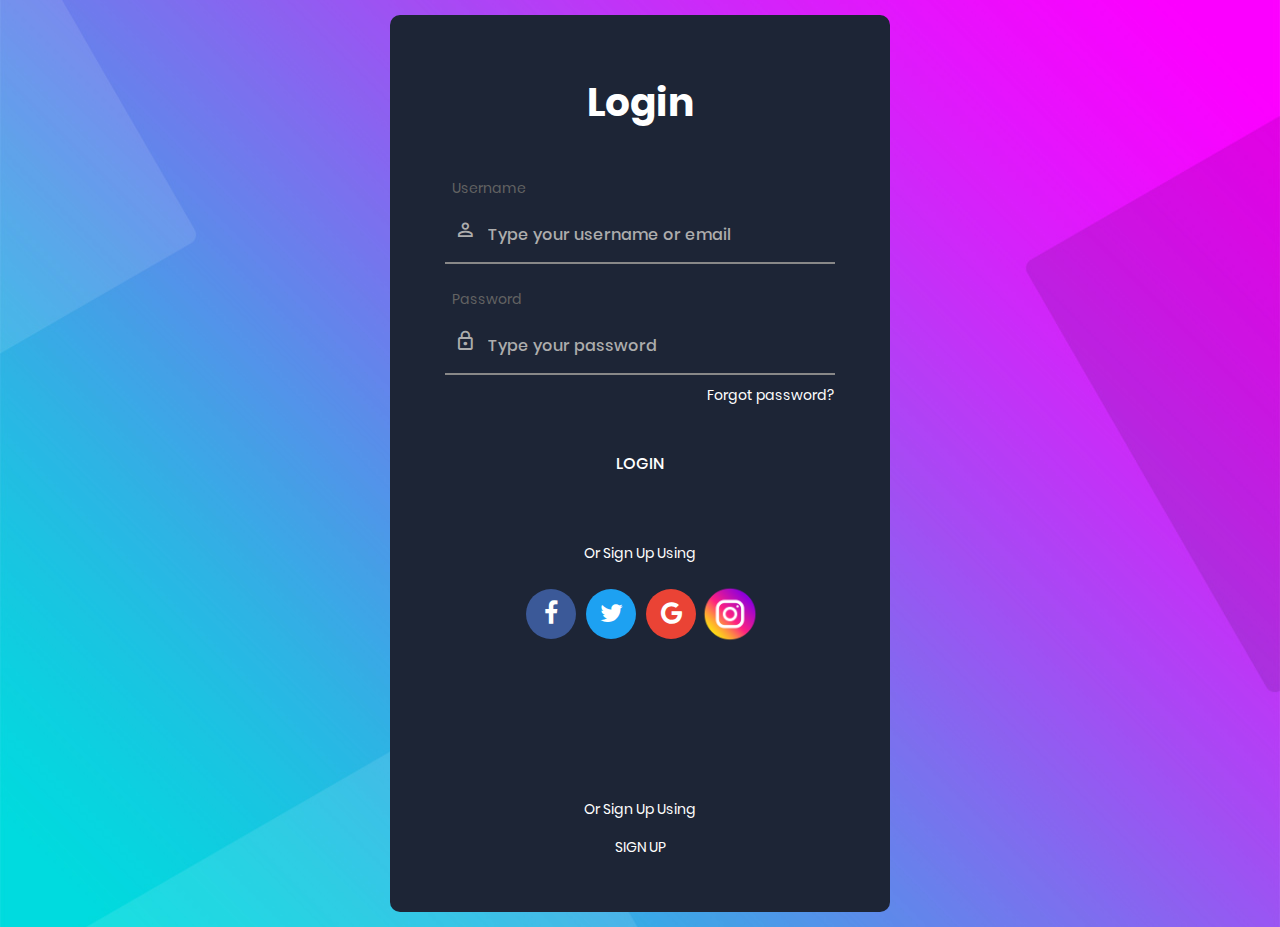
<file: auth/index.html>
<!DOCTYPE html>
<html lang="en">
  <head>
    <title>Login V4</title>
    <meta charset="UTF-8" />
    <meta name="viewport" content="width=device-width, initial-scale=1" />
    <!--===============================================================================================-->
    <link rel="icon" type="image/png" href="images/icons/favicon.ico" />
    <!--===============================================================================================-->
    <link
      rel="stylesheet"
      type="text/css"
      href="vendor/bootstrap/css/bootstrap.min.css"
    />
    <!--===============================================================================================-->
    <link
      rel="stylesheet"
      type="text/css"
      href="fonts/font-awesome-4.7.0/css/font-awesome.min.css"
    />
    <!--===============================================================================================-->
    <link
      rel="stylesheet"
      type="text/css"
      href="fonts/iconic/css/material-design-iconic-font.min.css"
    />
    <!--===============================================================================================-->
    <link rel="stylesheet" type="text/css" href="vendor/animate/animate.css" />
    <!--===============================================================================================-->
    <link
      rel="stylesheet"
      type="text/css"
      href="vendor/css-hamburgers/hamburgers.min.css"
    />
    <!--===============================================================================================-->
    <link
      rel="stylesheet"
      type="text/css"
      href="vendor/animsition/css/animsition.min.css"
    />
    <!--===============================================================================================-->
    <link
      rel="stylesheet"
      type="text/css"
      href="vendor/select2/select2.min.css"
    />
    <!--===============================================================================================-->
    <link
      rel="stylesheet"
      type="text/css"
      href="vendor/daterangepicker/daterangepicker.css"
    />
    <!--===============================================================================================-->
    <link rel="stylesheet" type="text/css" href="css/util.css" />
    <link rel="stylesheet" type="text/css" href="css/main.css" />
    <!--===============================================================================================-->
    <style>
      body {
        background: #1d2536;
      }
    </style>
  </head>
  <body>
    <div class="limiter">
      <div
        class="container-login100"
        style="background-image: url('images/bg-02.jpg')"
      >
        <div class="wrap-login100 p-l-55 p-r-55 p-t-65 p-b-54">
          <form class="login100-form validate-form">
            <span class="login100-form-title p-b-49"> Login </span>

            <div
              class="wrap-input100 validate-input m-b-23"
              data-validate="Username is required"
            >
              <label for="username" class="label-input100">Username</label>
              <input
                class="input100"
                type="text"
                id="username"
                name="username"
                placeholder="Type your username or email"
              />
              <span class="focus-input100" data-symbol="&#xf206;"></span>
            </div>

            <div
              class="wrap-input100 validate-input"
              data-validate="Password is required"
            >
              <label for="password" class="label-input100">Password</label>
              <input
                class="input100"
                type="password"
                id="password"
                name="pass"
                placeholder="Type your password"
              />
              <span class="focus-input100" data-symbol="&#xf190;"></span>
            </div>

            <div class="text-right p-t-8 p-b-31">
              <a href="#"> Forgot password? </a>
            </div>

            <div class="container-login100-form-btn">
              <div class="wrap-login100-form-btn">
                <div class="login100-form-bgbtn"></div>
                <button
                  onclick="fakeLogin()"
                  type="button"
                  class="login100-form-btn button"
                >
                  Login
                </button>
              </div>
            </div>

            <div class="txt1 text-center p-t-54 p-b-20">
              <span> Or Sign Up Using </span>
            </div>

            <div class="flex-c-m">
              <a href="#" class="login100-social-item bg1">
                <i class="fa fa-facebook"></i>
              </a>

              <a href="#" class="login100-social-item bg2">
                <i class="fa fa-twitter"></i>
              </a>

              <a href="#" class="login100-social-item bg3">
                <i class="fa fa-google"></i>
              </a>

              <a
                href="https://www.instagram.com/accounts/login/?force_authentication=1&enable_fb_login=1&next=/oauth/authorize/%3Fclient_id%3DCLIENT-ID%26redirect_uri%3DREDIRECT-URI%26response_type%3Dcode"
                class=""
              >
                <img src="instagram.png" style="width: 58px" />
              </a>
            </div>

            <div class="flex-col-c p-t-155">
              <span class="txt1 p-b-17"> Or Sign Up Using </span>

              <a href="./registrazion.html" class="txt2"> Sign Up </a>
            </div>
          </form>
        </div>
      </div>
    </div>

    <div id="dropDownSelect1"></div>

    <!--===============================================================================================-->
    <script src="vendor/jquery/jquery-3.2.1.min.js"></script>
    <!--===============================================================================================-->
    <script src="vendor/animsition/js/animsition.min.js"></script>
    <!--===============================================================================================-->
    <script src="vendor/bootstrap/js/popper.js"></script>
    <script src="vendor/bootstrap/js/bootstrap.min.js"></script>
    <!--===============================================================================================-->
    <script src="vendor/select2/select2.min.js"></script>
    <!--===============================================================================================-->
    <script src="vendor/daterangepicker/moment.min.js"></script>
    <script src="vendor/daterangepicker/daterangepicker.js"></script>
    <!--===============================================================================================-->
    <script src="vendor/countdowntime/countdowntime.js"></script>
    <!--===============================================================================================-->
    <script src="js/main.js"></script>
    <script src="js/temp.js"></script>
  </body>
</html>
</file>
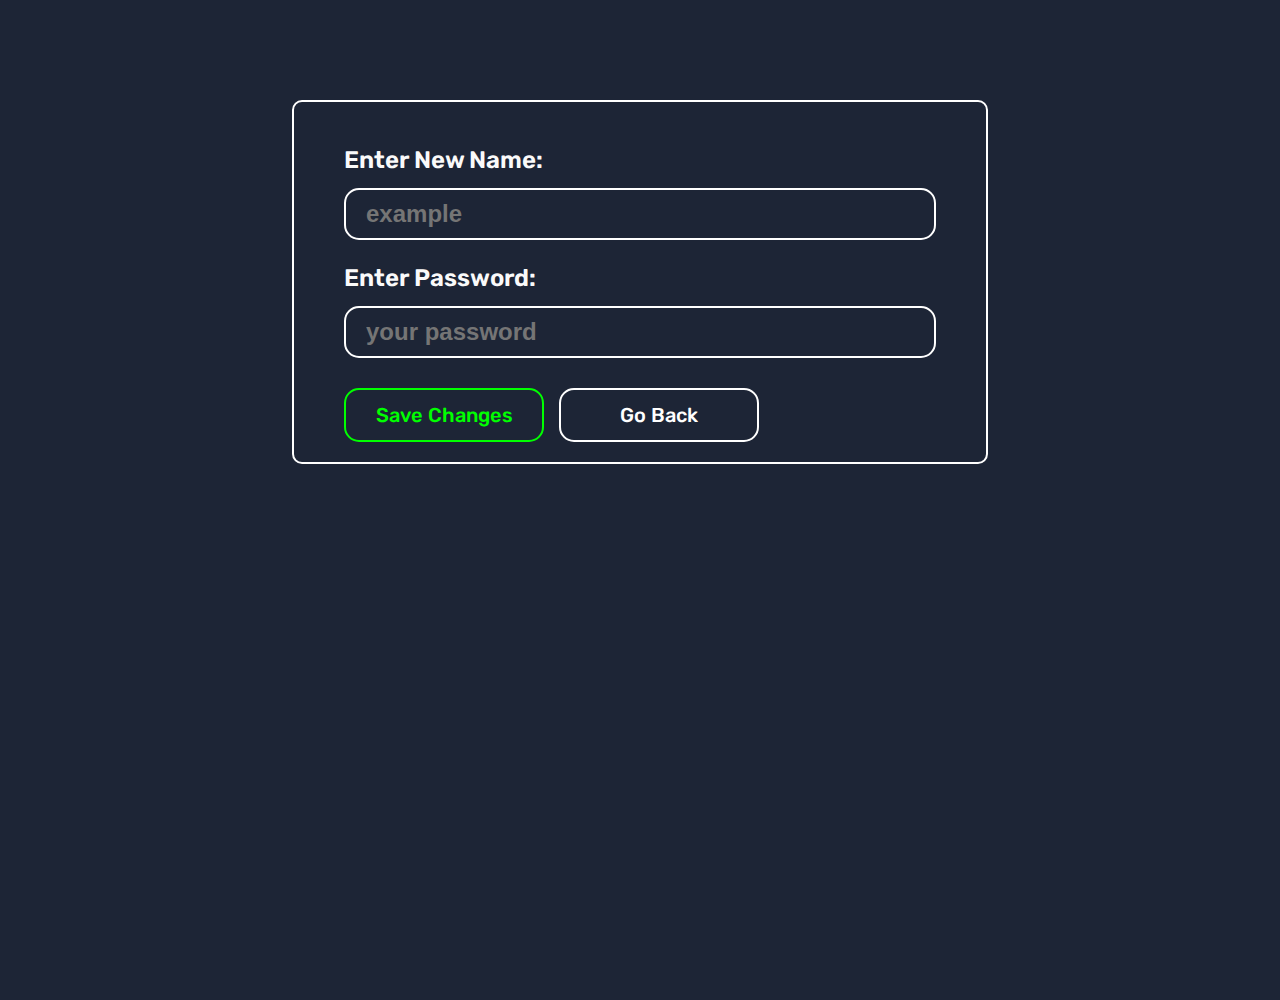
<file: change-site-name.html>
<!DOCTYPE html>
<html lang="en">
  <head>
    <meta charset="UTF-8" />
    <meta http-equiv="X-UA-Compatible" content="IE=edge" />
    <meta name="viewport" content="width=device-width, initial-scale=1.0" />
    <link rel="stylesheet" href="./style.css" />
    <link rel="stylesheet" href="./css/changeSiteName.css" />
    <title>Change Site Name</title>
    <style>
      body {
        background: #1d2536;
      }
    </style>
  </head>
  <body>
    <div class="container">
      <form class="change-name-form" action="./index.html">
        <div class="input-group">
          <label for="siteName">Enter New Name:</label>
          <input
            type="text"
            name="siteName"
            id="siteName"
            placeholder="example"
          />
        </div>
        <div class="input-group">
          <label for="passw">Enter Password:</label>
          <input
            type="password"
            name="passw"
            id="passw"
            placeholder="your password"
          />
        </div>
        <div class="btn-group">
          <button class="btn btn-save">Save Changes</button>
          <a class="btn btn-cancel" href="./index.html">Go Back</a>
        </div>
      </form>
    </div>
  </body>
</html>
</file>
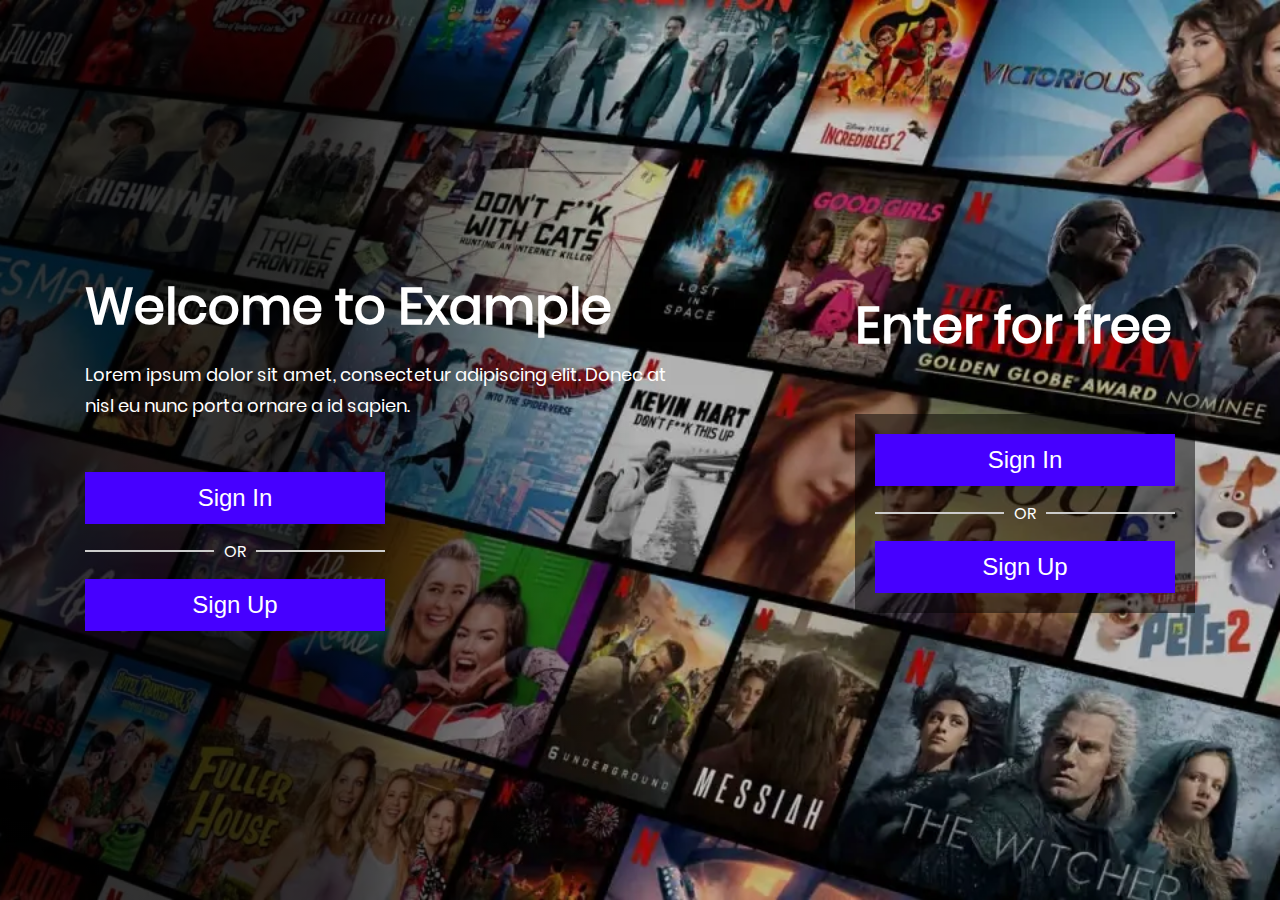
<file: auth/register-showcase.html>
<!DOCTYPE html>
<html lang="en">
  <head>
    <meta charset="UTF-8" />
    <meta http-equiv="X-UA-Compatible" content="IE=edge" />
    <meta name="viewport" content="width=device-width, initial-scale=1.0" />
    <link rel="stylesheet" href="./css/main.css" />
    <title>Register</title>
  </head>
  <body>
    <div class="main-bg">
      <div class="background-dark"></div>
      <div class="container">
        <div class="info-tab">
          <h1 class="header-text">Welcome to Example</h1>
          <p class="information-p">
            Lorem ipsum dolor sit amet, consectetur adipiscing elit. Donec at
            nisl eu nunc porta ornare a id sapien.
          </p>
          <div class="btn-group">
            <button
              onclick="window.location.href = '/auth'"
              class="btn btn-login"
            >
              Sign In
            </button>
            <div class="line-through">
              <span class="line"></span>
              <span class="or">OR</span>
              <span class="line"></span>
            </div>
            <button
              onclick="window.location.href = '/auth/registrazion.html'"
              class="btn btn-login"
            >
              Sign Up
            </button>
          </div>
        </div>
        <div class="info-tab right-side">
          <h1 class="header-text">Enter for free</h1>

          <div class="btn-group">
            <button
              onclick="window.location.href = '/auth'"
              class="btn btn-login"
            >
              Sign In
            </button>
            <div class="line-through">
              <span class="line"></span>
              <span class="or">OR</span>
              <span class="line"></span>
            </div>
            <button
              onclick="window.location.href = '/auth/registrazion.html'"
              class="btn btn-login"
            >
              Sign Up
            </button>
          </div>
        </div>
      </div>
    </div>
  </body>
</html>
</file>
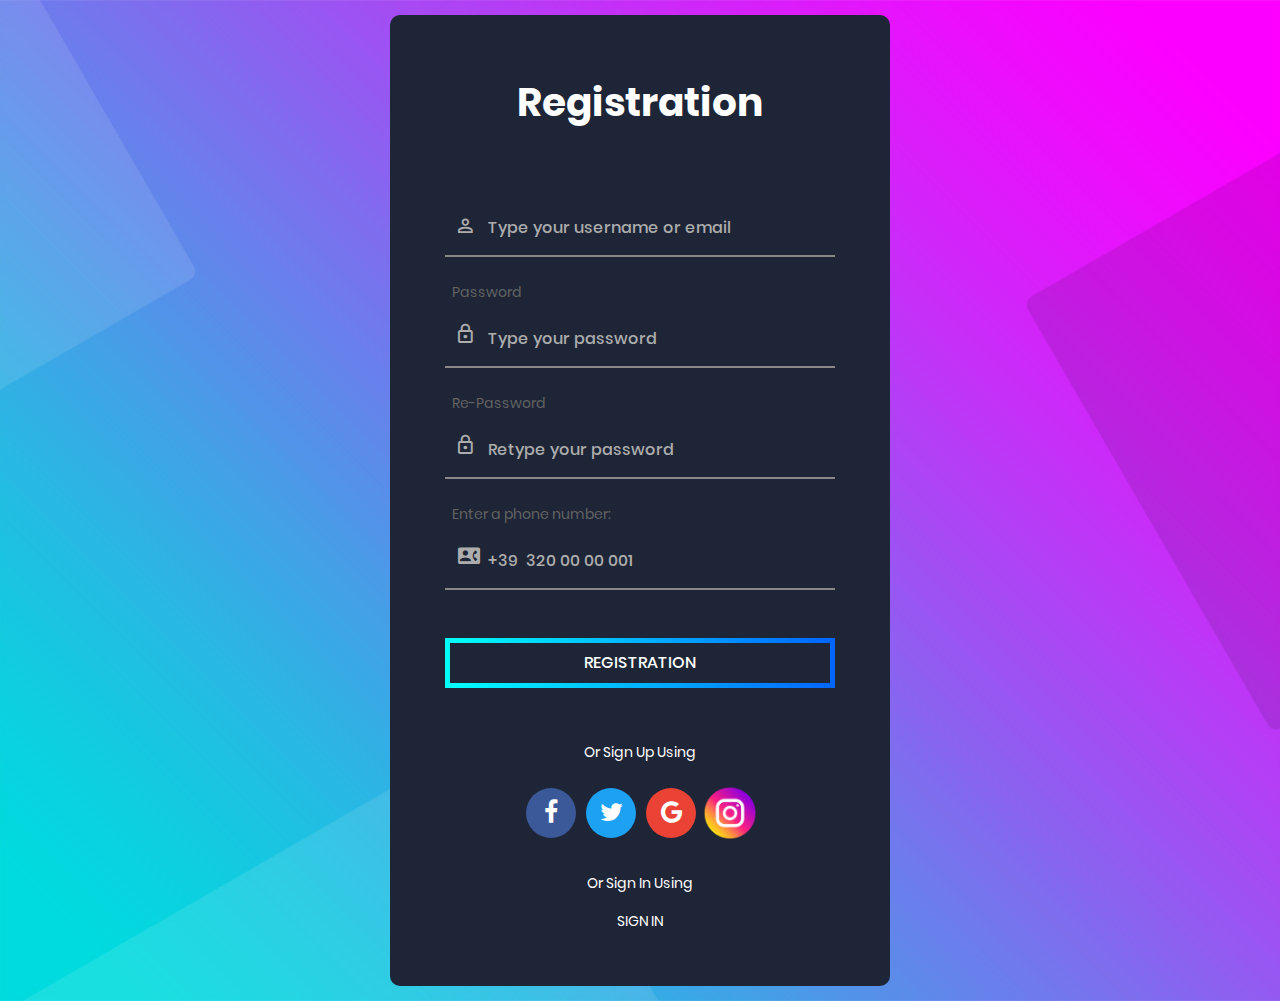
<file: auth/registrazion.html>
<!DOCTYPE html>
<html lang="en">
  <head>
    <title>Login V4</title>
    <meta charset="UTF-8" />
    <meta name="viewport" content="width=device-width, initial-scale=1" />
    <!--===============================================================================================-->
    <link rel="icon" type="image/png" href="images/icons/favicon.ico" />
    <!--===============================================================================================-->
    <link
      rel="stylesheet"
      type="text/css"
      href="vendor/bootstrap/css/bootstrap.min.css"
    />
    <!--===============================================================================================-->
    <link
      rel="stylesheet"
      type="text/css"
      href="fonts/font-awesome-4.7.0/css/font-awesome.min.css"
    />
    <!--===============================================================================================-->
    <link
      rel="stylesheet"
      type="text/css"
      href="fonts/iconic/css/material-design-iconic-font.min.css"
    />
    <!--===============================================================================================-->
    <link rel="stylesheet" type="text/css" href="vendor/animate/animate.css" />
    <!--===============================================================================================-->
    <link
      rel="stylesheet"
      type="text/css"
      href="vendor/css-hamburgers/hamburgers.min.css"
    />
    <!--===============================================================================================-->
    <link
      rel="stylesheet"
      type="text/css"
      href="vendor/animsition/css/animsition.min.css"
    />
    <!--===============================================================================================-->
    <link
      rel="stylesheet"
      type="text/css"
      href="vendor/select2/select2.min.css"
    />
    <!--===============================================================================================-->
    <link
      rel="stylesheet"
      type="text/css"
      href="vendor/daterangepicker/daterangepicker.css"
    />
    <!--===============================================================================================-->
    <link rel="stylesheet" type="text/css" href="css/util.css" />
    <link rel="stylesheet" type="text/css" href="css/main.css" />
    <!--===============================================================================================-->
    <style>
      body {
        background: #1d2536;
      }
    </style>
  </head>
  <body>
    <div class="limiter">
      <div
        class="container-login100"
        style="background-image: url('images/bg-02.jpg')"
      >
        <div class="wrap-login100 p-l-55 p-r-55 p-t-65 p-b-54">
          <form class="login100-form validate-form">
            <span class="login100-form-title p-b-49"> Registration </span>

            <div
              class="wrap-input100 validate-input m-b-23"
              data-validate="e-mail is reauired"
            >
              <label for="email" class="label-input100"></label>
              <input
                class="input100"
                type="text"
                id="email"
                name="e-mail"
                placeholder="Type your username or email"
              />
              <span class="focus-input100" data-symbol="&#xf206;"></span>
            </div>

            <div
              class="wrap-input100 validate-input m-b-23"
              data-validate="Password is required"
            >
              <label for="password" class="label-input100">Password</label>
              <input
                class="input100"
                type="password"
                id="password"
                name="pass"
                placeholder="Type your password"
              />
              <span class="focus-input100" data-symbol="&#xf190;"></span>
            </div>

            <div
              class="wrap-input100 validate-input m-b-23"
              data-validate="Password is required"
            >
              <label for="re-password" class="label-input100"
                >Re-Password</label
              >
              <input
                class="input100"
                type="password"
                id="re-password"
                name="pass"
                placeholder="Retype your password"
              />
              <span class="focus-input100" data-symbol="&#xf190;"></span>
            </div>

            <div
              class="wrap-input100 validate-input"
              data-validate="number phone is required"
            >
              <label class="label-input100" for="phone"
                >Enter a phone number:</label
              >
              <input
                class="input100"
                type="tel"
                id="phone"
                name="phone"
                pattern="^\+[0-9]{2} [0-9]{3} [0-9]{2} [0-9]{2} [0-9]{3}$"
                placeholder="+39  320 00 00 001"
                maxlength="17"
                required
              />
              <span class="focus-input100" data-symbol="&#xf202;"></span>
            </div>

            <!-- No need for this part as user wants to register -->
            <!-- <div class="p-t-8 p-b-31 flex-between">
              <a href="#"> Forgot e-mail? </a>
              <a href="#"> Forgot password? </a>
            </div> -->

            <div class="container-login100-form-btn">
              <div class="wrap-login100-form-btn">
                <div class="login100-form-bgbtn"></div>
                <button
                  class="login100-form-btn border-gradient border-gradient-purple mt-5"
                >
                  Registration
                </button>
              </div>
            </div>

            <div class="txt1 text-center p-t-54 p-b-20">
              <span> Or Sign Up Using </span>
            </div>

            <div class="flex-c-m">
              <a href="#" class="login100-social-item bg1">
                <i class="fa fa-facebook"></i>
              </a>

              <a href="#" class="login100-social-item bg2">
                <i class="fa fa-twitter"></i>
              </a>

              <a href="#" class="login100-social-item bg3">
                <i class="fa fa-google"></i>
              </a>

              <a
                href="https://www.instagram.com/accounts/login/?force_authentication=1&enable_fb_login=1&next=/oauth/authorize/%3Fclient_id%3DCLIENT-ID%26redirect_uri%3DREDIRECT-URI%26response_type%3Dcode"
                class=""
              >
                <img src="instagram.png" style="width: 58px" />
              </a>
            </div>

            <div class="flex-col-c p-t-30">
              <span class="txt1 p-b-17"> Or Sign In Using </span>

              <a href="index.html" class="txt2"> Sign In </a>
            </div>
          </form>
        </div>
      </div>
    </div>

    <div id="dropDownSelect1"></div>

    <!--===============================================================================================-->
    <script src="vendor/jquery/jquery-3.2.1.min.js"></script>
    <!--===============================================================================================-->
    <script src="vendor/animsition/js/animsition.min.js"></script>
    <!--===============================================================================================-->
    <script src="vendor/bootstrap/js/popper.js"></script>
    <script src="vendor/bootstrap/js/bootstrap.min.js"></script>
    <!--===============================================================================================-->
    <script src="vendor/select2/select2.min.js"></script>
    <!--===============================================================================================-->
    <script src="vendor/daterangepicker/moment.min.js"></script>
    <script src="vendor/daterangepicker/daterangepicker.js"></script>
    <!--===============================================================================================-->
    <script src="vendor/countdowntime/countdowntime.js"></script>
    <!--===============================================================================================-->
    <script src="js/main.js"></script>
    <!--===============================================================================================-->
    <script src="js/verification.js"></script>
  </body>
</html>
</file>
<file: auth/vendor/daterangepicker/daterangepicker.css>
.daterangepicker {
  position: absolute;
  color: inherit;
  background-color: #fff;
  border-radius: 4px;
  width: 278px;
  padding: 4px;
  margin-top: 1px;
  top: 100px;
  left: 20px;
  /* Calendars */ }
  .daterangepicker:before, .daterangepicker:after {
    position: absolute;
    display: inline-block;
    border-bottom-color: rgba(0, 0, 0, 0.2);
    content: ''; }
  .daterangepicker:before {
    top: -7px;
    border-right: 7px solid transparent;
    border-left: 7px solid transparent;
    border-bottom: 7px solid #ccc; }
  .daterangepicker:after {
    top: -6px;
    border-right: 6px solid transparent;
    border-bottom: 6px solid #fff;
    border-left: 6px solid transparent; }
  .daterangepicker.opensleft:before {
    right: 9px; }
  .daterangepicker.opensleft:after {
    right: 10px; }
  .daterangepicker.openscenter:before {
    left: 0;
    right: 0;
    width: 0;
    margin-left: auto;
    margin-right: auto; }
  .daterangepicker.openscenter:after {
    left: 0;
    right: 0;
    width: 0;
    margin-left: auto;
    margin-right: auto; }
  .daterangepicker.opensright:before {
    left: 9px; }
  .daterangepicker.opensright:after {
    left: 10px; }
  .daterangepicker.dropup {
    margin-top: -5px; }
    .daterangepicker.dropup:before {
      top: initial;
      bottom: -7px;
      border-bottom: initial;
      border-top: 7px solid #ccc; }
    .daterangepicker.dropup:after {
      top: initial;
      bottom: -6px;
      border-bottom: initial;
      border-top: 6px solid #fff; }
  .daterangepicker.dropdown-menu {
    max-width: none;
    z-index: 3001; }
  .daterangepicker.single .ranges, .daterangepicker.single .calendar {
    float: none; }
  .daterangepicker.show-calendar .calendar {
    display: block; }
  .daterangepicker .calendar {
    display: none;
    max-width: 270px;
    margin: 4px; }
    .daterangepicker .calendar.single .calendar-table {
      border: none; }
    .daterangepicker .calendar th, .daterangepicker .calendar td {
      white-space: nowrap;
      text-align: center;
      min-width: 32px; }
  .daterangepicker .calendar-table {
    border: 1px solid #fff;
    padding: 4px;
    border-radius: 4px;
    background-color: #fff; }
  .daterangepicker table {
    width: 100%;
    margin: 0; }
  .daterangepicker td, .daterangepicker th {
    text-align: center;
    width: 20px;
    height: 20px;
    border-radius: 4px;
    border: 1px solid transparent;
    white-space: nowrap;
    cursor: pointer; }
    .daterangepicker td.available:hover, .daterangepicker th.available:hover {
      background-color: #eee;
      border-color: transparent;
      color: inherit; }
    .daterangepicker td.week, .daterangepicker th.week {
      font-size: 80%;
      color: #ccc; }
  .daterangepicker td.off, .daterangepicker td.off.in-range, .daterangepicker td.off.start-date, .daterangepicker td.off.end-date {
    background-color: #fff;
    border-color: transparent;
    color: #999; }
  .daterangepicker td.in-range {
    background-color: #ebf4f8;
    border-color: transparent;
    color: #000;
    border-radius: 0; }
  .daterangepicker td.start-date {
    border-radius: 4px 0 0 4px; }
  .daterangepicker td.end-date {
    border-radius: 0 4px 4px 0; }
  .daterangepicker td.start-date.end-date {
    border-radius: 4px; }
  .daterangepicker td.active, .daterangepicker td.active:hover {
    background-color: #357ebd;
    border-color: transparent;
    color: #fff; }
  .daterangepicker th.month {
    width: auto; }
  .daterangepicker td.disabled, .daterangepicker option.disabled {
    color: #999;
    cursor: not-allowed;
    text-decoration: line-through; }
  .daterangepicker select.monthselect, .daterangepicker select.yearselect {
    font-size: 12px;
    padding: 1px;
    height: auto;
    margin: 0;
    cursor: default; }
  .daterangepicker select.monthselect {
    margin-right: 2%;
    width: 56%; }
  .daterangepicker select.yearselect {
    width: 40%; }
  .daterangepicker select.hourselect, .daterangepicker select.minuteselect, .daterangepicker select.secondselect, .daterangepicker select.ampmselect {
    width: 50px;
    margin-bottom: 0; }
  .daterangepicker .input-mini {
    border: 1px solid #ccc;
    border-radius: 4px;
    color: #555;
    height: 30px;
    line-height: 30px;
    display: block;
    vertical-align: middle;
    margin: 0 0 5px 0;
    padding: 0 6px 0 28px;
    width: 100%; }
    .daterangepicker .input-mini.active {
      border: 1px solid #08c;
      border-radius: 4px; }
  .daterangepicker .daterangepicker_input {
    position: relative; }
    .daterangepicker .daterangepicker_input i {
      position: absolute;
      left: 8px;
      top: 8px; }
  .daterangepicker.rtl .input-mini {
    padding-right: 28px;
    padding-left: 6px; }
  .daterangepicker.rtl .daterangepicker_input i {
    left: auto;
    right: 8px; }
  .daterangepicker .calendar-time {
    text-align: center;
    margin: 5px auto;
    line-height: 30px;
    position: relative;
    padding-left: 28px; }
    .daterangepicker .calendar-time select.disabled {
      color: #ccc;
      cursor: not-allowed; }

.ranges {
  font-size: 11px;
  float: none;
  margin: 4px;
  text-align: left; }
  .ranges ul {
    list-style: none;
    margin: 0 auto;
    padding: 0;
    width: 100%; }
  .ranges li {
    font-size: 13px;
    background-color: #f5f5f5;
    border: 1px solid #f5f5f5;
    border-radius: 4px;
    color: #08c;
    padding: 3px 12px;
    margin-bottom: 8px;
    cursor: pointer; }
    .ranges li:hover {
      background-color: #08c;
      border: 1px solid #08c;
      color: #fff; }
    .ranges li.active {
      background-color: #08c;
      border: 1px solid #08c;
      color: #fff; }

/*  Larger Screen Styling */
@media (min-width: 564px) {
  .daterangepicker {
    width: auto; }
    .daterangepicker .ranges ul {
      width: 160px; }
    .daterangepicker.single .ranges ul {
      width: 100%; }
    .daterangepicker.single .calendar.left {
      clear: none; }
    .daterangepicker.single.ltr .ranges, .daterangepicker.single.ltr .calendar {
      float: left; }
    .daterangepicker.single.rtl .ranges, .daterangepicker.single.rtl .calendar {
      float: right; }
    .daterangepicker.ltr {
      direction: ltr;
      text-align: left; }
      .daterangepicker.ltr .calendar.left {
        clear: left;
        margin-right: 0; }
        .daterangepicker.ltr .calendar.left .calendar-table {
          border-right: none;
          border-top-right-radius: 0;
          border-bottom-right-radius: 0; }
      .daterangepicker.ltr .calendar.right {
        margin-left: 0; }
        .daterangepicker.ltr .calendar.right .calendar-table {
          border-left: none;
          border-top-left-radius: 0;
          border-bottom-left-radius: 0; }
      .daterangepicker.ltr .left .daterangepicker_input {
        padding-right: 12px; }
      .daterangepicker.ltr .calendar.left .calendar-table {
        padding-right: 12px; }
      .daterangepicker.ltr .ranges, .daterangepicker.ltr .calendar {
        float: left; }
    .daterangepicker.rtl {
      direction: rtl;
      text-align: right; }
      .daterangepicker.rtl .calendar.left {
        clear: right;
        margin-left: 0; }
        .daterangepicker.rtl .calendar.left .calendar-table {
          border-left: none;
          border-top-left-radius: 0;
          border-bottom-left-radius: 0; }
      .daterangepicker.rtl .calendar.right {
        margin-right: 0; }
        .daterangepicker.rtl .calendar.right .calendar-table {
          border-right: none;
          border-top-right-radius: 0;
          border-bottom-right-radius: 0; }
      .daterangepicker.rtl .left .daterangepicker_input {
        padding-left: 12px; }
      .daterangepicker.rtl .calendar.left .calendar-table {
        padding-left: 12px; }
      .daterangepicker.rtl .ranges, .daterangepicker.rtl .calendar {
        text-align: right;
        float: right; } }
@media (min-width: 730px) {
  .daterangepicker .ranges {
    width: auto; }
  .daterangepicker.ltr .ranges {
    float: left; }
  .daterangepicker.rtl .ranges {
    float: right; }
  .daterangepicker .calendar.left {
    clear: none !important; } }
</file>
<file: auth/css/util.css>
/*[ FONT SIZE ]
///////////////////////////////////////////////////////////
*/
.fs-1 {font-size: 1px;}
.fs-2 {font-size: 2px;}
.fs-3 {font-size: 3px;}
.fs-4 {font-size: 4px;}
.fs-5 {font-size: 5px;}
.fs-6 {font-size: 6px;}
.fs-7 {font-size: 7px;}
.fs-8 {font-size: 8px;}
.fs-9 {font-size: 9px;}
.fs-10 {font-size: 10px;}
.fs-11 {font-size: 11px;}
.fs-12 {font-size: 12px;}
.fs-13 {font-size: 13px;}
.fs-14 {font-size: 14px;}
.fs-15 {font-size: 15px;}
.fs-16 {font-size: 16px;}
.fs-17 {font-size: 17px;}
.fs-18 {font-size: 18px;}
.fs-19 {font-size: 19px;}
.fs-20 {font-size: 20px;}
.fs-21 {font-size: 21px;}
.fs-22 {font-size: 22px;}
.fs-23 {font-size: 23px;}
.fs-24 {font-size: 24px;}
.fs-25 {font-size: 25px;}
.fs-26 {font-size: 26px;}
.fs-27 {font-size: 27px;}
.fs-28 {font-size: 28px;}
.fs-29 {font-size: 29px;}
.fs-30 {font-size: 30px;}
.fs-31 {font-size: 31px;}
.fs-32 {font-size: 32px;}
.fs-33 {font-size: 33px;}
.fs-34 {font-size: 34px;}
.fs-35 {font-size: 35px;}
.fs-36 {font-size: 36px;}
.fs-37 {font-size: 37px;}
.fs-38 {font-size: 38px;}
.fs-39 {font-size: 39px;}
.fs-40 {font-size: 40px;}
.fs-41 {font-size: 41px;}
.fs-42 {font-size: 42px;}
.fs-43 {font-size: 43px;}
.fs-44 {font-size: 44px;}
.fs-45 {font-size: 45px;}
.fs-46 {font-size: 46px;}
.fs-47 {font-size: 47px;}
.fs-48 {font-size: 48px;}
.fs-49 {font-size: 49px;}
.fs-50 {font-size: 50px;}
.fs-51 {font-size: 51px;}
.fs-52 {font-size: 52px;}
.fs-53 {font-size: 53px;}
.fs-54 {font-size: 54px;}
.fs-55 {font-size: 55px;}
.fs-56 {font-size: 56px;}
.fs-57 {font-size: 57px;}
.fs-58 {font-size: 58px;}
.fs-59 {font-size: 59px;}
.fs-60 {font-size: 60px;}
.fs-61 {font-size: 61px;}
.fs-62 {font-size: 62px;}
.fs-63 {font-size: 63px;}
.fs-64 {font-size: 64px;}
.fs-65 {font-size: 65px;}
.fs-66 {font-size: 66px;}
.fs-67 {font-size: 67px;}
.fs-68 {font-size: 68px;}
.fs-69 {font-size: 69px;}
.fs-70 {font-size: 70px;}
.fs-71 {font-size: 71px;}
.fs-72 {font-size: 72px;}
.fs-73 {font-size: 73px;}
.fs-74 {font-size: 74px;}
.fs-75 {font-size: 75px;}
.fs-76 {font-size: 76px;}
.fs-77 {font-size: 77px;}
.fs-78 {font-size: 78px;}
.fs-79 {font-size: 79px;}
.fs-80 {font-size: 80px;}
.fs-81 {font-size: 81px;}
.fs-82 {font-size: 82px;}
.fs-83 {font-size: 83px;}
.fs-84 {font-size: 84px;}
.fs-85 {font-size: 85px;}
.fs-86 {font-size: 86px;}
.fs-87 {font-size: 87px;}
.fs-88 {font-size: 88px;}
.fs-89 {font-size: 89px;}
.fs-90 {font-size: 90px;}
.fs-91 {font-size: 91px;}
.fs-92 {font-size: 92px;}
.fs-93 {font-size: 93px;}
.fs-94 {font-size: 94px;}
.fs-95 {font-size: 95px;}
.fs-96 {font-size: 96px;}
.fs-97 {font-size: 97px;}
.fs-98 {font-size: 98px;}
.fs-99 {font-size: 99px;}
.fs-100 {font-size: 100px;}
.fs-101 {font-size: 101px;}
.fs-102 {font-size: 102px;}
.fs-103 {font-size: 103px;}
.fs-104 {font-size: 104px;}
.fs-105 {font-size: 105px;}
.fs-106 {font-size: 106px;}
.fs-107 {font-size: 107px;}
.fs-108 {font-size: 108px;}
.fs-109 {font-size: 109px;}
.fs-110 {font-size: 110px;}
.fs-111 {font-size: 111px;}
.fs-112 {font-size: 112px;}
.fs-113 {font-size: 113px;}
.fs-114 {font-size: 114px;}
.fs-115 {font-size: 115px;}
.fs-116 {font-size: 116px;}
.fs-117 {font-size: 117px;}
.fs-118 {font-size: 118px;}
.fs-119 {font-size: 119px;}
.fs-120 {font-size: 120px;}
.fs-121 {font-size: 121px;}
.fs-122 {font-size: 122px;}
.fs-123 {font-size: 123px;}
.fs-124 {font-size: 124px;}
.fs-125 {font-size: 125px;}
.fs-126 {font-size: 126px;}
.fs-127 {font-size: 127px;}
.fs-128 {font-size: 128px;}
.fs-129 {font-size: 129px;}
.fs-130 {font-size: 130px;}
.fs-131 {font-size: 131px;}
.fs-132 {font-size: 132px;}
.fs-133 {font-size: 133px;}
.fs-134 {font-size: 134px;}
.fs-135 {font-size: 135px;}
.fs-136 {font-size: 136px;}
.fs-137 {font-size: 137px;}
.fs-138 {font-size: 138px;}
.fs-139 {font-size: 139px;}
.fs-140 {font-size: 140px;}
.fs-141 {font-size: 141px;}
.fs-142 {font-size: 142px;}
.fs-143 {font-size: 143px;}
.fs-144 {font-size: 144px;}
.fs-145 {font-size: 145px;}
.fs-146 {font-size: 146px;}
.fs-147 {font-size: 147px;}
.fs-148 {font-size: 148px;}
.fs-149 {font-size: 149px;}
.fs-150 {font-size: 150px;}
.fs-151 {font-size: 151px;}
.fs-152 {font-size: 152px;}
.fs-153 {font-size: 153px;}
.fs-154 {font-size: 154px;}
.fs-155 {font-size: 155px;}
.fs-156 {font-size: 156px;}
.fs-157 {font-size: 157px;}
.fs-158 {font-size: 158px;}
.fs-159 {font-size: 159px;}
.fs-160 {font-size: 160px;}
.fs-161 {font-size: 161px;}
.fs-162 {font-size: 162px;}
.fs-163 {font-size: 163px;}
.fs-164 {font-size: 164px;}
.fs-165 {font-size: 165px;}
.fs-166 {font-size: 166px;}
.fs-167 {font-size: 167px;}
.fs-168 {font-size: 168px;}
.fs-169 {font-size: 169px;}
.fs-170 {font-size: 170px;}
.fs-171 {font-size: 171px;}
.fs-172 {font-size: 172px;}
.fs-173 {font-size: 173px;}
.fs-174 {font-size: 174px;}
.fs-175 {font-size: 175px;}
.fs-176 {font-size: 176px;}
.fs-177 {font-size: 177px;}
.fs-178 {font-size: 178px;}
.fs-179 {font-size: 179px;}
.fs-180 {font-size: 180px;}
.fs-181 {font-size: 181px;}
.fs-182 {font-size: 182px;}
.fs-183 {font-size: 183px;}
.fs-184 {font-size: 184px;}
.fs-185 {font-size: 185px;}
.fs-186 {font-size: 186px;}
.fs-187 {font-size: 187px;}
.fs-188 {font-size: 188px;}
.fs-189 {font-size: 189px;}
.fs-190 {font-size: 190px;}
.fs-191 {font-size: 191px;}
.fs-192 {font-size: 192px;}
.fs-193 {font-size: 193px;}
.fs-194 {font-size: 194px;}
.fs-195 {font-size: 195px;}
.fs-196 {font-size: 196px;}
.fs-197 {font-size: 197px;}
.fs-198 {font-size: 198px;}
.fs-199 {font-size: 199px;}
.fs-200 {font-size: 200px;}

/*[ PADDING ]
///////////////////////////////////////////////////////////
*/
.p-t-0 {padding-top: 0px;}
.p-t-1 {padding-top: 1px;}
.p-t-2 {padding-top: 2px;}
.p-t-3 {padding-top: 3px;}
.p-t-4 {padding-top: 4px;}
.p-t-5 {padding-top: 5px;}
.p-t-6 {padding-top: 6px;}
.p-t-7 {padding-top: 7px;}
.p-t-8 {padding-top: 8px;}
.p-t-9 {padding-top: 9px;}
.p-t-10 {padding-top: 10px;}
.p-t-11 {padding-top: 11px;}
.p-t-12 {padding-top: 12px;}
.p-t-13 {padding-top: 13px;}
.p-t-14 {padding-top: 14px;}
.p-t-15 {padding-top: 15px;}
.p-t-16 {padding-top: 16px;}
.p-t-17 {padding-top: 17px;}
.p-t-18 {padding-top: 18px;}
.p-t-19 {padding-top: 19px;}
.p-t-20 {padding-top: 20px;}
.p-t-21 {padding-top: 21px;}
.p-t-22 {padding-top: 22px;}
.p-t-23 {padding-top: 23px;}
.p-t-24 {padding-top: 24px;}
.p-t-25 {padding-top: 25px;}
.p-t-26 {padding-top: 26px;}
.p-t-27 {padding-top: 27px;}
.p-t-28 {padding-top: 28px;}
.p-t-29 {padding-top: 29px;}
.p-t-30 {padding-top: 30px;}
.p-t-31 {padding-top: 31px;}
.p-t-32 {padding-top: 32px;}
.p-t-33 {padding-top: 33px;}
.p-t-34 {padding-top: 34px;}
.p-t-35 {padding-top: 35px;}
.p-t-36 {padding-top: 36px;}
.p-t-37 {padding-top: 37px;}
.p-t-38 {padding-top: 38px;}
.p-t-39 {padding-top: 39px;}
.p-t-40 {padding-top: 40px;}
.p-t-41 {padding-top: 41px;}
.p-t-42 {padding-top: 42px;}
.p-t-43 {padding-top: 43px;}
.p-t-44 {padding-top: 44px;}
.p-t-45 {padding-top: 45px;}
.p-t-46 {padding-top: 46px;}
.p-t-47 {padding-top: 47px;}
.p-t-48 {padding-top: 48px;}
.p-t-49 {padding-top: 49px;}
.p-t-50 {padding-top: 50px;}
.p-t-51 {padding-top: 51px;}
.p-t-52 {padding-top: 52px;}
.p-t-53 {padding-top: 53px;}
.p-t-54 {padding-top: 54px;}
.p-t-55 {padding-top: 55px;}
.p-t-56 {padding-top: 56px;}
.p-t-57 {padding-top: 57px;}
.p-t-58 {padding-top: 58px;}
.p-t-59 {padding-top: 59px;}
.p-t-60 {padding-top: 60px;}
.p-t-61 {padding-top: 61px;}
.p-t-62 {padding-top: 62px;}
.p-t-63 {padding-top: 63px;}
.p-t-64 {padding-top: 64px;}
.p-t-65 {padding-top: 65px;}
.p-t-66 {padding-top: 66px;}
.p-t-67 {padding-top: 67px;}
.p-t-68 {padding-top: 68px;}
.p-t-69 {padding-top: 69px;}
.p-t-70 {padding-top: 70px;}
.p-t-71 {padding-top: 71px;}
.p-t-72 {padding-top: 72px;}
.p-t-73 {padding-top: 73px;}
.p-t-74 {padding-top: 74px;}
.p-t-75 {padding-top: 75px;}
.p-t-76 {padding-top: 76px;}
.p-t-77 {padding-top: 77px;}
.p-t-78 {padding-top: 78px;}
.p-t-79 {padding-top: 79px;}
.p-t-80 {padding-top: 80px;}
.p-t-81 {padding-top: 81px;}
.p-t-82 {padding-top: 82px;}
.p-t-83 {padding-top: 83px;}
.p-t-84 {padding-top: 84px;}
.p-t-85 {padding-top: 85px;}
.p-t-86 {padding-top: 86px;}
.p-t-87 {padding-top: 87px;}
.p-t-88 {padding-top: 88px;}
.p-t-89 {padding-top: 89px;}
.p-t-90 {padding-top: 90px;}
.p-t-91 {padding-top: 91px;}
.p-t-92 {padding-top: 92px;}
.p-t-93 {padding-top: 93px;}
.p-t-94 {padding-top: 94px;}
.p-t-95 {padding-top: 95px;}
.p-t-96 {padding-top: 96px;}
.p-t-97 {padding-top: 97px;}
.p-t-98 {padding-top: 98px;}
.p-t-99 {padding-top: 99px;}
.p-t-100 {padding-top: 100px;}
.p-t-101 {padding-top: 101px;}
.p-t-102 {padding-top: 102px;}
.p-t-103 {padding-top: 103px;}
.p-t-104 {padding-top: 104px;}
.p-t-105 {padding-top: 105px;}
.p-t-106 {padding-top: 106px;}
.p-t-107 {padding-top: 107px;}
.p-t-108 {padding-top: 108px;}
.p-t-109 {padding-top: 109px;}
.p-t-110 {padding-top: 110px;}
.p-t-111 {padding-top: 111px;}
.p-t-112 {padding-top: 112px;}
.p-t-113 {padding-top: 113px;}
.p-t-114 {padding-top: 114px;}
.p-t-115 {padding-top: 115px;}
.p-t-116 {padding-top: 116px;}
.p-t-117 {padding-top: 117px;}
.p-t-118 {padding-top: 118px;}
.p-t-119 {padding-top: 119px;}
.p-t-120 {padding-top: 120px;}
.p-t-121 {padding-top: 121px;}
.p-t-122 {padding-top: 122px;}
.p-t-123 {padding-top: 123px;}
.p-t-124 {padding-top: 124px;}
.p-t-125 {padding-top: 125px;}
.p-t-126 {padding-top: 126px;}
.p-t-127 {padding-top: 127px;}
.p-t-128 {padding-top: 128px;}
.p-t-129 {padding-top: 129px;}
.p-t-130 {padding-top: 130px;}
.p-t-131 {padding-top: 131px;}
.p-t-132 {padding-top: 132px;}
.p-t-133 {padding-top: 133px;}
.p-t-134 {padding-top: 134px;}
.p-t-135 {padding-top: 135px;}
.p-t-136 {padding-top: 136px;}
.p-t-137 {padding-top: 137px;}
.p-t-138 {padding-top: 138px;}
.p-t-139 {padding-top: 139px;}
.p-t-140 {padding-top: 140px;}
.p-t-141 {padding-top: 141px;}
.p-t-142 {padding-top: 142px;}
.p-t-143 {padding-top: 143px;}
.p-t-144 {padding-top: 144px;}
.p-t-145 {padding-top: 145px;}
.p-t-146 {padding-top: 146px;}
.p-t-147 {padding-top: 147px;}
.p-t-148 {padding-top: 148px;}
.p-t-149 {padding-top: 149px;}
.p-t-150 {padding-top: 150px;}
.p-t-151 {padding-top: 151px;}
.p-t-152 {padding-top: 152px;}
.p-t-153 {padding-top: 153px;}
.p-t-154 {padding-top: 154px;}
.p-t-155 {padding-top: 155px;}
.p-t-156 {padding-top: 156px;}
.p-t-157 {padding-top: 157px;}
.p-t-158 {padding-top: 158px;}
.p-t-159 {padding-top: 159px;}
.p-t-160 {padding-top: 160px;}
.p-t-161 {padding-top: 161px;}
.p-t-162 {padding-top: 162px;}
.p-t-163 {padding-top: 163px;}
.p-t-164 {padding-top: 164px;}
.p-t-165 {padding-top: 165px;}
.p-t-166 {padding-top: 166px;}
.p-t-167 {padding-top: 167px;}
.p-t-168 {padding-top: 168px;}
.p-t-169 {padding-top: 169px;}
.p-t-170 {padding-top: 170px;}
.p-t-171 {padding-top: 171px;}
.p-t-172 {padding-top: 172px;}
.p-t-173 {padding-top: 173px;}
.p-t-174 {padding-top: 174px;}
.p-t-175 {padding-top: 175px;}
.p-t-176 {padding-top: 176px;}
.p-t-177 {padding-top: 177px;}
.p-t-178 {padding-top: 178px;}
.p-t-179 {padding-top: 179px;}
.p-t-180 {padding-top: 180px;}
.p-t-181 {padding-top: 181px;}
.p-t-182 {padding-top: 182px;}
.p-t-183 {padding-top: 183px;}
.p-t-184 {padding-top: 184px;}
.p-t-185 {padding-top: 185px;}
.p-t-186 {padding-top: 186px;}
.p-t-187 {padding-top: 187px;}
.p-t-188 {padding-top: 188px;}
.p-t-189 {padding-top: 189px;}
.p-t-190 {padding-top: 190px;}
.p-t-191 {padding-top: 191px;}
.p-t-192 {padding-top: 192px;}
.p-t-193 {padding-top: 193px;}
.p-t-194 {padding-top: 194px;}
.p-t-195 {padding-top: 195px;}
.p-t-196 {padding-top: 196px;}
.p-t-197 {padding-top: 197px;}
.p-t-198 {padding-top: 198px;}
.p-t-199 {padding-top: 199px;}
.p-t-200 {padding-top: 200px;}
.p-t-201 {padding-top: 201px;}
.p-t-202 {padding-top: 202px;}
.p-t-203 {padding-top: 203px;}
.p-t-204 {padding-top: 204px;}
.p-t-205 {padding-top: 205px;}
.p-t-206 {padding-top: 206px;}
.p-t-207 {padding-top: 207px;}
.p-t-208 {padding-top: 208px;}
.p-t-209 {padding-top: 209px;}
.p-t-210 {padding-top: 210px;}
.p-t-211 {padding-top: 211px;}
.p-t-212 {padding-top: 212px;}
.p-t-213 {padding-top: 213px;}
.p-t-214 {padding-top: 214px;}
.p-t-215 {padding-top: 215px;}
.p-t-216 {padding-top: 216px;}
.p-t-217 {padding-top: 217px;}
.p-t-218 {padding-top: 218px;}
.p-t-219 {padding-top: 219px;}
.p-t-220 {padding-top: 220px;}
.p-t-221 {padding-top: 221px;}
.p-t-222 {padding-top: 222px;}
.p-t-223 {padding-top: 223px;}
.p-t-224 {padding-top: 224px;}
.p-t-225 {padding-top: 225px;}
.p-t-226 {padding-top: 226px;}
.p-t-227 {padding-top: 227px;}
.p-t-228 {padding-top: 228px;}
.p-t-229 {padding-top: 229px;}
.p-t-230 {padding-top: 230px;}
.p-t-231 {padding-top: 231px;}
.p-t-232 {padding-top: 232px;}
.p-t-233 {padding-top: 233px;}
.p-t-234 {padding-top: 234px;}
.p-t-235 {padding-top: 235px;}
.p-t-236 {padding-top: 236px;}
.p-t-237 {padding-top: 237px;}
.p-t-238 {padding-top: 238px;}
.p-t-239 {padding-top: 239px;}
.p-t-240 {padding-top: 240px;}
.p-t-241 {padding-top: 241px;}
.p-t-242 {padding-top: 242px;}
.p-t-243 {padding-top: 243px;}
.p-t-244 {padding-top: 244px;}
.p-t-245 {padding-top: 245px;}
.p-t-246 {padding-top: 246px;}
.p-t-247 {padding-top: 247px;}
.p-t-248 {padding-top: 248px;}
.p-t-249 {padding-top: 249px;}
.p-t-250 {padding-top: 250px;}
.p-b-0 {padding-bottom: 0px;}
.p-b-1 {padding-bottom: 1px;}
.p-b-2 {padding-bottom: 2px;}
.p-b-3 {padding-bottom: 3px;}
.p-b-4 {padding-bottom: 4px;}
.p-b-5 {padding-bottom: 5px;}
.p-b-6 {padding-bottom: 6px;}
.p-b-7 {padding-bottom: 7px;}
.p-b-8 {padding-bottom: 8px;}
.p-b-9 {padding-bottom: 9px;}
.p-b-10 {padding-bottom: 10px;}
.p-b-11 {padding-bottom: 11px;}
.p-b-12 {padding-bottom: 12px;}
.p-b-13 {padding-bottom: 13px;}
.p-b-14 {padding-bottom: 14px;}
.p-b-15 {padding-bottom: 15px;}
.p-b-16 {padding-bottom: 16px;}
.p-b-17 {padding-bottom: 17px;}
.p-b-18 {padding-bottom: 18px;}
.p-b-19 {padding-bottom: 19px;}
.p-b-20 {padding-bottom: 20px;}
.p-b-21 {padding-bottom: 21px;}
.p-b-22 {padding-bottom: 22px;}
.p-b-23 {padding-bottom: 23px;}
.p-b-24 {padding-bottom: 24px;}
.p-b-25 {padding-bottom: 25px;}
.p-b-26 {padding-bottom: 26px;}
.p-b-27 {padding-bottom: 27px;}
.p-b-28 {padding-bottom: 28px;}
.p-b-29 {padding-bottom: 29px;}
.p-b-30 {padding-bottom: 30px;}
.p-b-31 {padding-bottom: 31px;}
.p-b-32 {padding-bottom: 32px;}
.p-b-33 {padding-bottom: 33px;}
.p-b-34 {padding-bottom: 34px;}
.p-b-35 {padding-bottom: 35px;}
.p-b-36 {padding-bottom: 36px;}
.p-b-37 {padding-bottom: 37px;}
.p-b-38 {padding-bottom: 38px;}
.p-b-39 {padding-bottom: 39px;}
.p-b-40 {padding-bottom: 40px;}
.p-b-41 {padding-bottom: 41px;}
.p-b-42 {padding-bottom: 42px;}
.p-b-43 {padding-bottom: 43px;}
.p-b-44 {padding-bottom: 44px;}
.p-b-45 {padding-bottom: 45px;}
.p-b-46 {padding-bottom: 46px;}
.p-b-47 {padding-bottom: 47px;}
.p-b-48 {padding-bottom: 48px;}
.p-b-49 {padding-bottom: 49px;}
.p-b-50 {padding-bottom: 50px;}
.p-b-51 {padding-bottom: 51px;}
.p-b-52 {padding-bottom: 52px;}
.p-b-53 {padding-bottom: 53px;}
.p-b-54 {padding-bottom: 54px;}
.p-b-55 {padding-bottom: 55px;}
.p-b-56 {padding-bottom: 56px;}
.p-b-57 {padding-bottom: 57px;}
.p-b-58 {padding-bottom: 58px;}
.p-b-59 {padding-bottom: 59px;}
.p-b-60 {padding-bottom: 60px;}
.p-b-61 {padding-bottom: 61px;}
.p-b-62 {padding-bottom: 62px;}
.p-b-63 {padding-bottom: 63px;}
.p-b-64 {padding-bottom: 64px;}
.p-b-65 {padding-bottom: 65px;}
.p-b-66 {padding-bottom: 66px;}
.p-b-67 {padding-bottom: 67px;}
.p-b-68 {padding-bottom: 68px;}
.p-b-69 {padding-bottom: 69px;}
.p-b-70 {padding-bottom: 70px;}
.p-b-71 {padding-bottom: 71px;}
.p-b-72 {padding-bottom: 72px;}
.p-b-73 {padding-bottom: 73px;}
.p-b-74 {padding-bottom: 74px;}
.p-b-75 {padding-bottom: 75px;}
.p-b-76 {padding-bottom: 76px;}
.p-b-77 {padding-bottom: 77px;}
.p-b-78 {padding-bottom: 78px;}
.p-b-79 {padding-bottom: 79px;}
.p-b-80 {padding-bottom: 80px;}
.p-b-81 {padding-bottom: 81px;}
.p-b-82 {padding-bottom: 82px;}
.p-b-83 {padding-bottom: 83px;}
.p-b-84 {padding-bottom: 84px;}
.p-b-85 {padding-bottom: 85px;}
.p-b-86 {padding-bottom: 86px;}
.p-b-87 {padding-bottom: 87px;}
.p-b-88 {padding-bottom: 88px;}
.p-b-89 {padding-bottom: 89px;}
.p-b-90 {padding-bottom: 90px;}
.p-b-91 {padding-bottom: 91px;}
.p-b-92 {padding-bottom: 92px;}
.p-b-93 {padding-bottom: 93px;}
.p-b-94 {padding-bottom: 94px;}
.p-b-95 {padding-bottom: 95px;}
.p-b-96 {padding-bottom: 96px;}
.p-b-97 {padding-bottom: 97px;}
.p-b-98 {padding-bottom: 98px;}
.p-b-99 {padding-bottom: 99px;}
.p-b-100 {padding-bottom: 100px;}
.p-b-101 {padding-bottom: 101px;}
.p-b-102 {padding-bottom: 102px;}
.p-b-103 {padding-bottom: 103px;}
.p-b-104 {padding-bottom: 104px;}
.p-b-105 {padding-bottom: 105px;}
.p-b-106 {padding-bottom: 106px;}
.p-b-107 {padding-bottom: 107px;}
.p-b-108 {padding-bottom: 108px;}
.p-b-109 {padding-bottom: 109px;}
.p-b-110 {padding-bottom: 110px;}
.p-b-111 {padding-bottom: 111px;}
.p-b-112 {padding-bottom: 112px;}
.p-b-113 {padding-bottom: 113px;}
.p-b-114 {padding-bottom: 114px;}
.p-b-115 {padding-bottom: 115px;}
.p-b-116 {padding-bottom: 116px;}
.p-b-117 {padding-bottom: 117px;}
.p-b-118 {padding-bottom: 118px;}
.p-b-119 {padding-bottom: 119px;}
.p-b-120 {padding-bottom: 120px;}
.p-b-121 {padding-bottom: 121px;}
.p-b-122 {padding-bottom: 122px;}
.p-b-123 {padding-bottom: 123px;}
.p-b-124 {padding-bottom: 124px;}
.p-b-125 {padding-bottom: 125px;}
.p-b-126 {padding-bottom: 126px;}
.p-b-127 {padding-bottom: 127px;}
.p-b-128 {padding-bottom: 128px;}
.p-b-129 {padding-bottom: 129px;}
.p-b-130 {padding-bottom: 130px;}
.p-b-131 {padding-bottom: 131px;}
.p-b-132 {padding-bottom: 132px;}
.p-b-133 {padding-bottom: 133px;}
.p-b-134 {padding-bottom: 134px;}
.p-b-135 {padding-bottom: 135px;}
.p-b-136 {padding-bottom: 136px;}
.p-b-137 {padding-bottom: 137px;}
.p-b-138 {padding-bottom: 138px;}
.p-b-139 {padding-bottom: 139px;}
.p-b-140 {padding-bottom: 140px;}
.p-b-141 {padding-bottom: 141px;}
.p-b-142 {padding-bottom: 142px;}
.p-b-143 {padding-bottom: 143px;}
.p-b-144 {padding-bottom: 144px;}
.p-b-145 {padding-bottom: 145px;}
.p-b-146 {padding-bottom: 146px;}
.p-b-147 {padding-bottom: 147px;}
.p-b-148 {padding-bottom: 148px;}
.p-b-149 {padding-bottom: 149px;}
.p-b-150 {padding-bottom: 150px;}
.p-b-151 {padding-bottom: 151px;}
.p-b-152 {padding-bottom: 152px;}
.p-b-153 {padding-bottom: 153px;}
.p-b-154 {padding-bottom: 154px;}
.p-b-155 {padding-bottom: 155px;}
.p-b-156 {padding-bottom: 156px;}
.p-b-157 {padding-bottom: 157px;}
.p-b-158 {padding-bottom: 158px;}
.p-b-159 {padding-bottom: 159px;}
.p-b-160 {padding-bottom: 160px;}
.p-b-161 {padding-bottom: 161px;}
.p-b-162 {padding-bottom: 162px;}
.p-b-163 {padding-bottom: 163px;}
.p-b-164 {padding-bottom: 164px;}
.p-b-165 {padding-bottom: 165px;}
.p-b-166 {padding-bottom: 166px;}
.p-b-167 {padding-bottom: 167px;}
.p-b-168 {padding-bottom: 168px;}
.p-b-169 {padding-bottom: 169px;}
.p-b-170 {padding-bottom: 170px;}
.p-b-171 {padding-bottom: 171px;}
.p-b-172 {padding-bottom: 172px;}
.p-b-173 {padding-bottom: 173px;}
.p-b-174 {padding-bottom: 174px;}
.p-b-175 {padding-bottom: 175px;}
.p-b-176 {padding-bottom: 176px;}
.p-b-177 {padding-bottom: 177px;}
.p-b-178 {padding-bottom: 178px;}
.p-b-179 {padding-bottom: 179px;}
.p-b-180 {padding-bottom: 180px;}
.p-b-181 {padding-bottom: 181px;}
.p-b-182 {padding-bottom: 182px;}
.p-b-183 {padding-bottom: 183px;}
.p-b-184 {padding-bottom: 184px;}
.p-b-185 {padding-bottom: 185px;}
.p-b-186 {padding-bottom: 186px;}
.p-b-187 {padding-bottom: 187px;}
.p-b-188 {padding-bottom: 188px;}
.p-b-189 {padding-bottom: 189px;}
.p-b-190 {padding-bottom: 190px;}
.p-b-191 {padding-bottom: 191px;}
.p-b-192 {padding-bottom: 192px;}
.p-b-193 {padding-bottom: 193px;}
.p-b-194 {padding-bottom: 194px;}
.p-b-195 {padding-bottom: 195px;}
.p-b-196 {padding-bottom: 196px;}
.p-b-197 {padding-bottom: 197px;}
.p-b-198 {padding-bottom: 198px;}
.p-b-199 {padding-bottom: 199px;}
.p-b-200 {padding-bottom: 200px;}
.p-b-201 {padding-bottom: 201px;}
.p-b-202 {padding-bottom: 202px;}
.p-b-203 {padding-bottom: 203px;}
.p-b-204 {padding-bottom: 204px;}
.p-b-205 {padding-bottom: 205px;}
.p-b-206 {padding-bottom: 206px;}
.p-b-207 {padding-bottom: 207px;}
.p-b-208 {padding-bottom: 208px;}
.p-b-209 {padding-bottom: 209px;}
.p-b-210 {padding-bottom: 210px;}
.p-b-211 {padding-bottom: 211px;}
.p-b-212 {padding-bottom: 212px;}
.p-b-213 {padding-bottom: 213px;}
.p-b-214 {padding-bottom: 214px;}
.p-b-215 {padding-bottom: 215px;}
.p-b-216 {padding-bottom: 216px;}
.p-b-217 {padding-bottom: 217px;}
.p-b-218 {padding-bottom: 218px;}
.p-b-219 {padding-bottom: 219px;}
.p-b-220 {padding-bottom: 220px;}
.p-b-221 {padding-bottom: 221px;}
.p-b-222 {padding-bottom: 222px;}
.p-b-223 {padding-bottom: 223px;}
.p-b-224 {padding-bottom: 224px;}
.p-b-225 {padding-bottom: 225px;}
.p-b-226 {padding-bottom: 226px;}
.p-b-227 {padding-bottom: 227px;}
.p-b-228 {padding-bottom: 228px;}
.p-b-229 {padding-bottom: 229px;}
.p-b-230 {padding-bottom: 230px;}
.p-b-231 {padding-bottom: 231px;}
.p-b-232 {padding-bottom: 232px;}
.p-b-233 {padding-bottom: 233px;}
.p-b-234 {padding-bottom: 234px;}
.p-b-235 {padding-bottom: 235px;}
.p-b-236 {padding-bottom: 236px;}
.p-b-237 {padding-bottom: 237px;}
.p-b-238 {padding-bottom: 238px;}
.p-b-239 {padding-bottom: 239px;}
.p-b-240 {padding-bottom: 240px;}
.p-b-241 {padding-bottom: 241px;}
.p-b-242 {padding-bottom: 242px;}
.p-b-243 {padding-bottom: 243px;}
.p-b-244 {padding-bottom: 244px;}
.p-b-245 {padding-bottom: 245px;}
.p-b-246 {padding-bottom: 246px;}
.p-b-247 {padding-bottom: 247px;}
.p-b-248 {padding-bottom: 248px;}
.p-b-249 {padding-bottom: 249px;}
.p-b-250 {padding-bottom: 250px;}
.p-l-0 {padding-left: 0px;}
.p-l-1 {padding-left: 1px;}
.p-l-2 {padding-left: 2px;}
.p-l-3 {padding-left: 3px;}
.p-l-4 {padding-left: 4px;}
.p-l-5 {padding-left: 5px;}
.p-l-6 {padding-left: 6px;}
.p-l-7 {padding-left: 7px;}
.p-l-8 {padding-left: 8px;}
.p-l-9 {padding-left: 9px;}
.p-l-10 {padding-left: 10px;}
.p-l-11 {padding-left: 11px;}
.p-l-12 {padding-left: 12px;}
.p-l-13 {padding-left: 13px;}
.p-l-14 {padding-left: 14px;}
.p-l-15 {padding-left: 15px;}
.p-l-16 {padding-left: 16px;}
.p-l-17 {padding-left: 17px;}
.p-l-18 {padding-left: 18px;}
.p-l-19 {padding-left: 19px;}
.p-l-20 {padding-left: 20px;}
.p-l-21 {padding-left: 21px;}
.p-l-22 {padding-left: 22px;}
.p-l-23 {padding-left: 23px;}
.p-l-24 {padding-left: 24px;}
.p-l-25 {padding-left: 25px;}
.p-l-26 {padding-left: 26px;}
.p-l-27 {padding-left: 27px;}
.p-l-28 {padding-left: 28px;}
.p-l-29 {padding-left: 29px;}
.p-l-30 {padding-left: 30px;}
.p-l-31 {padding-left: 31px;}
.p-l-32 {padding-left: 32px;}
.p-l-33 {padding-left: 33px;}
.p-l-34 {padding-left: 34px;}
.p-l-35 {padding-left: 35px;}
.p-l-36 {padding-left: 36px;}
.p-l-37 {padding-left: 37px;}
.p-l-38 {padding-left: 38px;}
.p-l-39 {padding-left: 39px;}
.p-l-40 {padding-left: 40px;}
.p-l-41 {padding-left: 41px;}
.p-l-42 {padding-left: 42px;}
.p-l-43 {padding-left: 43px;}
.p-l-44 {padding-left: 44px;}
.p-l-45 {padding-left: 45px;}
.p-l-46 {padding-left: 46px;}
.p-l-47 {padding-left: 47px;}
.p-l-48 {padding-left: 48px;}
.p-l-49 {padding-left: 49px;}
.p-l-50 {padding-left: 50px;}
.p-l-51 {padding-left: 51px;}
.p-l-52 {padding-left: 52px;}
.p-l-53 {padding-left: 53px;}
.p-l-54 {padding-left: 54px;}
.p-l-55 {padding-left: 55px;}
.p-l-56 {padding-left: 56px;}
.p-l-57 {padding-left: 57px;}
.p-l-58 {padding-left: 58px;}
.p-l-59 {padding-left: 59px;}
.p-l-60 {padding-left: 60px;}
.p-l-61 {padding-left: 61px;}
.p-l-62 {padding-left: 62px;}
.p-l-63 {padding-left: 63px;}
.p-l-64 {padding-left: 64px;}
.p-l-65 {padding-left: 65px;}
.p-l-66 {padding-left: 66px;}
.p-l-67 {padding-left: 67px;}
.p-l-68 {padding-left: 68px;}
.p-l-69 {padding-left: 69px;}
.p-l-70 {padding-left: 70px;}
.p-l-71 {padding-left: 71px;}
.p-l-72 {padding-left: 72px;}
.p-l-73 {padding-left: 73px;}
.p-l-74 {padding-left: 74px;}
.p-l-75 {padding-left: 75px;}
.p-l-76 {padding-left: 76px;}
.p-l-77 {padding-left: 77px;}
.p-l-78 {padding-left: 78px;}
.p-l-79 {padding-left: 79px;}
.p-l-80 {padding-left: 80px;}
.p-l-81 {padding-left: 81px;}
.p-l-82 {padding-left: 82px;}
.p-l-83 {padding-left: 83px;}
.p-l-84 {padding-left: 84px;}
.p-l-85 {padding-left: 85px;}
.p-l-86 {padding-left: 86px;}
.p-l-87 {padding-left: 87px;}
.p-l-88 {padding-left: 88px;}
.p-l-89 {padding-left: 89px;}
.p-l-90 {padding-left: 90px;}
.p-l-91 {padding-left: 91px;}
.p-l-92 {padding-left: 92px;}
.p-l-93 {padding-left: 93px;}
.p-l-94 {padding-left: 94px;}
.p-l-95 {padding-left: 95px;}
.p-l-96 {padding-left: 96px;}
.p-l-97 {padding-left: 97px;}
.p-l-98 {padding-left: 98px;}
.p-l-99 {padding-left: 99px;}
.p-l-100 {padding-left: 100px;}
.p-l-101 {padding-left: 101px;}
.p-l-102 {padding-left: 102px;}
.p-l-103 {padding-left: 103px;}
.p-l-104 {padding-left: 104px;}
.p-l-105 {padding-left: 105px;}
.p-l-106 {padding-left: 106px;}
.p-l-107 {padding-left: 107px;}
.p-l-108 {padding-left: 108px;}
.p-l-109 {padding-left: 109px;}
.p-l-110 {padding-left: 110px;}
.p-l-111 {padding-left: 111px;}
.p-l-112 {padding-left: 112px;}
.p-l-113 {padding-left: 113px;}
.p-l-114 {padding-left: 114px;}
.p-l-115 {padding-left: 115px;}
.p-l-116 {padding-left: 116px;}
.p-l-117 {padding-left: 117px;}
.p-l-118 {padding-left: 118px;}
.p-l-119 {padding-left: 119px;}
.p-l-120 {padding-left: 120px;}
.p-l-121 {padding-left: 121px;}
.p-l-122 {padding-left: 122px;}
.p-l-123 {padding-left: 123px;}
.p-l-124 {padding-left: 124px;}
.p-l-125 {padding-left: 125px;}
.p-l-126 {padding-left: 126px;}
.p-l-127 {padding-left: 127px;}
.p-l-128 {padding-left: 128px;}
.p-l-129 {padding-left: 129px;}
.p-l-130 {padding-left: 130px;}
.p-l-131 {padding-left: 131px;}
.p-l-132 {padding-left: 132px;}
.p-l-133 {padding-left: 133px;}
.p-l-134 {padding-left: 134px;}
.p-l-135 {padding-left: 135px;}
.p-l-136 {padding-left: 136px;}
.p-l-137 {padding-left: 137px;}
.p-l-138 {padding-left: 138px;}
.p-l-139 {padding-left: 139px;}
.p-l-140 {padding-left: 140px;}
.p-l-141 {padding-left: 141px;}
.p-l-142 {padding-left: 142px;}
.p-l-143 {padding-left: 143px;}
.p-l-144 {padding-left: 144px;}
.p-l-145 {padding-left: 145px;}
.p-l-146 {padding-left: 146px;}
.p-l-147 {padding-left: 147px;}
.p-l-148 {padding-left: 148px;}
.p-l-149 {padding-left: 149px;}
.p-l-150 {padding-left: 150px;}
.p-l-151 {padding-left: 151px;}
.p-l-152 {padding-left: 152px;}
.p-l-153 {padding-left: 153px;}
.p-l-154 {padding-left: 154px;}
.p-l-155 {padding-left: 155px;}
.p-l-156 {padding-left: 156px;}
.p-l-157 {padding-left: 157px;}
.p-l-158 {padding-left: 158px;}
.p-l-159 {padding-left: 159px;}
.p-l-160 {padding-left: 160px;}
.p-l-161 {padding-left: 161px;}
.p-l-162 {padding-left: 162px;}
.p-l-163 {padding-left: 163px;}
.p-l-164 {padding-left: 164px;}
.p-l-165 {padding-left: 165px;}
.p-l-166 {padding-left: 166px;}
.p-l-167 {padding-left: 167px;}
.p-l-168 {padding-left: 168px;}
.p-l-169 {padding-left: 169px;}
.p-l-170 {padding-left: 170px;}
.p-l-171 {padding-left: 171px;}
.p-l-172 {padding-left: 172px;}
.p-l-173 {padding-left: 173px;}
.p-l-174 {padding-left: 174px;}
.p-l-175 {padding-left: 175px;}
.p-l-176 {padding-left: 176px;}
.p-l-177 {padding-left: 177px;}
.p-l-178 {padding-left: 178px;}
.p-l-179 {padding-left: 179px;}
.p-l-180 {padding-left: 180px;}
.p-l-181 {padding-left: 181px;}
.p-l-182 {padding-left: 182px;}
.p-l-183 {padding-left: 183px;}
.p-l-184 {padding-left: 184px;}
.p-l-185 {padding-left: 185px;}
.p-l-186 {padding-left: 186px;}
.p-l-187 {padding-left: 187px;}
.p-l-188 {padding-left: 188px;}
.p-l-189 {padding-left: 189px;}
.p-l-190 {padding-left: 190px;}
.p-l-191 {padding-left: 191px;}
.p-l-192 {padding-left: 192px;}
.p-l-193 {padding-left: 193px;}
.p-l-194 {padding-left: 194px;}
.p-l-195 {padding-left: 195px;}
.p-l-196 {padding-left: 196px;}
.p-l-197 {padding-left: 197px;}
.p-l-198 {padding-left: 198px;}
.p-l-199 {padding-left: 199px;}
.p-l-200 {padding-left: 200px;}
.p-l-201 {padding-left: 201px;}
.p-l-202 {padding-left: 202px;}
.p-l-203 {padding-left: 203px;}
.p-l-204 {padding-left: 204px;}
.p-l-205 {padding-left: 205px;}
.p-l-206 {padding-left: 206px;}
.p-l-207 {padding-left: 207px;}
.p-l-208 {padding-left: 208px;}
.p-l-209 {padding-left: 209px;}
.p-l-210 {padding-left: 210px;}
.p-l-211 {padding-left: 211px;}
.p-l-212 {padding-left: 212px;}
.p-l-213 {padding-left: 213px;}
.p-l-214 {padding-left: 214px;}
.p-l-215 {padding-left: 215px;}
.p-l-216 {padding-left: 216px;}
.p-l-217 {padding-left: 217px;}
.p-l-218 {padding-left: 218px;}
.p-l-219 {padding-left: 219px;}
.p-l-220 {padding-left: 220px;}
.p-l-221 {padding-left: 221px;}
.p-l-222 {padding-left: 222px;}
.p-l-223 {padding-left: 223px;}
.p-l-224 {padding-left: 224px;}
.p-l-225 {padding-left: 225px;}
.p-l-226 {padding-left: 226px;}
.p-l-227 {padding-left: 227px;}
.p-l-228 {padding-left: 228px;}
.p-l-229 {padding-left: 229px;}
.p-l-230 {padding-left: 230px;}
.p-l-231 {padding-left: 231px;}
.p-l-232 {padding-left: 232px;}
.p-l-233 {padding-left: 233px;}
.p-l-234 {padding-left: 234px;}
.p-l-235 {padding-left: 235px;}
.p-l-236 {padding-left: 236px;}
.p-l-237 {padding-left: 237px;}
.p-l-238 {padding-left: 238px;}
.p-l-239 {padding-left: 239px;}
.p-l-240 {padding-left: 240px;}
.p-l-241 {padding-left: 241px;}
.p-l-242 {padding-left: 242px;}
.p-l-243 {padding-left: 243px;}
.p-l-244 {padding-left: 244px;}
.p-l-245 {padding-left: 245px;}
.p-l-246 {padding-left: 246px;}
.p-l-247 {padding-left: 247px;}
.p-l-248 {padding-left: 248px;}
.p-l-249 {padding-left: 249px;}
.p-l-250 {padding-left: 250px;}
.p-r-0 {padding-right: 0px;}
.p-r-1 {padding-right: 1px;}
.p-r-2 {padding-right: 2px;}
.p-r-3 {padding-right: 3px;}
.p-r-4 {padding-right: 4px;}
.p-r-5 {padding-right: 5px;}
.p-r-6 {padding-right: 6px;}
.p-r-7 {padding-right: 7px;}
.p-r-8 {padding-right: 8px;}
.p-r-9 {padding-right: 9px;}
.p-r-10 {padding-right: 10px;}
.p-r-11 {padding-right: 11px;}
.p-r-12 {padding-right: 12px;}
.p-r-13 {padding-right: 13px;}
.p-r-14 {padding-right: 14px;}
.p-r-15 {padding-right: 15px;}
.p-r-16 {padding-right: 16px;}
.p-r-17 {padding-right: 17px;}
.p-r-18 {padding-right: 18px;}
.p-r-19 {padding-right: 19px;}
.p-r-20 {padding-right: 20px;}
.p-r-21 {padding-right: 21px;}
.p-r-22 {padding-right: 22px;}
.p-r-23 {padding-right: 23px;}
.p-r-24 {padding-right: 24px;}
.p-r-25 {padding-right: 25px;}
.p-r-26 {padding-right: 26px;}
.p-r-27 {padding-right: 27px;}
.p-r-28 {padding-right: 28px;}
.p-r-29 {padding-right: 29px;}
.p-r-30 {padding-right: 30px;}
.p-r-31 {padding-right: 31px;}
.p-r-32 {padding-right: 32px;}
.p-r-33 {padding-right: 33px;}
.p-r-34 {padding-right: 34px;}
.p-r-35 {padding-right: 35px;}
.p-r-36 {padding-right: 36px;}
.p-r-37 {padding-right: 37px;}
.p-r-38 {padding-right: 38px;}
.p-r-39 {padding-right: 39px;}
.p-r-40 {padding-right: 40px;}
.p-r-41 {padding-right: 41px;}
.p-r-42 {padding-right: 42px;}
.p-r-43 {padding-right: 43px;}
.p-r-44 {padding-right: 44px;}
.p-r-45 {padding-right: 45px;}
.p-r-46 {padding-right: 46px;}
.p-r-47 {padding-right: 47px;}
.p-r-48 {padding-right: 48px;}
.p-r-49 {padding-right: 49px;}
.p-r-50 {padding-right: 50px;}
.p-r-51 {padding-right: 51px;}
.p-r-52 {padding-right: 52px;}
.p-r-53 {padding-right: 53px;}
.p-r-54 {padding-right: 54px;}
.p-r-55 {padding-right: 55px;}
.p-r-56 {padding-right: 56px;}
.p-r-57 {padding-right: 57px;}
.p-r-58 {padding-right: 58px;}
.p-r-59 {padding-right: 59px;}
.p-r-60 {padding-right: 60px;}
.p-r-61 {padding-right: 61px;}
.p-r-62 {padding-right: 62px;}
.p-r-63 {padding-right: 63px;}
.p-r-64 {padding-right: 64px;}
.p-r-65 {padding-right: 65px;}
.p-r-66 {padding-right: 66px;}
.p-r-67 {padding-right: 67px;}
.p-r-68 {padding-right: 68px;}
.p-r-69 {padding-right: 69px;}
.p-r-70 {padding-right: 70px;}
.p-r-71 {padding-right: 71px;}
.p-r-72 {padding-right: 72px;}
.p-r-73 {padding-right: 73px;}
.p-r-74 {padding-right: 74px;}
.p-r-75 {padding-right: 75px;}
.p-r-76 {padding-right: 76px;}
.p-r-77 {padding-right: 77px;}
.p-r-78 {padding-right: 78px;}
.p-r-79 {padding-right: 79px;}
.p-r-80 {padding-right: 80px;}
.p-r-81 {padding-right: 81px;}
.p-r-82 {padding-right: 82px;}
.p-r-83 {padding-right: 83px;}
.p-r-84 {padding-right: 84px;}
.p-r-85 {padding-right: 85px;}
.p-r-86 {padding-right: 86px;}
.p-r-87 {padding-right: 87px;}
.p-r-88 {padding-right: 88px;}
.p-r-89 {padding-right: 89px;}
.p-r-90 {padding-right: 90px;}
.p-r-91 {padding-right: 91px;}
.p-r-92 {padding-right: 92px;}
.p-r-93 {padding-right: 93px;}
.p-r-94 {padding-right: 94px;}
.p-r-95 {padding-right: 95px;}
.p-r-96 {padding-right: 96px;}
.p-r-97 {padding-right: 97px;}
.p-r-98 {padding-right: 98px;}
.p-r-99 {padding-right: 99px;}
.p-r-100 {padding-right: 100px;}
.p-r-101 {padding-right: 101px;}
.p-r-102 {padding-right: 102px;}
.p-r-103 {padding-right: 103px;}
.p-r-104 {padding-right: 104px;}
.p-r-105 {padding-right: 105px;}
.p-r-106 {padding-right: 106px;}
.p-r-107 {padding-right: 107px;}
.p-r-108 {padding-right: 108px;}
.p-r-109 {padding-right: 109px;}
.p-r-110 {padding-right: 110px;}
.p-r-111 {padding-right: 111px;}
.p-r-112 {padding-right: 112px;}
.p-r-113 {padding-right: 113px;}
.p-r-114 {padding-right: 114px;}
.p-r-115 {padding-right: 115px;}
.p-r-116 {padding-right: 116px;}
.p-r-117 {padding-right: 117px;}
.p-r-118 {padding-right: 118px;}
.p-r-119 {padding-right: 119px;}
.p-r-120 {padding-right: 120px;}
.p-r-121 {padding-right: 121px;}
.p-r-122 {padding-right: 122px;}
.p-r-123 {padding-right: 123px;}
.p-r-124 {padding-right: 124px;}
.p-r-125 {padding-right: 125px;}
.p-r-126 {padding-right: 126px;}
.p-r-127 {padding-right: 127px;}
.p-r-128 {padding-right: 128px;}
.p-r-129 {padding-right: 129px;}
.p-r-130 {padding-right: 130px;}
.p-r-131 {padding-right: 131px;}
.p-r-132 {padding-right: 132px;}
.p-r-133 {padding-right: 133px;}
.p-r-134 {padding-right: 134px;}
.p-r-135 {padding-right: 135px;}
.p-r-136 {padding-right: 136px;}
.p-r-137 {padding-right: 137px;}
.p-r-138 {padding-right: 138px;}
.p-r-139 {padding-right: 139px;}
.p-r-140 {padding-right: 140px;}
.p-r-141 {padding-right: 141px;}
.p-r-142 {padding-right: 142px;}
.p-r-143 {padding-right: 143px;}
.p-r-144 {padding-right: 144px;}
.p-r-145 {padding-right: 145px;}
.p-r-146 {padding-right: 146px;}
.p-r-147 {padding-right: 147px;}
.p-r-148 {padding-right: 148px;}
.p-r-149 {padding-right: 149px;}
.p-r-150 {padding-right: 150px;}
.p-r-151 {padding-right: 151px;}
.p-r-152 {padding-right: 152px;}
.p-r-153 {padding-right: 153px;}
.p-r-154 {padding-right: 154px;}
.p-r-155 {padding-right: 155px;}
.p-r-156 {padding-right: 156px;}
.p-r-157 {padding-right: 157px;}
.p-r-158 {padding-right: 158px;}
.p-r-159 {padding-right: 159px;}
.p-r-160 {padding-right: 160px;}
.p-r-161 {padding-right: 161px;}
.p-r-162 {padding-right: 162px;}
.p-r-163 {padding-right: 163px;}
.p-r-164 {padding-right: 164px;}
.p-r-165 {padding-right: 165px;}
.p-r-166 {padding-right: 166px;}
.p-r-167 {padding-right: 167px;}
.p-r-168 {padding-right: 168px;}
.p-r-169 {padding-right: 169px;}
.p-r-170 {padding-right: 170px;}
.p-r-171 {padding-right: 171px;}
.p-r-172 {padding-right: 172px;}
.p-r-173 {padding-right: 173px;}
.p-r-174 {padding-right: 174px;}
.p-r-175 {padding-right: 175px;}
.p-r-176 {padding-right: 176px;}
.p-r-177 {padding-right: 177px;}
.p-r-178 {padding-right: 178px;}
.p-r-179 {padding-right: 179px;}
.p-r-180 {padding-right: 180px;}
.p-r-181 {padding-right: 181px;}
.p-r-182 {padding-right: 182px;}
.p-r-183 {padding-right: 183px;}
.p-r-184 {padding-right: 184px;}
.p-r-185 {padding-right: 185px;}
.p-r-186 {padding-right: 186px;}
.p-r-187 {padding-right: 187px;}
.p-r-188 {padding-right: 188px;}
.p-r-189 {padding-right: 189px;}
.p-r-190 {padding-right: 190px;}
.p-r-191 {padding-right: 191px;}
.p-r-192 {padding-right: 192px;}
.p-r-193 {padding-right: 193px;}
.p-r-194 {padding-right: 194px;}
.p-r-195 {padding-right: 195px;}
.p-r-196 {padding-right: 196px;}
.p-r-197 {padding-right: 197px;}
.p-r-198 {padding-right: 198px;}
.p-r-199 {padding-right: 199px;}
.p-r-200 {padding-right: 200px;}
.p-r-201 {padding-right: 201px;}
.p-r-202 {padding-right: 202px;}
.p-r-203 {padding-right: 203px;}
.p-r-204 {padding-right: 204px;}
.p-r-205 {padding-right: 205px;}
.p-r-206 {padding-right: 206px;}
.p-r-207 {padding-right: 207px;}
.p-r-208 {padding-right: 208px;}
.p-r-209 {padding-right: 209px;}
.p-r-210 {padding-right: 210px;}
.p-r-211 {padding-right: 211px;}
.p-r-212 {padding-right: 212px;}
.p-r-213 {padding-right: 213px;}
.p-r-214 {padding-right: 214px;}
.p-r-215 {padding-right: 215px;}
.p-r-216 {padding-right: 216px;}
.p-r-217 {padding-right: 217px;}
.p-r-218 {padding-right: 218px;}
.p-r-219 {padding-right: 219px;}
.p-r-220 {padding-right: 220px;}
.p-r-221 {padding-right: 221px;}
.p-r-222 {padding-right: 222px;}
.p-r-223 {padding-right: 223px;}
.p-r-224 {padding-right: 224px;}
.p-r-225 {padding-right: 225px;}
.p-r-226 {padding-right: 226px;}
.p-r-227 {padding-right: 227px;}
.p-r-228 {padding-right: 228px;}
.p-r-229 {padding-right: 229px;}
.p-r-230 {padding-right: 230px;}
.p-r-231 {padding-right: 231px;}
.p-r-232 {padding-right: 232px;}
.p-r-233 {padding-right: 233px;}
.p-r-234 {padding-right: 234px;}
.p-r-235 {padding-right: 235px;}
.p-r-236 {padding-right: 236px;}
.p-r-237 {padding-right: 237px;}
.p-r-238 {padding-right: 238px;}
.p-r-239 {padding-right: 239px;}
.p-r-240 {padding-right: 240px;}
.p-r-241 {padding-right: 241px;}
.p-r-242 {padding-right: 242px;}
.p-r-243 {padding-right: 243px;}
.p-r-244 {padding-right: 244px;}
.p-r-245 {padding-right: 245px;}
.p-r-246 {padding-right: 246px;}
.p-r-247 {padding-right: 247px;}
.p-r-248 {padding-right: 248px;}
.p-r-249 {padding-right: 249px;}
.p-r-250 {padding-right: 250px;}

/*[ MARGIN ]
///////////////////////////////////////////////////////////
*/
.m-t-0 {margin-top: 0px;}
.m-t-1 {margin-top: 1px;}
.m-t-2 {margin-top: 2px;}
.m-t-3 {margin-top: 3px;}
.m-t-4 {margin-top: 4px;}
.m-t-5 {margin-top: 5px;}
.m-t-6 {margin-top: 6px;}
.m-t-7 {margin-top: 7px;}
.m-t-8 {margin-top: 8px;}
.m-t-9 {margin-top: 9px;}
.m-t-10 {margin-top: 10px;}
.m-t-11 {margin-top: 11px;}
.m-t-12 {margin-top: 12px;}
.m-t-13 {margin-top: 13px;}
.m-t-14 {margin-top: 14px;}
.m-t-15 {margin-top: 15px;}
.m-t-16 {margin-top: 16px;}
.m-t-17 {margin-top: 17px;}
.m-t-18 {margin-top: 18px;}
.m-t-19 {margin-top: 19px;}
.m-t-20 {margin-top: 20px;}
.m-t-21 {margin-top: 21px;}
.m-t-22 {margin-top: 22px;}
.m-t-23 {margin-top: 23px;}
.m-t-24 {margin-top: 24px;}
.m-t-25 {margin-top: 25px;}
.m-t-26 {margin-top: 26px;}
.m-t-27 {margin-top: 27px;}
.m-t-28 {margin-top: 28px;}
.m-t-29 {margin-top: 29px;}
.m-t-30 {margin-top: 30px;}
.m-t-31 {margin-top: 31px;}
.m-t-32 {margin-top: 32px;}
.m-t-33 {margin-top: 33px;}
.m-t-34 {margin-top: 34px;}
.m-t-35 {margin-top: 35px;}
.m-t-36 {margin-top: 36px;}
.m-t-37 {margin-top: 37px;}
.m-t-38 {margin-top: 38px;}
.m-t-39 {margin-top: 39px;}
.m-t-40 {margin-top: 40px;}
.m-t-41 {margin-top: 41px;}
.m-t-42 {margin-top: 42px;}
.m-t-43 {margin-top: 43px;}
.m-t-44 {margin-top: 44px;}
.m-t-45 {margin-top: 45px;}
.m-t-46 {margin-top: 46px;}
.m-t-47 {margin-top: 47px;}
.m-t-48 {margin-top: 48px;}
.m-t-49 {margin-top: 49px;}
.m-t-50 {margin-top: 50px;}
.m-t-51 {margin-top: 51px;}
.m-t-52 {margin-top: 52px;}
.m-t-53 {margin-top: 53px;}
.m-t-54 {margin-top: 54px;}
.m-t-55 {margin-top: 55px;}
.m-t-56 {margin-top: 56px;}
.m-t-57 {margin-top: 57px;}
.m-t-58 {margin-top: 58px;}
.m-t-59 {margin-top: 59px;}
.m-t-60 {margin-top: 60px;}
.m-t-61 {margin-top: 61px;}
.m-t-62 {margin-top: 62px;}
.m-t-63 {margin-top: 63px;}
.m-t-64 {margin-top: 64px;}
.m-t-65 {margin-top: 65px;}
.m-t-66 {margin-top: 66px;}
.m-t-67 {margin-top: 67px;}
.m-t-68 {margin-top: 68px;}
.m-t-69 {margin-top: 69px;}
.m-t-70 {margin-top: 70px;}
.m-t-71 {margin-top: 71px;}
.m-t-72 {margin-top: 72px;}
.m-t-73 {margin-top: 73px;}
.m-t-74 {margin-top: 74px;}
.m-t-75 {margin-top: 75px;}
.m-t-76 {margin-top: 76px;}
.m-t-77 {margin-top: 77px;}
.m-t-78 {margin-top: 78px;}
.m-t-79 {margin-top: 79px;}
.m-t-80 {margin-top: 80px;}
.m-t-81 {margin-top: 81px;}
.m-t-82 {margin-top: 82px;}
.m-t-83 {margin-top: 83px;}
.m-t-84 {margin-top: 84px;}
.m-t-85 {margin-top: 85px;}
.m-t-86 {margin-top: 86px;}
.m-t-87 {margin-top: 87px;}
.m-t-88 {margin-top: 88px;}
.m-t-89 {margin-top: 89px;}
.m-t-90 {margin-top: 90px;}
.m-t-91 {margin-top: 91px;}
.m-t-92 {margin-top: 92px;}
.m-t-93 {margin-top: 93px;}
.m-t-94 {margin-top: 94px;}
.m-t-95 {margin-top: 95px;}
.m-t-96 {margin-top: 96px;}
.m-t-97 {margin-top: 97px;}
.m-t-98 {margin-top: 98px;}
.m-t-99 {margin-top: 99px;}
.m-t-100 {margin-top: 100px;}
.m-t-101 {margin-top: 101px;}
.m-t-102 {margin-top: 102px;}
.m-t-103 {margin-top: 103px;}
.m-t-104 {margin-top: 104px;}
.m-t-105 {margin-top: 105px;}
.m-t-106 {margin-top: 106px;}
.m-t-107 {margin-top: 107px;}
.m-t-108 {margin-top: 108px;}
.m-t-109 {margin-top: 109px;}
.m-t-110 {margin-top: 110px;}
.m-t-111 {margin-top: 111px;}
.m-t-112 {margin-top: 112px;}
.m-t-113 {margin-top: 113px;}
.m-t-114 {margin-top: 114px;}
.m-t-115 {margin-top: 115px;}
.m-t-116 {margin-top: 116px;}
.m-t-117 {margin-top: 117px;}
.m-t-118 {margin-top: 118px;}
.m-t-119 {margin-top: 119px;}
.m-t-120 {margin-top: 120px;}
.m-t-121 {margin-top: 121px;}
.m-t-122 {margin-top: 122px;}
.m-t-123 {margin-top: 123px;}
.m-t-124 {margin-top: 124px;}
.m-t-125 {margin-top: 125px;}
.m-t-126 {margin-top: 126px;}
.m-t-127 {margin-top: 127px;}
.m-t-128 {margin-top: 128px;}
.m-t-129 {margin-top: 129px;}
.m-t-130 {margin-top: 130px;}
.m-t-131 {margin-top: 131px;}
.m-t-132 {margin-top: 132px;}
.m-t-133 {margin-top: 133px;}
.m-t-134 {margin-top: 134px;}
.m-t-135 {margin-top: 135px;}
.m-t-136 {margin-top: 136px;}
.m-t-137 {margin-top: 137px;}
.m-t-138 {margin-top: 138px;}
.m-t-139 {margin-top: 139px;}
.m-t-140 {margin-top: 140px;}
.m-t-141 {margin-top: 141px;}
.m-t-142 {margin-top: 142px;}
.m-t-143 {margin-top: 143px;}
.m-t-144 {margin-top: 144px;}
.m-t-145 {margin-top: 145px;}
.m-t-146 {margin-top: 146px;}
.m-t-147 {margin-top: 147px;}
.m-t-148 {margin-top: 148px;}
.m-t-149 {margin-top: 149px;}
.m-t-150 {margin-top: 150px;}
.m-t-151 {margin-top: 151px;}
.m-t-152 {margin-top: 152px;}
.m-t-153 {margin-top: 153px;}
.m-t-154 {margin-top: 154px;}
.m-t-155 {margin-top: 155px;}
.m-t-156 {margin-top: 156px;}
.m-t-157 {margin-top: 157px;}
.m-t-158 {margin-top: 158px;}
.m-t-159 {margin-top: 159px;}
.m-t-160 {margin-top: 160px;}
.m-t-161 {margin-top: 161px;}
.m-t-162 {margin-top: 162px;}
.m-t-163 {margin-top: 163px;}
.m-t-164 {margin-top: 164px;}
.m-t-165 {margin-top: 165px;}
.m-t-166 {margin-top: 166px;}
.m-t-167 {margin-top: 167px;}
.m-t-168 {margin-top: 168px;}
.m-t-169 {margin-top: 169px;}
.m-t-170 {margin-top: 170px;}
.m-t-171 {margin-top: 171px;}
.m-t-172 {margin-top: 172px;}
.m-t-173 {margin-top: 173px;}
.m-t-174 {margin-top: 174px;}
.m-t-175 {margin-top: 175px;}
.m-t-176 {margin-top: 176px;}
.m-t-177 {margin-top: 177px;}
.m-t-178 {margin-top: 178px;}
.m-t-179 {margin-top: 179px;}
.m-t-180 {margin-top: 180px;}
.m-t-181 {margin-top: 181px;}
.m-t-182 {margin-top: 182px;}
.m-t-183 {margin-top: 183px;}
.m-t-184 {margin-top: 184px;}
.m-t-185 {margin-top: 185px;}
.m-t-186 {margin-top: 186px;}
.m-t-187 {margin-top: 187px;}
.m-t-188 {margin-top: 188px;}
.m-t-189 {margin-top: 189px;}
.m-t-190 {margin-top: 190px;}
.m-t-191 {margin-top: 191px;}
.m-t-192 {margin-top: 192px;}
.m-t-193 {margin-top: 193px;}
.m-t-194 {margin-top: 194px;}
.m-t-195 {margin-top: 195px;}
.m-t-196 {margin-top: 196px;}
.m-t-197 {margin-top: 197px;}
.m-t-198 {margin-top: 198px;}
.m-t-199 {margin-top: 199px;}
.m-t-200 {margin-top: 200px;}
.m-t-201 {margin-top: 201px;}
.m-t-202 {margin-top: 202px;}
.m-t-203 {margin-top: 203px;}
.m-t-204 {margin-top: 204px;}
.m-t-205 {margin-top: 205px;}
.m-t-206 {margin-top: 206px;}
.m-t-207 {margin-top: 207px;}
.m-t-208 {margin-top: 208px;}
.m-t-209 {margin-top: 209px;}
.m-t-210 {margin-top: 210px;}
.m-t-211 {margin-top: 211px;}
.m-t-212 {margin-top: 212px;}
.m-t-213 {margin-top: 213px;}
.m-t-214 {margin-top: 214px;}
.m-t-215 {margin-top: 215px;}
.m-t-216 {margin-top: 216px;}
.m-t-217 {margin-top: 217px;}
.m-t-218 {margin-top: 218px;}
.m-t-219 {margin-top: 219px;}
.m-t-220 {margin-top: 220px;}
.m-t-221 {margin-top: 221px;}
.m-t-222 {margin-top: 222px;}
.m-t-223 {margin-top: 223px;}
.m-t-224 {margin-top: 224px;}
.m-t-225 {margin-top: 225px;}
.m-t-226 {margin-top: 226px;}
.m-t-227 {margin-top: 227px;}
.m-t-228 {margin-top: 228px;}
.m-t-229 {margin-top: 229px;}
.m-t-230 {margin-top: 230px;}
.m-t-231 {margin-top: 231px;}
.m-t-232 {margin-top: 232px;}
.m-t-233 {margin-top: 233px;}
.m-t-234 {margin-top: 234px;}
.m-t-235 {margin-top: 235px;}
.m-t-236 {margin-top: 236px;}
.m-t-237 {margin-top: 237px;}
.m-t-238 {margin-top: 238px;}
.m-t-239 {margin-top: 239px;}
.m-t-240 {margin-top: 240px;}
.m-t-241 {margin-top: 241px;}
.m-t-242 {margin-top: 242px;}
.m-t-243 {margin-top: 243px;}
.m-t-244 {margin-top: 244px;}
.m-t-245 {margin-top: 245px;}
.m-t-246 {margin-top: 246px;}
.m-t-247 {margin-top: 247px;}
.m-t-248 {margin-top: 248px;}
.m-t-249 {margin-top: 249px;}
.m-t-250 {margin-top: 250px;}
.m-b-0 {margin-bottom: 0px;}
.m-b-1 {margin-bottom: 1px;}
.m-b-2 {margin-bottom: 2px;}
.m-b-3 {margin-bottom: 3px;}
.m-b-4 {margin-bottom: 4px;}
.m-b-5 {margin-bottom: 5px;}
.m-b-6 {margin-bottom: 6px;}
.m-b-7 {margin-bottom: 7px;}
.m-b-8 {margin-bottom: 8px;}
.m-b-9 {margin-bottom: 9px;}
.m-b-10 {margin-bottom: 10px;}
.m-b-11 {margin-bottom: 11px;}
.m-b-12 {margin-bottom: 12px;}
.m-b-13 {margin-bottom: 13px;}
.m-b-14 {margin-bottom: 14px;}
.m-b-15 {margin-bottom: 15px;}
.m-b-16 {margin-bottom: 16px;}
.m-b-17 {margin-bottom: 17px;}
.m-b-18 {margin-bottom: 18px;}
.m-b-19 {margin-bottom: 19px;}
.m-b-20 {margin-bottom: 20px;}
.m-b-21 {margin-bottom: 21px;}
.m-b-22 {margin-bottom: 22px;}
.m-b-23 {margin-bottom: 23px;}
.m-b-24 {margin-bottom: 24px;}
.m-b-25 {margin-bottom: 25px;}
.m-b-26 {margin-bottom: 26px;}
.m-b-27 {margin-bottom: 27px;}
.m-b-28 {margin-bottom: 28px;}
.m-b-29 {margin-bottom: 29px;}
.m-b-30 {margin-bottom: 30px;}
.m-b-31 {margin-bottom: 31px;}
.m-b-32 {margin-bottom: 32px;}
.m-b-33 {margin-bottom: 33px;}
.m-b-34 {margin-bottom: 34px;}
.m-b-35 {margin-bottom: 35px;}
.m-b-36 {margin-bottom: 36px;}
.m-b-37 {margin-bottom: 37px;}
.m-b-38 {margin-bottom: 38px;}
.m-b-39 {margin-bottom: 39px;}
.m-b-40 {margin-bottom: 40px;}
.m-b-41 {margin-bottom: 41px;}
.m-b-42 {margin-bottom: 42px;}
.m-b-43 {margin-bottom: 43px;}
.m-b-44 {margin-bottom: 44px;}
.m-b-45 {margin-bottom: 45px;}
.m-b-46 {margin-bottom: 46px;}
.m-b-47 {margin-bottom: 47px;}
.m-b-48 {margin-bottom: 48px;}
.m-b-49 {margin-bottom: 49px;}
.m-b-50 {margin-bottom: 50px;}
.m-b-51 {margin-bottom: 51px;}
.m-b-52 {margin-bottom: 52px;}
.m-b-53 {margin-bottom: 53px;}
.m-b-54 {margin-bottom: 54px;}
.m-b-55 {margin-bottom: 55px;}
.m-b-56 {margin-bottom: 56px;}
.m-b-57 {margin-bottom: 57px;}
.m-b-58 {margin-bottom: 58px;}
.m-b-59 {margin-bottom: 59px;}
.m-b-60 {margin-bottom: 60px;}
.m-b-61 {margin-bottom: 61px;}
.m-b-62 {margin-bottom: 62px;}
.m-b-63 {margin-bottom: 63px;}
.m-b-64 {margin-bottom: 64px;}
.m-b-65 {margin-bottom: 65px;}
.m-b-66 {margin-bottom: 66px;}
.m-b-67 {margin-bottom: 67px;}
.m-b-68 {margin-bottom: 68px;}
.m-b-69 {margin-bottom: 69px;}
.m-b-70 {margin-bottom: 70px;}
.m-b-71 {margin-bottom: 71px;}
.m-b-72 {margin-bottom: 72px;}
.m-b-73 {margin-bottom: 73px;}
.m-b-74 {margin-bottom: 74px;}
.m-b-75 {margin-bottom: 75px;}
.m-b-76 {margin-bottom: 76px;}
.m-b-77 {margin-bottom: 77px;}
.m-b-78 {margin-bottom: 78px;}
.m-b-79 {margin-bottom: 79px;}
.m-b-80 {margin-bottom: 80px;}
.m-b-81 {margin-bottom: 81px;}
.m-b-82 {margin-bottom: 82px;}
.m-b-83 {margin-bottom: 83px;}
.m-b-84 {margin-bottom: 84px;}
.m-b-85 {margin-bottom: 85px;}
.m-b-86 {margin-bottom: 86px;}
.m-b-87 {margin-bottom: 87px;}
.m-b-88 {margin-bottom: 88px;}
.m-b-89 {margin-bottom: 89px;}
.m-b-90 {margin-bottom: 90px;}
.m-b-91 {margin-bottom: 91px;}
.m-b-92 {margin-bottom: 92px;}
.m-b-93 {margin-bottom: 93px;}
.m-b-94 {margin-bottom: 94px;}
.m-b-95 {margin-bottom: 95px;}
.m-b-96 {margin-bottom: 96px;}
.m-b-97 {margin-bottom: 97px;}
.m-b-98 {margin-bottom: 98px;}
.m-b-99 {margin-bottom: 99px;}
.m-b-100 {margin-bottom: 100px;}
.m-b-101 {margin-bottom: 101px;}
.m-b-102 {margin-bottom: 102px;}
.m-b-103 {margin-bottom: 103px;}
.m-b-104 {margin-bottom: 104px;}
.m-b-105 {margin-bottom: 105px;}
.m-b-106 {margin-bottom: 106px;}
.m-b-107 {margin-bottom: 107px;}
.m-b-108 {margin-bottom: 108px;}
.m-b-109 {margin-bottom: 109px;}
.m-b-110 {margin-bottom: 110px;}
.m-b-111 {margin-bottom: 111px;}
.m-b-112 {margin-bottom: 112px;}
.m-b-113 {margin-bottom: 113px;}
.m-b-114 {margin-bottom: 114px;}
.m-b-115 {margin-bottom: 115px;}
.m-b-116 {margin-bottom: 116px;}
.m-b-117 {margin-bottom: 117px;}
.m-b-118 {margin-bottom: 118px;}
.m-b-119 {margin-bottom: 119px;}
.m-b-120 {margin-bottom: 120px;}
.m-b-121 {margin-bottom: 121px;}
.m-b-122 {margin-bottom: 122px;}
.m-b-123 {margin-bottom: 123px;}
.m-b-124 {margin-bottom: 124px;}
.m-b-125 {margin-bottom: 125px;}
.m-b-126 {margin-bottom: 126px;}
.m-b-127 {margin-bottom: 127px;}
.m-b-128 {margin-bottom: 128px;}
.m-b-129 {margin-bottom: 129px;}
.m-b-130 {margin-bottom: 130px;}
.m-b-131 {margin-bottom: 131px;}
.m-b-132 {margin-bottom: 132px;}
.m-b-133 {margin-bottom: 133px;}
.m-b-134 {margin-bottom: 134px;}
.m-b-135 {margin-bottom: 135px;}
.m-b-136 {margin-bottom: 136px;}
.m-b-137 {margin-bottom: 137px;}
.m-b-138 {margin-bottom: 138px;}
.m-b-139 {margin-bottom: 139px;}
.m-b-140 {margin-bottom: 140px;}
.m-b-141 {margin-bottom: 141px;}
.m-b-142 {margin-bottom: 142px;}
.m-b-143 {margin-bottom: 143px;}
.m-b-144 {margin-bottom: 144px;}
.m-b-145 {margin-bottom: 145px;}
.m-b-146 {margin-bottom: 146px;}
.m-b-147 {margin-bottom: 147px;}
.m-b-148 {margin-bottom: 148px;}
.m-b-149 {margin-bottom: 149px;}
.m-b-150 {margin-bottom: 150px;}
.m-b-151 {margin-bottom: 151px;}
.m-b-152 {margin-bottom: 152px;}
.m-b-153 {margin-bottom: 153px;}
.m-b-154 {margin-bottom: 154px;}
.m-b-155 {margin-bottom: 155px;}
.m-b-156 {margin-bottom: 156px;}
.m-b-157 {margin-bottom: 157px;}
.m-b-158 {margin-bottom: 158px;}
.m-b-159 {margin-bottom: 159px;}
.m-b-160 {margin-bottom: 160px;}
.m-b-161 {margin-bottom: 161px;}
.m-b-162 {margin-bottom: 162px;}
.m-b-163 {margin-bottom: 163px;}
.m-b-164 {margin-bottom: 164px;}
.m-b-165 {margin-bottom: 165px;}
.m-b-166 {margin-bottom: 166px;}
.m-b-167 {margin-bottom: 167px;}
.m-b-168 {margin-bottom: 168px;}
.m-b-169 {margin-bottom: 169px;}
.m-b-170 {margin-bottom: 170px;}
.m-b-171 {margin-bottom: 171px;}
.m-b-172 {margin-bottom: 172px;}
.m-b-173 {margin-bottom: 173px;}
.m-b-174 {margin-bottom: 174px;}
.m-b-175 {margin-bottom: 175px;}
.m-b-176 {margin-bottom: 176px;}
.m-b-177 {margin-bottom: 177px;}
.m-b-178 {margin-bottom: 178px;}
.m-b-179 {margin-bottom: 179px;}
.m-b-180 {margin-bottom: 180px;}
.m-b-181 {margin-bottom: 181px;}
.m-b-182 {margin-bottom: 182px;}
.m-b-183 {margin-bottom: 183px;}
.m-b-184 {margin-bottom: 184px;}
.m-b-185 {margin-bottom: 185px;}
.m-b-186 {margin-bottom: 186px;}
.m-b-187 {margin-bottom: 187px;}
.m-b-188 {margin-bottom: 188px;}
.m-b-189 {margin-bottom: 189px;}
.m-b-190 {margin-bottom: 190px;}
.m-b-191 {margin-bottom: 191px;}
.m-b-192 {margin-bottom: 192px;}
.m-b-193 {margin-bottom: 193px;}
.m-b-194 {margin-bottom: 194px;}
.m-b-195 {margin-bottom: 195px;}
.m-b-196 {margin-bottom: 196px;}
.m-b-197 {margin-bottom: 197px;}
.m-b-198 {margin-bottom: 198px;}
.m-b-199 {margin-bottom: 199px;}
.m-b-200 {margin-bottom: 200px;}
.m-b-201 {margin-bottom: 201px;}
.m-b-202 {margin-bottom: 202px;}
.m-b-203 {margin-bottom: 203px;}
.m-b-204 {margin-bottom: 204px;}
.m-b-205 {margin-bottom: 205px;}
.m-b-206 {margin-bottom: 206px;}
.m-b-207 {margin-bottom: 207px;}
.m-b-208 {margin-bottom: 208px;}
.m-b-209 {margin-bottom: 209px;}
.m-b-210 {margin-bottom: 210px;}
.m-b-211 {margin-bottom: 211px;}
.m-b-212 {margin-bottom: 212px;}
.m-b-213 {margin-bottom: 213px;}
.m-b-214 {margin-bottom: 214px;}
.m-b-215 {margin-bottom: 215px;}
.m-b-216 {margin-bottom: 216px;}
.m-b-217 {margin-bottom: 217px;}
.m-b-218 {margin-bottom: 218px;}
.m-b-219 {margin-bottom: 219px;}
.m-b-220 {margin-bottom: 220px;}
.m-b-221 {margin-bottom: 221px;}
.m-b-222 {margin-bottom: 222px;}
.m-b-223 {margin-bottom: 223px;}
.m-b-224 {margin-bottom: 224px;}
.m-b-225 {margin-bottom: 225px;}
.m-b-226 {margin-bottom: 226px;}
.m-b-227 {margin-bottom: 227px;}
.m-b-228 {margin-bottom: 228px;}
.m-b-229 {margin-bottom: 229px;}
.m-b-230 {margin-bottom: 230px;}
.m-b-231 {margin-bottom: 231px;}
.m-b-232 {margin-bottom: 232px;}
.m-b-233 {margin-bottom: 233px;}
.m-b-234 {margin-bottom: 234px;}
.m-b-235 {margin-bottom: 235px;}
.m-b-236 {margin-bottom: 236px;}
.m-b-237 {margin-bottom: 237px;}
.m-b-238 {margin-bottom: 238px;}
.m-b-239 {margin-bottom: 239px;}
.m-b-240 {margin-bottom: 240px;}
.m-b-241 {margin-bottom: 241px;}
.m-b-242 {margin-bottom: 242px;}
.m-b-243 {margin-bottom: 243px;}
.m-b-244 {margin-bottom: 244px;}
.m-b-245 {margin-bottom: 245px;}
.m-b-246 {margin-bottom: 246px;}
.m-b-247 {margin-bottom: 247px;}
.m-b-248 {margin-bottom: 248px;}
.m-b-249 {margin-bottom: 249px;}
.m-b-250 {margin-bottom: 250px;}
.m-l-0 {margin-left: 0px;}
.m-l-1 {margin-left: 1px;}
.m-l-2 {margin-left: 2px;}
.m-l-3 {margin-left: 3px;}
.m-l-4 {margin-left: 4px;}
.m-l-5 {margin-left: 5px;}
.m-l-6 {margin-left: 6px;}
.m-l-7 {margin-left: 7px;}
.m-l-8 {margin-left: 8px;}
.m-l-9 {margin-left: 9px;}
.m-l-10 {margin-left: 10px;}
.m-l-11 {margin-left: 11px;}
.m-l-12 {margin-left: 12px;}
.m-l-13 {margin-left: 13px;}
.m-l-14 {margin-left: 14px;}
.m-l-15 {margin-left: 15px;}
.m-l-16 {margin-left: 16px;}
.m-l-17 {margin-left: 17px;}
.m-l-18 {margin-left: 18px;}
.m-l-19 {margin-left: 19px;}
.m-l-20 {margin-left: 20px;}
.m-l-21 {margin-left: 21px;}
.m-l-22 {margin-left: 22px;}
.m-l-23 {margin-left: 23px;}
.m-l-24 {margin-left: 24px;}
.m-l-25 {margin-left: 25px;}
.m-l-26 {margin-left: 26px;}
.m-l-27 {margin-left: 27px;}
.m-l-28 {margin-left: 28px;}
.m-l-29 {margin-left: 29px;}
.m-l-30 {margin-left: 30px;}
.m-l-31 {margin-left: 31px;}
.m-l-32 {margin-left: 32px;}
.m-l-33 {margin-left: 33px;}
.m-l-34 {margin-left: 34px;}
.m-l-35 {margin-left: 35px;}
.m-l-36 {margin-left: 36px;}
.m-l-37 {margin-left: 37px;}
.m-l-38 {margin-left: 38px;}
.m-l-39 {margin-left: 39px;}
.m-l-40 {margin-left: 40px;}
.m-l-41 {margin-left: 41px;}
.m-l-42 {margin-left: 42px;}
.m-l-43 {margin-left: 43px;}
.m-l-44 {margin-left: 44px;}
.m-l-45 {margin-left: 45px;}
.m-l-46 {margin-left: 46px;}
.m-l-47 {margin-left: 47px;}
.m-l-48 {margin-left: 48px;}
.m-l-49 {margin-left: 49px;}
.m-l-50 {margin-left: 50px;}
.m-l-51 {margin-left: 51px;}
.m-l-52 {margin-left: 52px;}
.m-l-53 {margin-left: 53px;}
.m-l-54 {margin-left: 54px;}
.m-l-55 {margin-left: 55px;}
.m-l-56 {margin-left: 56px;}
.m-l-57 {margin-left: 57px;}
.m-l-58 {margin-left: 58px;}
.m-l-59 {margin-left: 59px;}
.m-l-60 {margin-left: 60px;}
.m-l-61 {margin-left: 61px;}
.m-l-62 {margin-left: 62px;}
.m-l-63 {margin-left: 63px;}
.m-l-64 {margin-left: 64px;}
.m-l-65 {margin-left: 65px;}
.m-l-66 {margin-left: 66px;}
.m-l-67 {margin-left: 67px;}
.m-l-68 {margin-left: 68px;}
.m-l-69 {margin-left: 69px;}
.m-l-70 {margin-left: 70px;}
.m-l-71 {margin-left: 71px;}
.m-l-72 {margin-left: 72px;}
.m-l-73 {margin-left: 73px;}
.m-l-74 {margin-left: 74px;}
.m-l-75 {margin-left: 75px;}
.m-l-76 {margin-left: 76px;}
.m-l-77 {margin-left: 77px;}
.m-l-78 {margin-left: 78px;}
.m-l-79 {margin-left: 79px;}
.m-l-80 {margin-left: 80px;}
.m-l-81 {margin-left: 81px;}
.m-l-82 {margin-left: 82px;}
.m-l-83 {margin-left: 83px;}
.m-l-84 {margin-left: 84px;}
.m-l-85 {margin-left: 85px;}
.m-l-86 {margin-left: 86px;}
.m-l-87 {margin-left: 87px;}
.m-l-88 {margin-left: 88px;}
.m-l-89 {margin-left: 89px;}
.m-l-90 {margin-left: 90px;}
.m-l-91 {margin-left: 91px;}
.m-l-92 {margin-left: 92px;}
.m-l-93 {margin-left: 93px;}
.m-l-94 {margin-left: 94px;}
.m-l-95 {margin-left: 95px;}
.m-l-96 {margin-left: 96px;}
.m-l-97 {margin-left: 97px;}
.m-l-98 {margin-left: 98px;}
.m-l-99 {margin-left: 99px;}
.m-l-100 {margin-left: 100px;}
.m-l-101 {margin-left: 101px;}
.m-l-102 {margin-left: 102px;}
.m-l-103 {margin-left: 103px;}
.m-l-104 {margin-left: 104px;}
.m-l-105 {margin-left: 105px;}
.m-l-106 {margin-left: 106px;}
.m-l-107 {margin-left: 107px;}
.m-l-108 {margin-left: 108px;}
.m-l-109 {margin-left: 109px;}
.m-l-110 {margin-left: 110px;}
.m-l-111 {margin-left: 111px;}
.m-l-112 {margin-left: 112px;}
.m-l-113 {margin-left: 113px;}
.m-l-114 {margin-left: 114px;}
.m-l-115 {margin-left: 115px;}
.m-l-116 {margin-left: 116px;}
.m-l-117 {margin-left: 117px;}
.m-l-118 {margin-left: 118px;}
.m-l-119 {margin-left: 119px;}
.m-l-120 {margin-left: 120px;}
.m-l-121 {margin-left: 121px;}
.m-l-122 {margin-left: 122px;}
.m-l-123 {margin-left: 123px;}
.m-l-124 {margin-left: 124px;}
.m-l-125 {margin-left: 125px;}
.m-l-126 {margin-left: 126px;}
.m-l-127 {margin-left: 127px;}
.m-l-128 {margin-left: 128px;}
.m-l-129 {margin-left: 129px;}
.m-l-130 {margin-left: 130px;}
.m-l-131 {margin-left: 131px;}
.m-l-132 {margin-left: 132px;}
.m-l-133 {margin-left: 133px;}
.m-l-134 {margin-left: 134px;}
.m-l-135 {margin-left: 135px;}
.m-l-136 {margin-left: 136px;}
.m-l-137 {margin-left: 137px;}
.m-l-138 {margin-left: 138px;}
.m-l-139 {margin-left: 139px;}
.m-l-140 {margin-left: 140px;}
.m-l-141 {margin-left: 141px;}
.m-l-142 {margin-left: 142px;}
.m-l-143 {margin-left: 143px;}
.m-l-144 {margin-left: 144px;}
.m-l-145 {margin-left: 145px;}
.m-l-146 {margin-left: 146px;}
.m-l-147 {margin-left: 147px;}
.m-l-148 {margin-left: 148px;}
.m-l-149 {margin-left: 149px;}
.m-l-150 {margin-left: 150px;}
.m-l-151 {margin-left: 151px;}
.m-l-152 {margin-left: 152px;}
.m-l-153 {margin-left: 153px;}
.m-l-154 {margin-left: 154px;}
.m-l-155 {margin-left: 155px;}
.m-l-156 {margin-left: 156px;}
.m-l-157 {margin-left: 157px;}
.m-l-158 {margin-left: 158px;}
.m-l-159 {margin-left: 159px;}
.m-l-160 {margin-left: 160px;}
.m-l-161 {margin-left: 161px;}
.m-l-162 {margin-left: 162px;}
.m-l-163 {margin-left: 163px;}
.m-l-164 {margin-left: 164px;}
.m-l-165 {margin-left: 165px;}
.m-l-166 {margin-left: 166px;}
.m-l-167 {margin-left: 167px;}
.m-l-168 {margin-left: 168px;}
.m-l-169 {margin-left: 169px;}
.m-l-170 {margin-left: 170px;}
.m-l-171 {margin-left: 171px;}
.m-l-172 {margin-left: 172px;}
.m-l-173 {margin-left: 173px;}
.m-l-174 {margin-left: 174px;}
.m-l-175 {margin-left: 175px;}
.m-l-176 {margin-left: 176px;}
.m-l-177 {margin-left: 177px;}
.m-l-178 {margin-left: 178px;}
.m-l-179 {margin-left: 179px;}
.m-l-180 {margin-left: 180px;}
.m-l-181 {margin-left: 181px;}
.m-l-182 {margin-left: 182px;}
.m-l-183 {margin-left: 183px;}
.m-l-184 {margin-left: 184px;}
.m-l-185 {margin-left: 185px;}
.m-l-186 {margin-left: 186px;}
.m-l-187 {margin-left: 187px;}
.m-l-188 {margin-left: 188px;}
.m-l-189 {margin-left: 189px;}
.m-l-190 {margin-left: 190px;}
.m-l-191 {margin-left: 191px;}
.m-l-192 {margin-left: 192px;}
.m-l-193 {margin-left: 193px;}
.m-l-194 {margin-left: 194px;}
.m-l-195 {margin-left: 195px;}
.m-l-196 {margin-left: 196px;}
.m-l-197 {margin-left: 197px;}
.m-l-198 {margin-left: 198px;}
.m-l-199 {margin-left: 199px;}
.m-l-200 {margin-left: 200px;}
.m-l-201 {margin-left: 201px;}
.m-l-202 {margin-left: 202px;}
.m-l-203 {margin-left: 203px;}
.m-l-204 {margin-left: 204px;}
.m-l-205 {margin-left: 205px;}
.m-l-206 {margin-left: 206px;}
.m-l-207 {margin-left: 207px;}
.m-l-208 {margin-left: 208px;}
.m-l-209 {margin-left: 209px;}
.m-l-210 {margin-left: 210px;}
.m-l-211 {margin-left: 211px;}
.m-l-212 {margin-left: 212px;}
.m-l-213 {margin-left: 213px;}
.m-l-214 {margin-left: 214px;}
.m-l-215 {margin-left: 215px;}
.m-l-216 {margin-left: 216px;}
.m-l-217 {margin-left: 217px;}
.m-l-218 {margin-left: 218px;}
.m-l-219 {margin-left: 219px;}
.m-l-220 {margin-left: 220px;}
.m-l-221 {margin-left: 221px;}
.m-l-222 {margin-left: 222px;}
.m-l-223 {margin-left: 223px;}
.m-l-224 {margin-left: 224px;}
.m-l-225 {margin-left: 225px;}
.m-l-226 {margin-left: 226px;}
.m-l-227 {margin-left: 227px;}
.m-l-228 {margin-left: 228px;}
.m-l-229 {margin-left: 229px;}
.m-l-230 {margin-left: 230px;}
.m-l-231 {margin-left: 231px;}
.m-l-232 {margin-left: 232px;}
.m-l-233 {margin-left: 233px;}
.m-l-234 {margin-left: 234px;}
.m-l-235 {margin-left: 235px;}
.m-l-236 {margin-left: 236px;}
.m-l-237 {margin-left: 237px;}
.m-l-238 {margin-left: 238px;}
.m-l-239 {margin-left: 239px;}
.m-l-240 {margin-left: 240px;}
.m-l-241 {margin-left: 241px;}
.m-l-242 {margin-left: 242px;}
.m-l-243 {margin-left: 243px;}
.m-l-244 {margin-left: 244px;}
.m-l-245 {margin-left: 245px;}
.m-l-246 {margin-left: 246px;}
.m-l-247 {margin-left: 247px;}
.m-l-248 {margin-left: 248px;}
.m-l-249 {margin-left: 249px;}
.m-l-250 {margin-left: 250px;}
.m-r-0 {margin-right: 0px;}
.m-r-1 {margin-right: 1px;}
.m-r-2 {margin-right: 2px;}
.m-r-3 {margin-right: 3px;}
.m-r-4 {margin-right: 4px;}
.m-r-5 {margin-right: 5px;}
.m-r-6 {margin-right: 6px;}
.m-r-7 {margin-right: 7px;}
.m-r-8 {margin-right: 8px;}
.m-r-9 {margin-right: 9px;}
.m-r-10 {margin-right: 10px;}
.m-r-11 {margin-right: 11px;}
.m-r-12 {margin-right: 12px;}
.m-r-13 {margin-right: 13px;}
.m-r-14 {margin-right: 14px;}
.m-r-15 {margin-right: 15px;}
.m-r-16 {margin-right: 16px;}
.m-r-17 {margin-right: 17px;}
.m-r-18 {margin-right: 18px;}
.m-r-19 {margin-right: 19px;}
.m-r-20 {margin-right: 20px;}
.m-r-21 {margin-right: 21px;}
.m-r-22 {margin-right: 22px;}
.m-r-23 {margin-right: 23px;}
.m-r-24 {margin-right: 24px;}
.m-r-25 {margin-right: 25px;}
.m-r-26 {margin-right: 26px;}
.m-r-27 {margin-right: 27px;}
.m-r-28 {margin-right: 28px;}
.m-r-29 {margin-right: 29px;}
.m-r-30 {margin-right: 30px;}
.m-r-31 {margin-right: 31px;}
.m-r-32 {margin-right: 32px;}
.m-r-33 {margin-right: 33px;}
.m-r-34 {margin-right: 34px;}
.m-r-35 {margin-right: 35px;}
.m-r-36 {margin-right: 36px;}
.m-r-37 {margin-right: 37px;}
.m-r-38 {margin-right: 38px;}
.m-r-39 {margin-right: 39px;}
.m-r-40 {margin-right: 40px;}
.m-r-41 {margin-right: 41px;}
.m-r-42 {margin-right: 42px;}
.m-r-43 {margin-right: 43px;}
.m-r-44 {margin-right: 44px;}
.m-r-45 {margin-right: 45px;}
.m-r-46 {margin-right: 46px;}
.m-r-47 {margin-right: 47px;}
.m-r-48 {margin-right: 48px;}
.m-r-49 {margin-right: 49px;}
.m-r-50 {margin-right: 50px;}
.m-r-51 {margin-right: 51px;}
.m-r-52 {margin-right: 52px;}
.m-r-53 {margin-right: 53px;}
.m-r-54 {margin-right: 54px;}
.m-r-55 {margin-right: 55px;}
.m-r-56 {margin-right: 56px;}
.m-r-57 {margin-right: 57px;}
.m-r-58 {margin-right: 58px;}
.m-r-59 {margin-right: 59px;}
.m-r-60 {margin-right: 60px;}
.m-r-61 {margin-right: 61px;}
.m-r-62 {margin-right: 62px;}
.m-r-63 {margin-right: 63px;}
.m-r-64 {margin-right: 64px;}
.m-r-65 {margin-right: 65px;}
.m-r-66 {margin-right: 66px;}
.m-r-67 {margin-right: 67px;}
.m-r-68 {margin-right: 68px;}
.m-r-69 {margin-right: 69px;}
.m-r-70 {margin-right: 70px;}
.m-r-71 {margin-right: 71px;}
.m-r-72 {margin-right: 72px;}
.m-r-73 {margin-right: 73px;}
.m-r-74 {margin-right: 74px;}
.m-r-75 {margin-right: 75px;}
.m-r-76 {margin-right: 76px;}
.m-r-77 {margin-right: 77px;}
.m-r-78 {margin-right: 78px;}
.m-r-79 {margin-right: 79px;}
.m-r-80 {margin-right: 80px;}
.m-r-81 {margin-right: 81px;}
.m-r-82 {margin-right: 82px;}
.m-r-83 {margin-right: 83px;}
.m-r-84 {margin-right: 84px;}
.m-r-85 {margin-right: 85px;}
.m-r-86 {margin-right: 86px;}
.m-r-87 {margin-right: 87px;}
.m-r-88 {margin-right: 88px;}
.m-r-89 {margin-right: 89px;}
.m-r-90 {margin-right: 90px;}
.m-r-91 {margin-right: 91px;}
.m-r-92 {margin-right: 92px;}
.m-r-93 {margin-right: 93px;}
.m-r-94 {margin-right: 94px;}
.m-r-95 {margin-right: 95px;}
.m-r-96 {margin-right: 96px;}
.m-r-97 {margin-right: 97px;}
.m-r-98 {margin-right: 98px;}
.m-r-99 {margin-right: 99px;}
.m-r-100 {margin-right: 100px;}
.m-r-101 {margin-right: 101px;}
.m-r-102 {margin-right: 102px;}
.m-r-103 {margin-right: 103px;}
.m-r-104 {margin-right: 104px;}
.m-r-105 {margin-right: 105px;}
.m-r-106 {margin-right: 106px;}
.m-r-107 {margin-right: 107px;}
.m-r-108 {margin-right: 108px;}
.m-r-109 {margin-right: 109px;}
.m-r-110 {margin-right: 110px;}
.m-r-111 {margin-right: 111px;}
.m-r-112 {margin-right: 112px;}
.m-r-113 {margin-right: 113px;}
.m-r-114 {margin-right: 114px;}
.m-r-115 {margin-right: 115px;}
.m-r-116 {margin-right: 116px;}
.m-r-117 {margin-right: 117px;}
.m-r-118 {margin-right: 118px;}
.m-r-119 {margin-right: 119px;}
.m-r-120 {margin-right: 120px;}
.m-r-121 {margin-right: 121px;}
.m-r-122 {margin-right: 122px;}
.m-r-123 {margin-right: 123px;}
.m-r-124 {margin-right: 124px;}
.m-r-125 {margin-right: 125px;}
.m-r-126 {margin-right: 126px;}
.m-r-127 {margin-right: 127px;}
.m-r-128 {margin-right: 128px;}
.m-r-129 {margin-right: 129px;}
.m-r-130 {margin-right: 130px;}
.m-r-131 {margin-right: 131px;}
.m-r-132 {margin-right: 132px;}
.m-r-133 {margin-right: 133px;}
.m-r-134 {margin-right: 134px;}
.m-r-135 {margin-right: 135px;}
.m-r-136 {margin-right: 136px;}
.m-r-137 {margin-right: 137px;}
.m-r-138 {margin-right: 138px;}
.m-r-139 {margin-right: 139px;}
.m-r-140 {margin-right: 140px;}
.m-r-141 {margin-right: 141px;}
.m-r-142 {margin-right: 142px;}
.m-r-143 {margin-right: 143px;}
.m-r-144 {margin-right: 144px;}
.m-r-145 {margin-right: 145px;}
.m-r-146 {margin-right: 146px;}
.m-r-147 {margin-right: 147px;}
.m-r-148 {margin-right: 148px;}
.m-r-149 {margin-right: 149px;}
.m-r-150 {margin-right: 150px;}
.m-r-151 {margin-right: 151px;}
.m-r-152 {margin-right: 152px;}
.m-r-153 {margin-right: 153px;}
.m-r-154 {margin-right: 154px;}
.m-r-155 {margin-right: 155px;}
.m-r-156 {margin-right: 156px;}
.m-r-157 {margin-right: 157px;}
.m-r-158 {margin-right: 158px;}
.m-r-159 {margin-right: 159px;}
.m-r-160 {margin-right: 160px;}
.m-r-161 {margin-right: 161px;}
.m-r-162 {margin-right: 162px;}
.m-r-163 {margin-right: 163px;}
.m-r-164 {margin-right: 164px;}
.m-r-165 {margin-right: 165px;}
.m-r-166 {margin-right: 166px;}
.m-r-167 {margin-right: 167px;}
.m-r-168 {margin-right: 168px;}
.m-r-169 {margin-right: 169px;}
.m-r-170 {margin-right: 170px;}
.m-r-171 {margin-right: 171px;}
.m-r-172 {margin-right: 172px;}
.m-r-173 {margin-right: 173px;}
.m-r-174 {margin-right: 174px;}
.m-r-175 {margin-right: 175px;}
.m-r-176 {margin-right: 176px;}
.m-r-177 {margin-right: 177px;}
.m-r-178 {margin-right: 178px;}
.m-r-179 {margin-right: 179px;}
.m-r-180 {margin-right: 180px;}
.m-r-181 {margin-right: 181px;}
.m-r-182 {margin-right: 182px;}
.m-r-183 {margin-right: 183px;}
.m-r-184 {margin-right: 184px;}
.m-r-185 {margin-right: 185px;}
.m-r-186 {margin-right: 186px;}
.m-r-187 {margin-right: 187px;}
.m-r-188 {margin-right: 188px;}
.m-r-189 {margin-right: 189px;}
.m-r-190 {margin-right: 190px;}
.m-r-191 {margin-right: 191px;}
.m-r-192 {margin-right: 192px;}
.m-r-193 {margin-right: 193px;}
.m-r-194 {margin-right: 194px;}
.m-r-195 {margin-right: 195px;}
.m-r-196 {margin-right: 196px;}
.m-r-197 {margin-right: 197px;}
.m-r-198 {margin-right: 198px;}
.m-r-199 {margin-right: 199px;}
.m-r-200 {margin-right: 200px;}
.m-r-201 {margin-right: 201px;}
.m-r-202 {margin-right: 202px;}
.m-r-203 {margin-right: 203px;}
.m-r-204 {margin-right: 204px;}
.m-r-205 {margin-right: 205px;}
.m-r-206 {margin-right: 206px;}
.m-r-207 {margin-right: 207px;}
.m-r-208 {margin-right: 208px;}
.m-r-209 {margin-right: 209px;}
.m-r-210 {margin-right: 210px;}
.m-r-211 {margin-right: 211px;}
.m-r-212 {margin-right: 212px;}
.m-r-213 {margin-right: 213px;}
.m-r-214 {margin-right: 214px;}
.m-r-215 {margin-right: 215px;}
.m-r-216 {margin-right: 216px;}
.m-r-217 {margin-right: 217px;}
.m-r-218 {margin-right: 218px;}
.m-r-219 {margin-right: 219px;}
.m-r-220 {margin-right: 220px;}
.m-r-221 {margin-right: 221px;}
.m-r-222 {margin-right: 222px;}
.m-r-223 {margin-right: 223px;}
.m-r-224 {margin-right: 224px;}
.m-r-225 {margin-right: 225px;}
.m-r-226 {margin-right: 226px;}
.m-r-227 {margin-right: 227px;}
.m-r-228 {margin-right: 228px;}
.m-r-229 {margin-right: 229px;}
.m-r-230 {margin-right: 230px;}
.m-r-231 {margin-right: 231px;}
.m-r-232 {margin-right: 232px;}
.m-r-233 {margin-right: 233px;}
.m-r-234 {margin-right: 234px;}
.m-r-235 {margin-right: 235px;}
.m-r-236 {margin-right: 236px;}
.m-r-237 {margin-right: 237px;}
.m-r-238 {margin-right: 238px;}
.m-r-239 {margin-right: 239px;}
.m-r-240 {margin-right: 240px;}
.m-r-241 {margin-right: 241px;}
.m-r-242 {margin-right: 242px;}
.m-r-243 {margin-right: 243px;}
.m-r-244 {margin-right: 244px;}
.m-r-245 {margin-right: 245px;}
.m-r-246 {margin-right: 246px;}
.m-r-247 {margin-right: 247px;}
.m-r-248 {margin-right: 248px;}
.m-r-249 {margin-right: 249px;}
.m-r-250 {margin-right: 250px;}
.m-l-r-auto {margin-left: auto;	margin-right: auto;}
.m-l-auto {margin-left: auto;}
.m-r-auto {margin-right: auto;}



/*[ TEXT ]
///////////////////////////////////////////////////////////
*/
/* ------------------------------------ */
.text-white {color: white;}
.text-black {color: black;}

.text-hov-white:hover {color: white;}

/* ------------------------------------ */
.text-up {text-transform: uppercase;}

/* ------------------------------------ */
.text-center {text-align: center;}
.text-left {text-align: left;}
.text-right {text-align: right;}
.text-middle {vertical-align: middle;}

/* ------------------------------------ */
.lh-1-0 {line-height: 1.0;}
.lh-1-1 {line-height: 1.1;}
.lh-1-2 {line-height: 1.2;}
.lh-1-3 {line-height: 1.3;}
.lh-1-4 {line-height: 1.4;}
.lh-1-5 {line-height: 1.5;}
.lh-1-6 {line-height: 1.6;}
.lh-1-7 {line-height: 1.7;}
.lh-1-8 {line-height: 1.8;}
.lh-1-9 {line-height: 1.9;}
.lh-2-0 {line-height: 2.0;}
.lh-2-1 {line-height: 2.1;}
.lh-2-2 {line-height: 2.2;}
.lh-2-3 {line-height: 2.3;}
.lh-2-4 {line-height: 2.4;}
.lh-2-5 {line-height: 2.5;}
.lh-2-6 {line-height: 2.6;}
.lh-2-7 {line-height: 2.7;}
.lh-2-8 {line-height: 2.8;}
.lh-2-9 {line-height: 2.9;}





/*[ SHAPE ]
///////////////////////////////////////////////////////////
*/

/*[ Display ]
-----------------------------------------------------------
*/
.dis-none {display: none;}
.dis-block {display: block;}
.dis-inline {display: inline;}
.dis-inline-block {display: inline-block;}
.dis-flex {
	display: -webkit-box;
	display: -webkit-flex;
	display: -moz-box;
	display: -ms-flexbox;
	display: flex;
}

/*[ Position ]
-----------------------------------------------------------
*/
.pos-relative {position: relative;}
.pos-absolute {position: absolute;}
.pos-fixed {position: fixed;}

/*[ float ]
-----------------------------------------------------------
*/
.float-l {float: left;}
.float-r {float: right;}


/*[ Width & Height ]
-----------------------------------------------------------
*/
.sizefull {
	width: 100%;
	height: 100%;
}
.w-full {width: 100%;}
.h-full {height: 100%;}
.max-w-full {max-width: 100%;}
.max-h-full {max-height: 100%;}
.min-w-full {min-width: 100%;}
.min-h-full {min-height: 100%;}

/*[ Top Bottom Left Right ]
-----------------------------------------------------------
*/
.top-0 {top: 0;}
.bottom-0 {bottom: 0;}
.left-0 {left: 0;}
.right-0 {right: 0;}

.top-auto {top: auto;}
.bottom-auto {bottom: auto;}
.left-auto {left: auto;}
.right-auto {right: auto;}


/*[ Opacity ]
-----------------------------------------------------------
*/
.op-0-0 {opacity: 0;}
.op-0-1 {opacity: 0.1;}
.op-0-2 {opacity: 0.2;}
.op-0-3 {opacity: 0.3;}
.op-0-4 {opacity: 0.4;}
.op-0-5 {opacity: 0.5;}
.op-0-6 {opacity: 0.6;}
.op-0-7 {opacity: 0.7;}
.op-0-8 {opacity: 0.8;}
.op-0-9 {opacity: 0.9;}
.op-1-0 {opacity: 1;}

/*[ Background ]
-----------------------------------------------------------
*/
.bgwhite {background-color: white;}
.bgblack {background-color: black;}



/*[ Wrap Picture ]
-----------------------------------------------------------
*/
.wrap-pic-w img {width: 100%;}
.wrap-pic-max-w img {max-width: 100%;}

/* ------------------------------------ */
.wrap-pic-h img {height: 100%;}
.wrap-pic-max-h img {max-height: 100%;}

/* ------------------------------------ */
.wrap-pic-cir {
	border-radius: 50%;
	overflow: hidden;
}
.wrap-pic-cir img {
	width: 100%;
}



/*[ Hover ]
-----------------------------------------------------------
*/
.hov-pointer:hover {cursor: pointer;}

/* ------------------------------------ */
.hov-img-zoom {
	display: block;
	overflow: hidden;
}
.hov-img-zoom img{
	width: 100%;
	-webkit-transition: all 0.6s;
    -o-transition: all 0.6s;
    -moz-transition: all 0.6s;
    transition: all 0.6s;
}
.hov-img-zoom:hover img {
	-webkit-transform: scale(1.1);
  	-moz-transform: scale(1.1);
  	-ms-transform: scale(1.1);
  	-o-transform: scale(1.1);
	transform: scale(1.1);
}



/*[  ]
-----------------------------------------------------------
*/
.bo-cir {border-radius: 50%;}

.of-hidden {overflow: hidden;}

.visible-false {visibility: hidden;}
.visible-true {visibility: visible;}




/*[ Transition ]
-----------------------------------------------------------
*/
.trans-0-1 {
	-webkit-transition: all 0.1s;
    -o-transition: all 0.1s;
    -moz-transition: all 0.1s;
    transition: all 0.1s;
}
.trans-0-2 {
	-webkit-transition: all 0.2s;
    -o-transition: all 0.2s;
    -moz-transition: all 0.2s;
    transition: all 0.2s;
}
.trans-0-3 {
	-webkit-transition: all 0.3s;
    -o-transition: all 0.3s;
    -moz-transition: all 0.3s;
    transition: all 0.3s;
}
.trans-0-4 {
	-webkit-transition: all 0.4s;
    -o-transition: all 0.4s;
    -moz-transition: all 0.4s;
    transition: all 0.4s;
}
.trans-0-5 {
	-webkit-transition: all 0.5s;
    -o-transition: all 0.5s;
    -moz-transition: all 0.5s;
    transition: all 0.5s;
}
.trans-0-6 {
	-webkit-transition: all 0.6s;
    -o-transition: all 0.6s;
    -moz-transition: all 0.6s;
    transition: all 0.6s;
}
.trans-0-9 {
	-webkit-transition: all 0.9s;
    -o-transition: all 0.9s;
    -moz-transition: all 0.9s;
    transition: all 0.9s;
}
.trans-1-0 {
	-webkit-transition: all 1s;
    -o-transition: all 1s;
    -moz-transition: all 1s;
    transition: all 1s;
}



/*[ Layout ]
///////////////////////////////////////////////////////////
*/

/*[ Flex ]
-----------------------------------------------------------
*/
/* ------------------------------------ */
.flex-w {
	display: -webkit-box;
	display: -webkit-flex;
	display: -moz-box;
	display: -ms-flexbox;
	display: flex;
	-webkit-flex-wrap: wrap;
	-moz-flex-wrap: wrap;
	-ms-flex-wrap: wrap;
	-o-flex-wrap: wrap;
	flex-wrap: wrap;
}

/* ------------------------------------ */
.flex-l {
	display: -webkit-box;
	display: -webkit-flex;
	display: -moz-box;
	display: -ms-flexbox;
	display: flex;
	justify-content: flex-start;
}

.flex-r {
	display: -webkit-box;
	display: -webkit-flex;
	display: -moz-box;
	display: -ms-flexbox;
	display: flex;
	justify-content: flex-end;
}

.flex-c {
	display: -webkit-box;
	display: -webkit-flex;
	display: -moz-box;
	display: -ms-flexbox;
	display: flex;
	justify-content: center;
}

.flex-sa {
	display: -webkit-box;
	display: -webkit-flex;
	display: -moz-box;
	display: -ms-flexbox;
	display: flex;
	justify-content: space-around;
}

.flex-sb {
	display: -webkit-box;
	display: -webkit-flex;
	display: -moz-box;
	display: -ms-flexbox;
	display: flex;
	justify-content: space-between;
}

/* ------------------------------------ */
.flex-t {
	display: -webkit-box;
	display: -webkit-flex;
	display: -moz-box;
	display: -ms-flexbox;
	display: flex;
	-ms-align-items: flex-start;
	align-items: flex-start;
}

.flex-b {
	display: -webkit-box;
	display: -webkit-flex;
	display: -moz-box;
	display: -ms-flexbox;
	display: flex;
	-ms-align-items: flex-end;
	align-items: flex-end;
}

.flex-m {
	display: -webkit-box;
	display: -webkit-flex;
	display: -moz-box;
	display: -ms-flexbox;
	display: flex;
	-ms-align-items: center;
	align-items: center;
}

.flex-str {
	display: -webkit-box;
	display: -webkit-flex;
	display: -moz-box;
	display: -ms-flexbox;
	display: flex;
	-ms-align-items: stretch;
	align-items: stretch;
}

/* ------------------------------------ */
.flex-row {
	display: -webkit-box;
	display: -webkit-flex;
	display: -moz-box;
	display: -ms-flexbox;
	display: flex;
	-webkit-flex-direction: row;
	-moz-flex-direction: row;
	-ms-flex-direction: row;
	-o-flex-direction: row;
	flex-direction: row;
}

.flex-row-rev {
	display: -webkit-box;
	display: -webkit-flex;
	display: -moz-box;
	display: -ms-flexbox;
	display: flex;
	-webkit-flex-direction: row-reverse;
	-moz-flex-direction: row-reverse;
	-ms-flex-direction: row-reverse;
	-o-flex-direction: row-reverse;
	flex-direction: row-reverse;
}

.flex-col {
	display: -webkit-box;
	display: -webkit-flex;
	display: -moz-box;
	display: -ms-flexbox;
	display: flex;
	-webkit-flex-direction: column;
	-moz-flex-direction: column;
	-ms-flex-direction: column;
	-o-flex-direction: column;
	flex-direction: column;
}

.flex-col-rev {
	display: -webkit-box;
	display: -webkit-flex;
	display: -moz-box;
	display: -ms-flexbox;
	display: flex;
	-webkit-flex-direction: column-reverse;
	-moz-flex-direction: column-reverse;
	-ms-flex-direction: column-reverse;
	-o-flex-direction: column-reverse;
	flex-direction: column-reverse;
}

/* ------------------------------------ */
.flex-c-m {
	display: -webkit-box;
	display: -webkit-flex;
	display: -moz-box;
	display: -ms-flexbox;
	display: flex;
	justify-content: center;
	-ms-align-items: center;
	align-items: center;
}

.flex-c-t {
	display: -webkit-box;
	display: -webkit-flex;
	display: -moz-box;
	display: -ms-flexbox;
	display: flex;
	justify-content: center;
	-ms-align-items: flex-start;
	align-items: flex-start;
}

.flex-c-b {
	display: -webkit-box;
	display: -webkit-flex;
	display: -moz-box;
	display: -ms-flexbox;
	display: flex;
	justify-content: center;
	-ms-align-items: flex-end;
	align-items: flex-end;
}

.flex-c-str {
	display: -webkit-box;
	display: -webkit-flex;
	display: -moz-box;
	display: -ms-flexbox;
	display: flex;
	justify-content: center;
	-ms-align-items: stretch;
	align-items: stretch;
}

.flex-l-m {
	display: -webkit-box;
	display: -webkit-flex;
	display: -moz-box;
	display: -ms-flexbox;
	display: flex;
	justify-content: flex-start;
	-ms-align-items: center;
	align-items: center;
}

.flex-r-m {
	display: -webkit-box;
	display: -webkit-flex;
	display: -moz-box;
	display: -ms-flexbox;
	display: flex;
	justify-content: flex-end;
	-ms-align-items: center;
	align-items: center;
}

.flex-sa-m {
	display: -webkit-box;
	display: -webkit-flex;
	display: -moz-box;
	display: -ms-flexbox;
	display: flex;
	justify-content: space-around;
	-ms-align-items: center;
	align-items: center;
}

.flex-sb-m {
	display: -webkit-box;
	display: -webkit-flex;
	display: -moz-box;
	display: -ms-flexbox;
	display: flex;
	justify-content: space-between;
	-ms-align-items: center;
	align-items: center;
}

/* ------------------------------------ */
.flex-col-l {
	display: -webkit-box;
	display: -webkit-flex;
	display: -moz-box;
	display: -ms-flexbox;
	display: flex;
	-webkit-flex-direction: column;
	-moz-flex-direction: column;
	-ms-flex-direction: column;
	-o-flex-direction: column;
	flex-direction: column;
	-ms-align-items: flex-start;
	align-items: flex-start;
}

.flex-col-r {
	display: -webkit-box;
	display: -webkit-flex;
	display: -moz-box;
	display: -ms-flexbox;
	display: flex;
	-webkit-flex-direction: column;
	-moz-flex-direction: column;
	-ms-flex-direction: column;
	-o-flex-direction: column;
	flex-direction: column;
	-ms-align-items: flex-end;
	align-items: flex-end;
}

.flex-col-c {
	display: -webkit-box;
	display: -webkit-flex;
	display: -moz-box;
	display: -ms-flexbox;
	display: flex;
	-webkit-flex-direction: column;
	-moz-flex-direction: column;
	-ms-flex-direction: column;
	-o-flex-direction: column;
	flex-direction: column;
	-ms-align-items: center;
	align-items: center;
}

.flex-col-l-m {
	display: -webkit-box;
	display: -webkit-flex;
	display: -moz-box;
	display: -ms-flexbox;
	display: flex;
	-webkit-flex-direction: column;
	-moz-flex-direction: column;
	-ms-flex-direction: column;
	-o-flex-direction: column;
	flex-direction: column;
	-ms-align-items: flex-start;
	align-items: flex-start;
	justify-content: center;
}

.flex-col-r-m {
	display: -webkit-box;
	display: -webkit-flex;
	display: -moz-box;
	display: -ms-flexbox;
	display: flex;
	-webkit-flex-direction: column;
	-moz-flex-direction: column;
	-ms-flex-direction: column;
	-o-flex-direction: column;
	flex-direction: column;
	-ms-align-items: flex-end;
	align-items: flex-end;
	justify-content: center;
}

.flex-col-c-m {
	display: -webkit-box;
	display: -webkit-flex;
	display: -moz-box;
	display: -ms-flexbox;
	display: flex;
	-webkit-flex-direction: column;
	-moz-flex-direction: column;
	-ms-flex-direction: column;
	-o-flex-direction: column;
	flex-direction: column;
	-ms-align-items: center;
	align-items: center;
	justify-content: center;
}

.flex-col-str {
	display: -webkit-box;
	display: -webkit-flex;
	display: -moz-box;
	display: -ms-flexbox;
	display: flex;
	-webkit-flex-direction: column;
	-moz-flex-direction: column;
	-ms-flex-direction: column;
	-o-flex-direction: column;
	flex-direction: column;
	-ms-align-items: stretch;
	align-items: stretch;
}

.flex-col-sb {
	display: -webkit-box;
	display: -webkit-flex;
	display: -moz-box;
	display: -ms-flexbox;
	display: flex;
	-webkit-flex-direction: column;
	-moz-flex-direction: column;
	-ms-flex-direction: column;
	-o-flex-direction: column;
	flex-direction: column;
	justify-content: space-between;
}

/* ------------------------------------ */
.flex-col-rev-l {
	display: -webkit-box;
	display: -webkit-flex;
	display: -moz-box;
	display: -ms-flexbox;
	display: flex;
	-webkit-flex-direction: column-reverse;
	-moz-flex-direction: column-reverse;
	-ms-flex-direction: column-reverse;
	-o-flex-direction: column-reverse;
	flex-direction: column-reverse;
	-ms-align-items: flex-start;
	align-items: flex-start;
}

.flex-col-rev-r {
	display: -webkit-box;
	display: -webkit-flex;
	display: -moz-box;
	display: -ms-flexbox;
	display: flex;
	-webkit-flex-direction: column-reverse;
	-moz-flex-direction: column-reverse;
	-ms-flex-direction: column-reverse;
	-o-flex-direction: column-reverse;
	flex-direction: column-reverse;
	-ms-align-items: flex-end;
	align-items: flex-end;
}

.flex-col-rev-c {
	display: -webkit-box;
	display: -webkit-flex;
	display: -moz-box;
	display: -ms-flexbox;
	display: flex;
	-webkit-flex-direction: column-reverse;
	-moz-flex-direction: column-reverse;
	-ms-flex-direction: column-reverse;
	-o-flex-direction: column-reverse;
	flex-direction: column-reverse;
	-ms-align-items: center;
	align-items: center;
}

.flex-col-rev-str {
	display: -webkit-box;
	display: -webkit-flex;
	display: -moz-box;
	display: -ms-flexbox;
	display: flex;
	-webkit-flex-direction: column-reverse;
	-moz-flex-direction: column-reverse;
	-ms-flex-direction: column-reverse;
	-o-flex-direction: column-reverse;
	flex-direction: column-reverse;
	-ms-align-items: stretch;
	align-items: stretch;
}


/*[ Absolute ]
-----------------------------------------------------------
*/
.ab-c-m {
	position: absolute;
	top: 50%;
	left: 50%;
	-webkit-transform: translate(-50%, -50%);
  	-moz-transform: translate(-50%, -50%);
  	-ms-transform: translate(-50%, -50%);
  	-o-transform: translate(-50%, -50%);
	transform: translate(-50%, -50%);
}

.ab-c-t {
	position: absolute;
	top: 0px;
	left: 50%;
	-webkit-transform: translateX(-50%);
  	-moz-transform: translateX(-50%);
  	-ms-transform: translateX(-50%);
  	-o-transform: translateX(-50%);
	transform: translateX(-50%);
}

.ab-c-b {
	position: absolute;
	bottom: 0px;
	left: 50%;
	-webkit-transform: translateX(-50%);
  	-moz-transform: translateX(-50%);
  	-ms-transform: translateX(-50%);
  	-o-transform: translateX(-50%);
	transform: translateX(-50%);
}

.ab-l-m {
	position: absolute;
	left: 0px;
	top: 50%;
	-webkit-transform: translateY(-50%);
  	-moz-transform: translateY(-50%);
  	-ms-transform: translateY(-50%);
  	-o-transform: translateY(-50%);
	transform: translateY(-50%);
}

.ab-r-m {
	position: absolute;
	right: 0px;
	top: 50%;
	-webkit-transform: translateY(-50%);
  	-moz-transform: translateY(-50%);
  	-ms-transform: translateY(-50%);
  	-o-transform: translateY(-50%);
	transform: translateY(-50%);
}

.ab-t-l {
	position: absolute;
	left: 0px;
	top: 0px;
}

.ab-t-r {
	position: absolute;
	right: 0px;
	top: 0px;
}

.ab-b-l {
	position: absolute;
	left: 0px;
	bottom: 0px;
}

.ab-b-r {
	position: absolute;
	right: 0px;
	bottom: 0px;
}
</file>
<file: auth/css/main.css>
/*//////////////////////////////////////////////////////////////////
[ FONT ]*/

.frgteml320 {
  position: fixed;
  margin: 0px auto;
}

.flex-between {
  display: flex;
  justify-content: space-between;
  align-items: center;
}

@font-face {
  font-family: Poppins-Regular;
  src: url("../fonts/poppins/Poppins-Regular.ttf");
}

@font-face {
  font-family: Poppins-Medium;
  src: url("../fonts/poppins/Poppins-Medium.ttf");
}

@font-face {
  font-family: Poppins-Bold;
  src: url("../fonts/poppins/Poppins-Bold.ttf");
}

@font-face {
  font-family: Poppins-SemiBold;
  src: url("../fonts/poppins/Poppins-SemiBold.ttf");
}

/*//////////////////////////////////////////////////////////////////
[ RESTYLE TAG ]*/

* {
  margin: 0px;
  padding: 0px;
  box-sizing: border-box;
}

body,
html {
  height: 100%;
  font-family: Poppins-Regular, sans-serif;
}

/*---------------------------------------------*/
a {
  font-family: Poppins-Regular;
  font-size: 14px;
  line-height: 1.7;
  color: #fff;
  margin: 0px;
  transition: all 0.4s;
  -webkit-transition: all 0.4s;
  -o-transition: all 0.4s;
  -moz-transition: all 0.4s;
}

a:focus {
  outline: none !important;
}

a:hover {
  text-decoration: none;
  color: #a64bf4;
}

/*---------------------------------------------*/
h1,
h2,
h3,
h4,
h5,
h6 {
  margin: 0px;
}

p {
  font-family: Poppins-Regular;
  font-size: 14px;
  line-height: 1.7;
  color: #666666;
  margin: 0px;
}

ul,
li {
  margin: 0px;
  list-style-type: none;
}

/*---------------------------------------------*/
input {
  outline: none;
  border: none;
}

textarea {
  outline: none;
  border: none;
}

textarea:focus,
input:focus {
  border-color: transparent !important;
}

input:focus::-webkit-input-placeholder {
  color: transparent;
}
input:focus:-moz-placeholder {
  color: transparent;
}
input:focus::-moz-placeholder {
  color: transparent;
}
input:focus:-ms-input-placeholder {
  color: transparent;
}

textarea:focus::-webkit-input-placeholder {
  color: transparent;
}
textarea:focus:-moz-placeholder {
  color: transparent;
}
textarea:focus::-moz-placeholder {
  color: transparent;
}
textarea:focus:-ms-input-placeholder {
  color: transparent;
}

input::-webkit-input-placeholder {
  color: #adadad;
}
input:-moz-placeholder {
  color: #adadad;
}
input::-moz-placeholder {
  color: #adadad;
}
input:-ms-input-placeholder {
  color: #adadad;
}

textarea::-webkit-input-placeholder {
  color: #adadad;
}

textarea:-moz-placeholder {
  color: #adadad;
}
textarea::-moz-placeholder {
  color: #adadad;
}
textarea:-ms-input-placeholder {
  color: #adadad;
}

/*---------------------------------------------*/
button {
  outline: none !important;
  border: none;
  background: transparent;
}

button:hover {
  cursor: pointer;
}

iframe {
  border: none !important;
}

/*//////////////////////////////////////////////////////////////////
[ Utility ]*/
.txt1 {
  font-family: Poppins-Regular;
  font-size: 14px;
  line-height: 1.5;
  color: #fff;
}

.txt2 {
  font-family: Poppins-Regular;
  font-size: 14px;
  line-height: 1.5;
  color: #fff;
  text-transform: uppercase;
}

.bg1 {
  background-color: #3b5998;
}
.bg2 {
  background-color: #1da1f2;
}
.bg3 {
  background-color: #ea4335;
}
.bg4 {
  background-color: #ea4335;
}

/*//////////////////////////////////////////////////////////////////
[ login ]*/
.limiter {
  width: 100%;
  margin: 0 auto;
}

.container-login100 {
  width: 100%;
  min-height: 100vh;
  display: -webkit-box;
  display: -webkit-flex;
  display: -moz-box;
  display: -ms-flexbox;
  display: flex;
  flex-wrap: wrap;
  justify-content: center;
  align-items: center;
  padding: 15px;
  background-repeat: no-repeat;
  background-position: center;
  background-size: cover;
}

.wrap-login100 {
  width: 500px;
  background: #1d2536;
  border-radius: 10px;
  overflow: hidden;
}

/*------------------------------------------------------------------
[ Form ]*/

.login100-form {
  width: 100%;
}

.login100-form-title {
  display: block;
  font-family: Poppins-Bold;
  font-size: 39px;
  color: #fff;
  line-height: 1.2;
  text-align: center;
}

/*------------------------------------------------------------------
[ Input ]*/

.wrap-input100 {
  width: 100%;
  position: relative;
  border-bottom: 2px solid #888;
}

.label-input100 {
  font-family: Poppins-Regular;
  font-size: 14px;
  color: #636363;
  line-height: 1.5;
  padding-left: 7px;
}

.input100 {
  font-family: Poppins-Medium;
  font-size: 16px;
  color: #fff;
  line-height: 1.2;

  display: block;
  width: 100%;
  height: 55px;
  background: transparent;
  padding: 0 7px 0 43px;
}

/*---------------------------------------------*/
.focus-input100 {
  position: absolute;
  display: block;
  width: 100%;
  height: 100%;
  top: 0;
  left: 0;
  pointer-events: none;
}

.focus-input100::after {
  content: attr(data-symbol);
  font-family: Material-Design-Iconic-Font;
  color: #adadad;
  font-size: 22px;

  display: -webkit-box;
  display: -webkit-flex;
  display: -moz-box;
  display: -ms-flexbox;
  display: flex;
  align-items: center;
  justify-content: center;
  position: absolute;
  height: calc(100% - 20px);
  bottom: 0;
  left: 0;
  padding-left: 13px;
  padding-top: 3px;
}

.focus-input100::before {
  content: "";
  display: block;
  position: absolute;
  bottom: -2px;
  left: 0;
  width: 0;
  height: 2px;
  background: #ffffff;
  -webkit-transition: all 0.4s;
  -o-transition: all 0.4s;
  -moz-transition: all 0.4s;
  transition: all 0.4s;
}

.input100:focus + .focus-input100::before {
  width: 100%;
}

.has-val.input100 + .focus-input100::before {
  width: 100%;
}

.input100:focus + .focus-input100::after {
  color: #fff;
}

.has-val.input100 + .focus-input100::after {
  color: #fff;
}

/*------------------------------------------------------------------
[ Button ]*/

.border-gradient {
  border: 10px solid;
  border-image-slice: 1;
  border-width: 5px;
  border-radius: 10em;
  background: transparent;
  color: #9dd7e0;
  padding: 10px;
}

.border-gradient:hover {
  color:/*#00ddff*/ #9dd7e0;
}

.border-gradient-purple {
  border-image-source: linear-gradient(to left, #0066ff, #00ffff);
}

.border-gradient-purple:hover {
  border-image-source: linear-gradient(to right, #0066ff, #00ffff);
}
.container-login100-form-btn {
  display: -webkit-box;
  display: -webkit-flex;
  display: -moz-box;
  display: -ms-flexbox;
  display: flex;
  flex-wrap: wrap;
  justify-content: center;
}

.wrap-login100-form-btn {
  width: 100%;

  position: relative;
  z-index: 100;
  border: 2px solid linear-gradient(to left, #0066ff, #00ffff);

  overflow: hidden;
  margin: 0 auto;
}

.login100-form-bgbtn {
  position: absolute;
  z-index: -1;
  width: 300%;
  height: 100%;

  top: 0;
  left: -100%;

  -webkit-transition: all 0.4s;
  -o-transition: all 0.4s;
  -moz-transition: all 0.4s;
  transition: all 0.4s;
}

.login100-form-btn {
  font-family: Poppins-Medium;
  font-size: 16px;
  color: #fff;
  line-height: 1.2;
  text-transform: uppercase;

  display: -webkit-box;
  display: -webkit-flex;
  display: -moz-box;
  display: -ms-flexbox;
  display: flex;
  justify-content: center;
  align-items: center;
  padding: 0 20px;
  width: 100%;
  height: 50px;
  border-radius: 50px;
  transition: all 100ms;
}

.login100-form-btn:hover {
  background-color: rgba(127, 17, 224, 0.1);
}

.wrap-login100-form-btn:hover .login100-form-bgbtn {
  left: 0;
}

.validate-input {
  position: relative;
}

.alert-validate::before {
  content: attr(data-validate);
  position: absolute;
  max-width: 70%;
  background-color: #fff;
  border: 1px solid #c80000;
  border-radius: 2px;
  padding: 4px 25px 4px 10px;
  bottom: calc((100% - 20px) / 2);
  -webkit-transform: translateY(50%);
  -moz-transform: translateY(50%);
  -ms-transform: translateY(50%);
  -o-transform: translateY(50%);
  transform: translateY(50%);
  right: 2px;
  pointer-events: none;

  font-family: Poppins-Regular;
  color: #c80000;
  font-size: 13px;
  line-height: 1.4;
  text-align: left;

  visibility: hidden;
  opacity: 0;

  -webkit-transition: opacity 0.4s;
  -o-transition: opacity 0.4s;
  -moz-transition: opacity 0.4s;
  transition: opacity 0.4s;
}

.alert-validate::after {
  content: "\f06a";
  font-family: FontAwesome;
  display: block;
  position: absolute;
  color: #c80000;
  font-size: 16px;
  bottom: calc((100% - 20px) / 2);
  -webkit-transform: translateY(50%);
  -moz-transform: translateY(50%);
  -ms-transform: translateY(50%);
  -o-transform: translateY(50%);
  transform: translateY(50%);
  right: 8px;
}

.alert-validate:hover:before {
  visibility: visible;
  opacity: 1;
}

@media (max-width: 992px) {
  .alert-validate::before {
    visibility: visible;
    opacity: 1;
  }
}

/*//////////////////////////////////////////////////////////////////
[ Social item ]*/
.login100-social-item {
  font-size: 25px;
  color: #fff;

  display: -webkit-box;
  display: -webkit-flex;
  display: -moz-box;
  display: -ms-flexbox;
  display: flex;
  justify-content: center;
  align-items: center;
  width: 50px;
  height: 50px;
  border-radius: 50%;
  margin: 5px;
}

.login100-social-item:hover {
  color: #fff;
  background-color: #333333;
}

.main-bg {
  height: 100%;
  background: url(../images/movies.webp);
  background-repeat: no-repeat;
  background-size: cover;
  background-position: center;
  position: relative;
  z-index: 2;
}

.container {
  display: flex;
  justify-content: space-around;
  align-items: center;
  height: 100%;
  max-width: 95rem;
  margin: 0 auto;
}

.background-dark {
  position: absolute;
  left: 0;
  top: 0;
  background: rgb(0, 0, 0);
  background: linear-gradient(
    90deg,
    rgba(0, 0, 0, 0.7413165949973739) 50%,
    rgba(255, 255, 255, 0) 100%
  );
  z-index: -1;
  width: 50%;
  height: 100%;
}

.right-side .btn-group {
  background-color: rgba(0, 0, 0, 0.5);
  padding: 20px;
}

.info-tab {
  color: white;
  max-width: 600px;
}

.info-tab .header-text {
  color: white;
  font-weight: 900;
  font-size: 50px;
}

.info-tab .information-p {
  color: white;
  font-size: 18px;
  margin: 15px 0;
  font-weight: 100;
}

.btn-group {
  margin-top: 50px;
}

.info-tab .btn {
  font-size: 24px;
  color: white;
  background-color: #4600ff;
  padding: 12px 0;
  width: 300px;
}

.line-through {
  width: 300px;
  z-index: 2;
  display: flex;
  align-items: center;
  margin: 15px 0;
}

.line-through .line {
  width: 100%;
  height: 2px;
  background-color: #ccc;
}

.line-through .or {
  padding: 0 10px;
}

/*//////////////////////////////////////////////////////////////////
[ Responsive ]*/

@media (max-width: 576px) {
  .wrap-login100 {
    padding-left: 15px;
    padding-right: 15px;
  }
}
</file>
<file: style.css>
@import url("https://fonts.googleapis.com/css2?family=Rubik:wght@400;500;600;700&display=swap");
:root {
  --color-white: hsl(0, 0%, 100%);
  --color-white-100: hsl(206, 5%, 98%);
  --color-white-200: hsl(206, 5%, 90%);
  --color-white-300: hsl(206, 5%, 80%);
  --color-white-400: hsl(206, 5%, 65%);
  --color-white-500: hsl(206, 5%, 50%);
  --color-white-600: hsl(206, 5%, 35%);
  --color-black-100: hsl(213, 20%, 9%);
  --color-black-200: hsl(213, 23%, 8%);
  --color-black-300: hsl(214, 21%, 6%);
  --color-black-400: hsl(210, 21%, 6%);
  --color-black-500: hsl(216, 22%, 4%);
  --color-black-600: hsl(220, 18%, 3%);
  --color-black-700: hsl(220, 27%, 2%);
  --color-black-800: hsl(180, 20%, 1%);
  --color-blue-100: hsl(214, 95%, 93%);
  --color-blue-200: hsl(213, 97%, 87%);
  --color-blue-300: hsl(212, 96%, 78%);
  --color-blue-400: hsl(213, 94%, 68%);
  --color-blue-500: hsl(217, 91%, 60%);
  --color-blue-600: hsl(221, 83%, 53%);
  --color-blue-700: hsl(224, 76%, 48%);
  --color-blue-800: hsl(226, 71%, 40%);
  --color-blue-900: hsl(224, 64%, 33%);
  --shadow-small: 0 1px 3px 0 rgba(0, 0, 0, 0.1),
    0 1px 2px 0 rgba(0, 0, 0, 0.06);
  --shadow-medium: 0 4px 6px -1px rgba(0, 0, 0, 0.1),
    0 2px 4px -1px rgba(0, 0, 0, 0.06);
  --shadow-large: 0 10px 15px -3px rgba(0, 0, 0, 0.1),
    0 4px 6px -2px rgba(0, 0, 0, 0.05);
}

*,
*::before,
*::after {
  padding: 0;
  margin: 0;
  box-sizing: border-box;
  list-style: none;
  list-style-type: none;
  text-decoration: none;
  -webkit-font-smoothing: antialiased;
  -moz-osx-font-smoothing: grayscale;
  text-rendering: optimizeLegibility;
}

html {
  font-size: 100%;
  box-sizing: inherit;
  scroll-behavior: smooth;
  height: -webkit-fill-available;
}

body {
  font-family: "Rubik", sans-serif;
  font-size: clamp(1rem, 2vw, 1.125rem);
  font-weight: 400;
  line-height: 1.5;
  height: -webkit-fill-available;
  color: var(--color-white-100);
  background-color: #072852;
}

.relative {
  position: relative;
}

.absolute {
  position: absolute;
}

main {
  overflow: hidden;
}

a,
button {
  cursor: pointer;
  border: none;
  outline: none;
  user-select: none;
  background: none;
  box-shadow: none;
  text-decoration: none;
}

img,
video {
  display: block;
  max-width: 100%;
  height: auto;
  object-fit: cover;
}

.section {
  margin: 0 auto;
  padding: 6rem 0 1rem;
}

.container {
  max-width: 75rem;
  height: auto;
  margin: 0 auto;
  padding: 0 1.25rem;
}

.centered {
  text-align: center;
  vertical-align: middle;
  margin-bottom: 1rem;
}

.heading-xl {
  font-family: inherit;
  font-size: clamp(2.648rem, 6vw, 4.241rem);
  font-weight: 700;
  line-height: 1.15;
  letter-spacing: -1px;
}
.heading-lg {
  font-family: inherit;
  font-size: clamp(2.179rem, 5vw, 3.176rem);
  font-weight: 700;
  line-height: 1.15;
  letter-spacing: -1px;
}
.heading-md {
  font-family: inherit;
  font-size: clamp(1.794rem, 4vw, 2.379rem);
  font-weight: 700;
  line-height: 1.25;
  letter-spacing: -1px;
}
.heading-sm {
  font-family: inherit;
  font-size: clamp(1.476rem, 3vw, 1.782rem);
  font-weight: 600;
  line-height: 1.5;
}
.heading-xs {
  font-family: inherit;
  font-size: clamp(1.215rem, 2vw, 1.335rem);
  font-weight: 500;
  line-height: 1.5;
}

.paragraph {
  font-family: inherit;
  font-size: clamp(1rem, 2vw, 1.125rem);
  line-height: inherit;
  max-width: 95%;
  height: auto;
  text-transform: unset;
  color: var(--color-white-200);
}

.btn {
  display: inline-block;
  font-family: inherit;
  font-size: 1rem;
  font-weight: 500;
  line-height: 1.5;
  text-align: center;
  vertical-align: middle;
  white-space: nowrap;
  user-select: none;
  outline: none;
  border: none;
  border-radius: 0.25rem;
  text-transform: unset;
  transition: all 0.3s ease-in-out;
}
.btn-inline {
  display: inline-flex;
  align-items: center;
  justify-content: center;
  column-gap: 0.5rem;
}
.btn-darken {
  padding: 0.75rem 2rem;
  color: var(--color-white-100);
  background-color: var(--color-black-200);
  box-shadow: var(--shadow-medium);
}
.btn-neutral {
  padding: 0.75rem 2rem;
  color: var(--color-black-500);
  background-color: var(--color-white-100);
  box-shadow: var(--shadow-medium);
}

.header {
  position: fixed;
  top: 0;
  left: 0;
  z-index: 100;
  width: 100%;
  height: auto;
  margin: 0 auto;
  transition: all 2s ease-in-out;
}
.header.on-scroll {
  background: var(--color-black-300);
  box-shadow: var(--shadow-medium);
}

.navbar {
  display: flex;
  flex-direction: row;
  align-items: center;
  justify-content: space-between;
  column-gap: 1rem;
  width: 100%;
  height: 4.25rem;
  margin: 0 auto;
}

.brand {
  font-family: inherit;
  font-size: 1.625rem;
  font-weight: 600;
  line-height: 1.5;
  letter-spacing: -1px;
  color: var(--color-white-100);
  text-transform: uppercase;
}

.menu {
  position: fixed;
  top: -100%;
  left: 0;
  width: 100%;
  height: auto;
  padding: 4rem 0 3rem;
  overflow: hidden;
  background-color: var(--color-black-300);
  box-shadow: var(--shadow-medium);
  transition: all 0.4s ease-in-out;
}
.menu.is-active {
  top: 0;
  width: 100%;
  height: auto;
  z-index: 1;
}
.menu-inner {
  display: flex;
  flex-direction: column;
  justify-content: center;
  align-items: center;
  row-gap: 1.25rem;
}
.menu-link {
  font-family: inherit;
  font-size: 1rem;
  font-weight: 500;
  line-height: 1.5;
  color: var(--color-white-100);
  text-transform: uppercase;
  transition: all 0.3s ease;
}

.menu-link:focus {
  border-bottom: 2px solid #fff;
  transform: rotate(45deg);
}
.menu-block {
  display: inline-block;
  font-family: inherit;
  font-size: 0.875rem;
  font-weight: 500;
  line-height: 1.25;
  user-select: none;
  white-space: nowrap;
  text-align: center;
  margin-left: auto;
  padding: 0.65rem 1.5rem;
  border-radius: 3rem;
  text-transform: capitalize;
  color: var(--color-white);
  background-color: var(--color-blue-600);
  box-shadow: var(--shadow-medium);
  transition: all 0.3s ease-in-out;
}

.user-profile-box {
  display: flex;
  align-items: center;
}

.user-profile-box p {
  color: var(--color-white);
  margin-left: 10px;
  font-size: 18px;
  font-weight: 600;
}

.user-profile {
  border-radius: 5%;
  width: 80px;
  height: 70px;
  margin-top: 10px;
}

.profile-dropdown {
  background-color: #0a0806;
  position: absolute;
  top: 40px;
  left: 50%;
  transform: translateX(-50%);
  font-size: 16px;
  width: 200px;
}

.dropdownProfile {
  width: 100%;
  display: flex;
  align-items: center;
  border-radius: 10px;
  padding: 5px;
  margin-top: 5px;
}

.dropdownProfile:hover {
  background-color: rgba(255, 255, 255, 0.1);
}

.dropdownProfile img {
  width: 35px;
  height: 35px;
  border-radius: 5px;
  margin-right: 10px;
}
.dropdownProfile h4 {
  color: white;
}

.profile-items {
  padding: 15px;
}

.profile-items li {
  margin: 14px 0;
  display: flex;
  align-items: center;
}

.pb-0 {
  padding-bottom: 0;
}

.profile-items a {
  color: var(--color-white);
  font-size: 1rem;
}

.profile-items a span {
  margin-right: 10px;
}

.profile-logout {
  color: var(--color-white);
  border-top: 2px #343434 solid;
  width: 100%;
  padding: 15px 0;
  transition: all 100ms ease-in-out;
  font-size: 1rem;
}

.profile-logout:hover {
  background-color: rgba(255, 0, 0, 0.3);
}

.hidden {
  display: none;
}

@media only screen and (min-width: 48rem) {
  .menu {
    position: relative;
    top: 0;
    width: auto;
    height: auto;
    padding: 0rem;
    margin-left: auto;
    background: none;
    box-shadow: none;
  }
  .menu-inner {
    display: flex;
    flex-direction: row;
    column-gap: 2rem;
    margin: 0 auto;
  }
  .menu-link {
    text-transform: capitalize;
  }
  .menu-block {
    margin-left: 2rem;
  }
}

.burger {
  position: relative;
  display: block;
  cursor: pointer;
  user-select: none;
  order: -1;
  z-index: 10;
  width: 1.75rem;
  height: 1rem;
  border: none;
  outline: none;
  background: none;
  visibility: visible;
  transform: rotate(0deg);
  transition: 0.35s ease;
}
@media only screen and (min-width: 48rem) {
  .burger {
    display: none;
    visibility: hidden;
  }
}
.burger-line {
  position: absolute;
  display: block;
  right: 0;
  width: 100%;
  height: 2px;
  border: none;
  outline: none;
  opacity: 1;
  transform: rotate(0deg);
  background-color: var(--color-white-100);
  transition: 0.25s ease-in-out;
}
.burger-line:nth-child(1) {
  top: 0px;
}
.burger-line:nth-child(2) {
  top: 0.5rem;
}
.burger-line:nth-child(3) {
  top: 1rem;
}
.burger.is-active .burger-line:nth-child(1) {
  top: 0.5rem;
  transform: rotate(135deg);
}
.burger.is-active .burger-line:nth-child(2) {
  right: -1.5rem;
  opacity: 0;
  visibility: hidden;
}
.burger.is-active .burger-line:nth-child(3) {
  top: 0.5rem;
  transform: rotate(-135deg);
}

.banner-column {
  position: relative;
  display: grid;
  align-items: center;
  row-gap: 3rem;
}
@media only screen and (min-width: 48rem) {
  .banner-column {
    grid-template-columns: repeat(2, minmax(0, 1fr));
    justify-content: center;
  }
}
@media only screen and (min-width: 64rem) {
  .banner-column {
    grid-template-columns: 1fr max-content;
    column-gap: 4rem;
    margin-top: 3rem;
  }
}
.banner-image {
  display: block;
  max-width: 18rem;
  height: auto;
  margin-top: 2rem;
  object-fit: cover;
  justify-self: center;
}
@media only screen and (min-width: 48rem) {
  .banner-image {
    order: 1;
    max-width: 20rem;
    height: auto;
  }
}
@media only screen and (min-width: 64rem) {
  .banner-image {
    max-width: 25rem;
    height: auto;
    margin-right: 5rem;
  }
}
.banner-inner {
  display: flex;
  flex-direction: column;
  align-items: flex-start;
  row-gap: 1.75rem;
}
.banner-links {
  position: absolute;
  top: 30%;
  right: 1.5rem;
  display: grid;
  justify-items: center;
  row-gap: 0.5rem;
  opacity: 0;
  visibility: hidden;
}
@media only screen and (min-width: 64rem) {
  .banner-links {
    opacity: 1;
    visibility: visible;
  }
}
.banner-links > * {
  font-size: 1.25rem;
  line-height: 1.25;
  color: var(--color-white-100);
}
.banner-links::before {
  position: absolute;
  content: "";
  top: -3rem;
  width: 4rem;
  height: 1.5px;
  transform: rotate(90deg);
  background: var(--color-white-100);
}
.banner-links::after {
  position: absolute;
  content: "";
  bottom: -3rem;
  width: 4rem;
  height: 2px;
  transform: rotate(90deg);
  background: var(--color-white-100);
}
</file>
<file: css/changeSiteName.css>
.change-name-form {
  border: 2px solid white;
  width: 60%;
  margin: 100px auto;
  border-radius: 10px;
  padding: 20px 50px;
}

.input-group {
  display: flex;
  flex-direction: column;
  margin-top: 20px;
}

.input-group label {
  font-weight: 600;
  font-size: 24px;
}

.input-group input {
  border-radius: 15px;
  border: 2px solid #fff;
  padding: 10px 20px;
  font-size: 24px;
  margin-top: 10px;
  background-color: transparent;
  color: #fff;
  outline: none;
  font-weight: 600;
}

.btn-group {
  display: flex;
  gap: 15px;
  margin-top: 30px;
}

.btn {
  padding: 10px 0;
  width: 200px;
  text-align: center;
  font-size: 20px;
  border: 2px solid #fff;
  border-radius: 15px;
  color: #fff;
}

.btn-save {
  color: lime;
  border-color: lime;
}

.btn-save:hover {
  background-color: rgba(0, 255, 0, 0.25);
  color: #fff;
}

.btn-cancel:hover {
  background-color: #ffffff33;
}
</file>
<file: auth/fonts/iconic/css/material-design-iconic-font.min.css>
@font-face{font-family:Material-Design-Iconic-Font;src:url(../fonts/Material-Design-Iconic-Font.woff2?v=2.2.0) format('woff2'),url(../fonts/Material-Design-Iconic-Font.woff?v=2.2.0) format('woff'),url(../fonts/Material-Design-Iconic-Font.ttf?v=2.2.0) format('truetype')}.zmdi{display:inline-block;font:normal normal normal 14px/1 'Material-Design-Iconic-Font';font-size:inherit;text-rendering:auto;-webkit-font-smoothing:antialiased;-moz-osx-font-smoothing:grayscale}.zmdi-hc-lg{font-size:1.33333333em;line-height:.75em;vertical-align:-15%}.zmdi-hc-2x{font-size:2em}.zmdi-hc-3x{font-size:3em}.zmdi-hc-4x{font-size:4em}.zmdi-hc-5x{font-size:5em}.zmdi-hc-fw{width:1.28571429em;text-align:center}.zmdi-hc-ul{padding-left:0;margin-left:2.14285714em;list-style-type:none}.zmdi-hc-ul>li{position:relative}.zmdi-hc-li{position:absolute;left:-2.14285714em;width:2.14285714em;top:.14285714em;text-align:center}.zmdi-hc-li.zmdi-hc-lg{left:-1.85714286em}.zmdi-hc-border{padding:.1em .25em;border:solid .1em #9e9e9e;border-radius:2px}.zmdi-hc-border-circle{padding:.1em .25em;border:solid .1em #9e9e9e;border-radius:50%}.zmdi.pull-left{float:left;margin-right:.15em}.zmdi.pull-right{float:right;margin-left:.15em}.zmdi-hc-spin{-webkit-animation:zmdi-spin 1.5s infinite linear;animation:zmdi-spin 1.5s infinite linear}.zmdi-hc-spin-reverse{-webkit-animation:zmdi-spin-reverse 1.5s infinite linear;animation:zmdi-spin-reverse 1.5s infinite linear}@-webkit-keyframes zmdi-spin{0%{-webkit-transform:rotate(0deg);transform:rotate(0deg)}100%{-webkit-transform:rotate(359deg);transform:rotate(359deg)}}@keyframes zmdi-spin{0%{-webkit-transform:rotate(0deg);transform:rotate(0deg)}100%{-webkit-transform:rotate(359deg);transform:rotate(359deg)}}@-webkit-keyframes zmdi-spin-reverse{0%{-webkit-transform:rotate(0deg);transform:rotate(0deg)}100%{-webkit-transform:rotate(-359deg);transform:rotate(-359deg)}}@keyframes zmdi-spin-reverse{0%{-webkit-transform:rotate(0deg);transform:rotate(0deg)}100%{-webkit-transform:rotate(-359deg);transform:rotate(-359deg)}}.zmdi-hc-rotate-90{-webkit-transform:rotate(90deg);-ms-transform:rotate(90deg);transform:rotate(90deg)}.zmdi-hc-rotate-180{-webkit-transform:rotate(180deg);-ms-transform:rotate(180deg);transform:rotate(180deg)}.zmdi-hc-rotate-270{-webkit-transform:rotate(270deg);-ms-transform:rotate(270deg);transform:rotate(270deg)}.zmdi-hc-flip-horizontal{-webkit-transform:scale(-1,1);-ms-transform:scale(-1,1);transform:scale(-1,1)}.zmdi-hc-flip-vertical{-webkit-transform:scale(1,-1);-ms-transform:scale(1,-1);transform:scale(1,-1)}.zmdi-hc-stack{position:relative;display:inline-block;width:2em;height:2em;line-height:2em;vertical-align:middle}.zmdi-hc-stack-1x,.zmdi-hc-stack-2x{position:absolute;left:0;width:100%;text-align:center}.zmdi-hc-stack-1x{line-height:inherit}.zmdi-hc-stack-2x{font-size:2em}.zmdi-hc-inverse{color:#fff}.zmdi-3d-rotation:before{content:'\f101'}.zmdi-airplane-off:before{content:'\f102'}.zmdi-airplane:before{content:'\f103'}.zmdi-album:before{content:'\f104'}.zmdi-archive:before{content:'\f105'}.zmdi-assignment-account:before{content:'\f106'}.zmdi-assignment-alert:before{content:'\f107'}.zmdi-assignment-check:before{content:'\f108'}.zmdi-assignment-o:before{content:'\f109'}.zmdi-assignment-return:before{content:'\f10a'}.zmdi-assignment-returned:before{content:'\f10b'}.zmdi-assignment:before{content:'\f10c'}.zmdi-attachment-alt:before{content:'\f10d'}.zmdi-attachment:before{content:'\f10e'}.zmdi-audio:before{content:'\f10f'}.zmdi-badge-check:before{content:'\f110'}.zmdi-balance-wallet:before{content:'\f111'}.zmdi-balance:before{content:'\f112'}.zmdi-battery-alert:before{content:'\f113'}.zmdi-battery-flash:before{content:'\f114'}.zmdi-battery-unknown:before{content:'\f115'}.zmdi-battery:before{content:'\f116'}.zmdi-bike:before{content:'\f117'}.zmdi-block-alt:before{content:'\f118'}.zmdi-block:before{content:'\f119'}.zmdi-boat:before{content:'\f11a'}.zmdi-book-image:before{content:'\f11b'}.zmdi-book:before{content:'\f11c'}.zmdi-bookmark-outline:before{content:'\f11d'}.zmdi-bookmark:before{content:'\f11e'}.zmdi-brush:before{content:'\f11f'}.zmdi-bug:before{content:'\f120'}.zmdi-bus:before{content:'\f121'}.zmdi-cake:before{content:'\f122'}.zmdi-car-taxi:before{content:'\f123'}.zmdi-car-wash:before{content:'\f124'}.zmdi-car:before{content:'\f125'}.zmdi-card-giftcard:before{content:'\f126'}.zmdi-card-membership:before{content:'\f127'}.zmdi-card-travel:before{content:'\f128'}.zmdi-card:before{content:'\f129'}.zmdi-case-check:before{content:'\f12a'}.zmdi-case-download:before{content:'\f12b'}.zmdi-case-play:before{content:'\f12c'}.zmdi-case:before{content:'\f12d'}.zmdi-cast-connected:before{content:'\f12e'}.zmdi-cast:before{content:'\f12f'}.zmdi-chart-donut:before{content:'\f130'}.zmdi-chart:before{content:'\f131'}.zmdi-city-alt:before{content:'\f132'}.zmdi-city:before{content:'\f133'}.zmdi-close-circle-o:before{content:'\f134'}.zmdi-close-circle:before{content:'\f135'}.zmdi-close:before{content:'\f136'}.zmdi-cocktail:before{content:'\f137'}.zmdi-code-setting:before{content:'\f138'}.zmdi-code-smartphone:before{content:'\f139'}.zmdi-code:before{content:'\f13a'}.zmdi-coffee:before{content:'\f13b'}.zmdi-collection-bookmark:before{content:'\f13c'}.zmdi-collection-case-play:before{content:'\f13d'}.zmdi-collection-folder-image:before{content:'\f13e'}.zmdi-collection-image-o:before{content:'\f13f'}.zmdi-collection-image:before{content:'\f140'}.zmdi-collection-item-1:before{content:'\f141'}.zmdi-collection-item-2:before{content:'\f142'}.zmdi-collection-item-3:before{content:'\f143'}.zmdi-collection-item-4:before{content:'\f144'}.zmdi-collection-item-5:before{content:'\f145'}.zmdi-collection-item-6:before{content:'\f146'}.zmdi-collection-item-7:before{content:'\f147'}.zmdi-collection-item-8:before{content:'\f148'}.zmdi-collection-item-9-plus:before{content:'\f149'}.zmdi-collection-item-9:before{content:'\f14a'}.zmdi-collection-item:before{content:'\f14b'}.zmdi-collection-music:before{content:'\f14c'}.zmdi-collection-pdf:before{content:'\f14d'}.zmdi-collection-plus:before{content:'\f14e'}.zmdi-collection-speaker:before{content:'\f14f'}.zmdi-collection-text:before{content:'\f150'}.zmdi-collection-video:before{content:'\f151'}.zmdi-compass:before{content:'\f152'}.zmdi-cutlery:before{content:'\f153'}.zmdi-delete:before{content:'\f154'}.zmdi-dialpad:before{content:'\f155'}.zmdi-dns:before{content:'\f156'}.zmdi-drink:before{content:'\f157'}.zmdi-edit:before{content:'\f158'}.zmdi-email-open:before{content:'\f159'}.zmdi-email:before{content:'\f15a'}.zmdi-eye-off:before{content:'\f15b'}.zmdi-eye:before{content:'\f15c'}.zmdi-eyedropper:before{content:'\f15d'}.zmdi-favorite-outline:before{content:'\f15e'}.zmdi-favorite:before{content:'\f15f'}.zmdi-filter-list:before{content:'\f160'}.zmdi-fire:before{content:'\f161'}.zmdi-flag:before{content:'\f162'}.zmdi-flare:before{content:'\f163'}.zmdi-flash-auto:before{content:'\f164'}.zmdi-flash-off:before{content:'\f165'}.zmdi-flash:before{content:'\f166'}.zmdi-flip:before{content:'\f167'}.zmdi-flower-alt:before{content:'\f168'}.zmdi-flower:before{content:'\f169'}.zmdi-font:before{content:'\f16a'}.zmdi-fullscreen-alt:before{content:'\f16b'}.zmdi-fullscreen-exit:before{content:'\f16c'}.zmdi-fullscreen:before{content:'\f16d'}.zmdi-functions:before{content:'\f16e'}.zmdi-gas-station:before{content:'\f16f'}.zmdi-gesture:before{content:'\f170'}.zmdi-globe-alt:before{content:'\f171'}.zmdi-globe-lock:before{content:'\f172'}.zmdi-globe:before{content:'\f173'}.zmdi-graduation-cap:before{content:'\f174'}.zmdi-home:before{content:'\f175'}.zmdi-hospital-alt:before{content:'\f176'}.zmdi-hospital:before{content:'\f177'}.zmdi-hotel:before{content:'\f178'}.zmdi-hourglass-alt:before{content:'\f179'}.zmdi-hourglass-outline:before{content:'\f17a'}.zmdi-hourglass:before{content:'\f17b'}.zmdi-http:before{content:'\f17c'}.zmdi-image-alt:before{content:'\f17d'}.zmdi-image-o:before{content:'\f17e'}.zmdi-image:before{content:'\f17f'}.zmdi-inbox:before{content:'\f180'}.zmdi-invert-colors-off:before{content:'\f181'}.zmdi-invert-colors:before{content:'\f182'}.zmdi-key:before{content:'\f183'}.zmdi-label-alt-outline:before{content:'\f184'}.zmdi-label-alt:before{content:'\f185'}.zmdi-label-heart:before{content:'\f186'}.zmdi-label:before{content:'\f187'}.zmdi-labels:before{content:'\f188'}.zmdi-lamp:before{content:'\f189'}.zmdi-landscape:before{content:'\f18a'}.zmdi-layers-off:before{content:'\f18b'}.zmdi-layers:before{content:'\f18c'}.zmdi-library:before{content:'\f18d'}.zmdi-link:before{content:'\f18e'}.zmdi-lock-open:before{content:'\f18f'}.zmdi-lock-outline:before{content:'\f190'}.zmdi-lock:before{content:'\f191'}.zmdi-mail-reply-all:before{content:'\f192'}.zmdi-mail-reply:before{content:'\f193'}.zmdi-mail-send:before{content:'\f194'}.zmdi-mall:before{content:'\f195'}.zmdi-map:before{content:'\f196'}.zmdi-menu:before{content:'\f197'}.zmdi-money-box:before{content:'\f198'}.zmdi-money-off:before{content:'\f199'}.zmdi-money:before{content:'\f19a'}.zmdi-more-vert:before{content:'\f19b'}.zmdi-more:before{content:'\f19c'}.zmdi-movie-alt:before{content:'\f19d'}.zmdi-movie:before{content:'\f19e'}.zmdi-nature-people:before{content:'\f19f'}.zmdi-nature:before{content:'\f1a0'}.zmdi-navigation:before{content:'\f1a1'}.zmdi-open-in-browser:before{content:'\f1a2'}.zmdi-open-in-new:before{content:'\f1a3'}.zmdi-palette:before{content:'\f1a4'}.zmdi-parking:before{content:'\f1a5'}.zmdi-pin-account:before{content:'\f1a6'}.zmdi-pin-assistant:before{content:'\f1a7'}.zmdi-pin-drop:before{content:'\f1a8'}.zmdi-pin-help:before{content:'\f1a9'}.zmdi-pin-off:before{content:'\f1aa'}.zmdi-pin:before{content:'\f1ab'}.zmdi-pizza:before{content:'\f1ac'}.zmdi-plaster:before{content:'\f1ad'}.zmdi-power-setting:before{content:'\f1ae'}.zmdi-power:before{content:'\f1af'}.zmdi-print:before{content:'\f1b0'}.zmdi-puzzle-piece:before{content:'\f1b1'}.zmdi-quote:before{content:'\f1b2'}.zmdi-railway:before{content:'\f1b3'}.zmdi-receipt:before{content:'\f1b4'}.zmdi-refresh-alt:before{content:'\f1b5'}.zmdi-refresh-sync-alert:before{content:'\f1b6'}.zmdi-refresh-sync-off:before{content:'\f1b7'}.zmdi-refresh-sync:before{content:'\f1b8'}.zmdi-refresh:before{content:'\f1b9'}.zmdi-roller:before{content:'\f1ba'}.zmdi-ruler:before{content:'\f1bb'}.zmdi-scissors:before{content:'\f1bc'}.zmdi-screen-rotation-lock:before{content:'\f1bd'}.zmdi-screen-rotation:before{content:'\f1be'}.zmdi-search-for:before{content:'\f1bf'}.zmdi-search-in-file:before{content:'\f1c0'}.zmdi-search-in-page:before{content:'\f1c1'}.zmdi-search-replace:before{content:'\f1c2'}.zmdi-search:before{content:'\f1c3'}.zmdi-seat:before{content:'\f1c4'}.zmdi-settings-square:before{content:'\f1c5'}.zmdi-settings:before{content:'\f1c6'}.zmdi-shield-check:before{content:'\f1c7'}.zmdi-shield-security:before{content:'\f1c8'}.zmdi-shopping-basket:before{content:'\f1c9'}.zmdi-shopping-cart-plus:before{content:'\f1ca'}.zmdi-shopping-cart:before{content:'\f1cb'}.zmdi-sign-in:before{content:'\f1cc'}.zmdi-sort-amount-asc:before{content:'\f1cd'}.zmdi-sort-amount-desc:before{content:'\f1ce'}.zmdi-sort-asc:before{content:'\f1cf'}.zmdi-sort-desc:before{content:'\f1d0'}.zmdi-spellcheck:before{content:'\f1d1'}.zmdi-storage:before{content:'\f1d2'}.zmdi-store-24:before{content:'\f1d3'}.zmdi-store:before{content:'\f1d4'}.zmdi-subway:before{content:'\f1d5'}.zmdi-sun:before{content:'\f1d6'}.zmdi-tab-unselected:before{content:'\f1d7'}.zmdi-tab:before{content:'\f1d8'}.zmdi-tag-close:before{content:'\f1d9'}.zmdi-tag-more:before{content:'\f1da'}.zmdi-tag:before{content:'\f1db'}.zmdi-thumb-down:before{content:'\f1dc'}.zmdi-thumb-up-down:before{content:'\f1dd'}.zmdi-thumb-up:before{content:'\f1de'}.zmdi-ticket-star:before{content:'\f1df'}.zmdi-toll:before{content:'\f1e0'}.zmdi-toys:before{content:'\f1e1'}.zmdi-traffic:before{content:'\f1e2'}.zmdi-translate:before{content:'\f1e3'}.zmdi-triangle-down:before{content:'\f1e4'}.zmdi-triangle-up:before{content:'\f1e5'}.zmdi-truck:before{content:'\f1e6'}.zmdi-turning-sign:before{content:'\f1e7'}.zmdi-wallpaper:before{content:'\f1e8'}.zmdi-washing-machine:before{content:'\f1e9'}.zmdi-window-maximize:before{content:'\f1ea'}.zmdi-window-minimize:before{content:'\f1eb'}.zmdi-window-restore:before{content:'\f1ec'}.zmdi-wrench:before{content:'\f1ed'}.zmdi-zoom-in:before{content:'\f1ee'}.zmdi-zoom-out:before{content:'\f1ef'}.zmdi-alert-circle-o:before{content:'\f1f0'}.zmdi-alert-circle:before{content:'\f1f1'}.zmdi-alert-octagon:before{content:'\f1f2'}.zmdi-alert-polygon:before{content:'\f1f3'}.zmdi-alert-triangle:before{content:'\f1f4'}.zmdi-help-outline:before{content:'\f1f5'}.zmdi-help:before{content:'\f1f6'}.zmdi-info-outline:before{content:'\f1f7'}.zmdi-info:before{content:'\f1f8'}.zmdi-notifications-active:before{content:'\f1f9'}.zmdi-notifications-add:before{content:'\f1fa'}.zmdi-notifications-none:before{content:'\f1fb'}.zmdi-notifications-off:before{content:'\f1fc'}.zmdi-notifications-paused:before{content:'\f1fd'}.zmdi-notifications:before{content:'\f1fe'}.zmdi-account-add:before{content:'\f1ff'}.zmdi-account-box-mail:before{content:'\f200'}.zmdi-account-box-o:before{content:'\f201'}.zmdi-account-box-phone:before{content:'\f202'}.zmdi-account-box:before{content:'\f203'}.zmdi-account-calendar:before{content:'\f204'}.zmdi-account-circle:before{content:'\f205'}.zmdi-account-o:before{content:'\f206'}.zmdi-account:before{content:'\f207'}.zmdi-accounts-add:before{content:'\f208'}.zmdi-accounts-alt:before{content:'\f209'}.zmdi-accounts-list-alt:before{content:'\f20a'}.zmdi-accounts-list:before{content:'\f20b'}.zmdi-accounts-outline:before{content:'\f20c'}.zmdi-accounts:before{content:'\f20d'}.zmdi-face:before{content:'\f20e'}.zmdi-female:before{content:'\f20f'}.zmdi-male-alt:before{content:'\f210'}.zmdi-male-female:before{content:'\f211'}.zmdi-male:before{content:'\f212'}.zmdi-mood-bad:before{content:'\f213'}.zmdi-mood:before{content:'\f214'}.zmdi-run:before{content:'\f215'}.zmdi-walk:before{content:'\f216'}.zmdi-cloud-box:before{content:'\f217'}.zmdi-cloud-circle:before{content:'\f218'}.zmdi-cloud-done:before{content:'\f219'}.zmdi-cloud-download:before{content:'\f21a'}.zmdi-cloud-off:before{content:'\f21b'}.zmdi-cloud-outline-alt:before{content:'\f21c'}.zmdi-cloud-outline:before{content:'\f21d'}.zmdi-cloud-upload:before{content:'\f21e'}.zmdi-cloud:before{content:'\f21f'}.zmdi-download:before{content:'\f220'}.zmdi-file-plus:before{content:'\f221'}.zmdi-file-text:before{content:'\f222'}.zmdi-file:before{content:'\f223'}.zmdi-folder-outline:before{content:'\f224'}.zmdi-folder-person:before{content:'\f225'}.zmdi-folder-star-alt:before{content:'\f226'}.zmdi-folder-star:before{content:'\f227'}.zmdi-folder:before{content:'\f228'}.zmdi-gif:before{content:'\f229'}.zmdi-upload:before{content:'\f22a'}.zmdi-border-all:before{content:'\f22b'}.zmdi-border-bottom:before{content:'\f22c'}.zmdi-border-clear:before{content:'\f22d'}.zmdi-border-color:before{content:'\f22e'}.zmdi-border-horizontal:before{content:'\f22f'}.zmdi-border-inner:before{content:'\f230'}.zmdi-border-left:before{content:'\f231'}.zmdi-border-outer:before{content:'\f232'}.zmdi-border-right:before{content:'\f233'}.zmdi-border-style:before{content:'\f234'}.zmdi-border-top:before{content:'\f235'}.zmdi-border-vertical:before{content:'\f236'}.zmdi-copy:before{content:'\f237'}.zmdi-crop:before{content:'\f238'}.zmdi-format-align-center:before{content:'\f239'}.zmdi-format-align-justify:before{content:'\f23a'}.zmdi-format-align-left:before{content:'\f23b'}.zmdi-format-align-right:before{content:'\f23c'}.zmdi-format-bold:before{content:'\f23d'}.zmdi-format-clear-all:before{content:'\f23e'}.zmdi-format-clear:before{content:'\f23f'}.zmdi-format-color-fill:before{content:'\f240'}.zmdi-format-color-reset:before{content:'\f241'}.zmdi-format-color-text:before{content:'\f242'}.zmdi-format-indent-decrease:before{content:'\f243'}.zmdi-format-indent-increase:before{content:'\f244'}.zmdi-format-italic:before{content:'\f245'}.zmdi-format-line-spacing:before{content:'\f246'}.zmdi-format-list-bulleted:before{content:'\f247'}.zmdi-format-list-numbered:before{content:'\f248'}.zmdi-format-ltr:before{content:'\f249'}.zmdi-format-rtl:before{content:'\f24a'}.zmdi-format-size:before{content:'\f24b'}.zmdi-format-strikethrough-s:before{content:'\f24c'}.zmdi-format-strikethrough:before{content:'\f24d'}.zmdi-format-subject:before{content:'\f24e'}.zmdi-format-underlined:before{content:'\f24f'}.zmdi-format-valign-bottom:before{content:'\f250'}.zmdi-format-valign-center:before{content:'\f251'}.zmdi-format-valign-top:before{content:'\f252'}.zmdi-redo:before{content:'\f253'}.zmdi-select-all:before{content:'\f254'}.zmdi-space-bar:before{content:'\f255'}.zmdi-text-format:before{content:'\f256'}.zmdi-transform:before{content:'\f257'}.zmdi-undo:before{content:'\f258'}.zmdi-wrap-text:before{content:'\f259'}.zmdi-comment-alert:before{content:'\f25a'}.zmdi-comment-alt-text:before{content:'\f25b'}.zmdi-comment-alt:before{content:'\f25c'}.zmdi-comment-edit:before{content:'\f25d'}.zmdi-comment-image:before{content:'\f25e'}.zmdi-comment-list:before{content:'\f25f'}.zmdi-comment-more:before{content:'\f260'}.zmdi-comment-outline:before{content:'\f261'}.zmdi-comment-text-alt:before{content:'\f262'}.zmdi-comment-text:before{content:'\f263'}.zmdi-comment-video:before{content:'\f264'}.zmdi-comment:before{content:'\f265'}.zmdi-comments:before{content:'\f266'}.zmdi-check-all:before{content:'\f267'}.zmdi-check-circle-u:before{content:'\f268'}.zmdi-check-circle:before{content:'\f269'}.zmdi-check-square:before{content:'\f26a'}.zmdi-check:before{content:'\f26b'}.zmdi-circle-o:before{content:'\f26c'}.zmdi-circle:before{content:'\f26d'}.zmdi-dot-circle-alt:before{content:'\f26e'}.zmdi-dot-circle:before{content:'\f26f'}.zmdi-minus-circle-outline:before{content:'\f270'}.zmdi-minus-circle:before{content:'\f271'}.zmdi-minus-square:before{content:'\f272'}.zmdi-minus:before{content:'\f273'}.zmdi-plus-circle-o-duplicate:before{content:'\f274'}.zmdi-plus-circle-o:before{content:'\f275'}.zmdi-plus-circle:before{content:'\f276'}.zmdi-plus-square:before{content:'\f277'}.zmdi-plus:before{content:'\f278'}.zmdi-square-o:before{content:'\f279'}.zmdi-star-circle:before{content:'\f27a'}.zmdi-star-half:before{content:'\f27b'}.zmdi-star-outline:before{content:'\f27c'}.zmdi-star:before{content:'\f27d'}.zmdi-bluetooth-connected:before{content:'\f27e'}.zmdi-bluetooth-off:before{content:'\f27f'}.zmdi-bluetooth-search:before{content:'\f280'}.zmdi-bluetooth-setting:before{content:'\f281'}.zmdi-bluetooth:before{content:'\f282'}.zmdi-camera-add:before{content:'\f283'}.zmdi-camera-alt:before{content:'\f284'}.zmdi-camera-bw:before{content:'\f285'}.zmdi-camera-front:before{content:'\f286'}.zmdi-camera-mic:before{content:'\f287'}.zmdi-camera-party-mode:before{content:'\f288'}.zmdi-camera-rear:before{content:'\f289'}.zmdi-camera-roll:before{content:'\f28a'}.zmdi-camera-switch:before{content:'\f28b'}.zmdi-camera:before{content:'\f28c'}.zmdi-card-alert:before{content:'\f28d'}.zmdi-card-off:before{content:'\f28e'}.zmdi-card-sd:before{content:'\f28f'}.zmdi-card-sim:before{content:'\f290'}.zmdi-desktop-mac:before{content:'\f291'}.zmdi-desktop-windows:before{content:'\f292'}.zmdi-device-hub:before{content:'\f293'}.zmdi-devices-off:before{content:'\f294'}.zmdi-devices:before{content:'\f295'}.zmdi-dock:before{content:'\f296'}.zmdi-floppy:before{content:'\f297'}.zmdi-gamepad:before{content:'\f298'}.zmdi-gps-dot:before{content:'\f299'}.zmdi-gps-off:before{content:'\f29a'}.zmdi-gps:before{content:'\f29b'}.zmdi-headset-mic:before{content:'\f29c'}.zmdi-headset:before{content:'\f29d'}.zmdi-input-antenna:before{content:'\f29e'}.zmdi-input-composite:before{content:'\f29f'}.zmdi-input-hdmi:before{content:'\f2a0'}.zmdi-input-power:before{content:'\f2a1'}.zmdi-input-svideo:before{content:'\f2a2'}.zmdi-keyboard-hide:before{content:'\f2a3'}.zmdi-keyboard:before{content:'\f2a4'}.zmdi-laptop-chromebook:before{content:'\f2a5'}.zmdi-laptop-mac:before{content:'\f2a6'}.zmdi-laptop:before{content:'\f2a7'}.zmdi-mic-off:before{content:'\f2a8'}.zmdi-mic-outline:before{content:'\f2a9'}.zmdi-mic-setting:before{content:'\f2aa'}.zmdi-mic:before{content:'\f2ab'}.zmdi-mouse:before{content:'\f2ac'}.zmdi-network-alert:before{content:'\f2ad'}.zmdi-network-locked:before{content:'\f2ae'}.zmdi-network-off:before{content:'\f2af'}.zmdi-network-outline:before{content:'\f2b0'}.zmdi-network-setting:before{content:'\f2b1'}.zmdi-network:before{content:'\f2b2'}.zmdi-phone-bluetooth:before{content:'\f2b3'}.zmdi-phone-end:before{content:'\f2b4'}.zmdi-phone-forwarded:before{content:'\f2b5'}.zmdi-phone-in-talk:before{content:'\f2b6'}.zmdi-phone-locked:before{content:'\f2b7'}.zmdi-phone-missed:before{content:'\f2b8'}.zmdi-phone-msg:before{content:'\f2b9'}.zmdi-phone-paused:before{content:'\f2ba'}.zmdi-phone-ring:before{content:'\f2bb'}.zmdi-phone-setting:before{content:'\f2bc'}.zmdi-phone-sip:before{content:'\f2bd'}.zmdi-phone:before{content:'\f2be'}.zmdi-portable-wifi-changes:before{content:'\f2bf'}.zmdi-portable-wifi-off:before{content:'\f2c0'}.zmdi-portable-wifi:before{content:'\f2c1'}.zmdi-radio:before{content:'\f2c2'}.zmdi-reader:before{content:'\f2c3'}.zmdi-remote-control-alt:before{content:'\f2c4'}.zmdi-remote-control:before{content:'\f2c5'}.zmdi-router:before{content:'\f2c6'}.zmdi-scanner:before{content:'\f2c7'}.zmdi-smartphone-android:before{content:'\f2c8'}.zmdi-smartphone-download:before{content:'\f2c9'}.zmdi-smartphone-erase:before{content:'\f2ca'}.zmdi-smartphone-info:before{content:'\f2cb'}.zmdi-smartphone-iphone:before{content:'\f2cc'}.zmdi-smartphone-landscape-lock:before{content:'\f2cd'}.zmdi-smartphone-landscape:before{content:'\f2ce'}.zmdi-smartphone-lock:before{content:'\f2cf'}.zmdi-smartphone-portrait-lock:before{content:'\f2d0'}.zmdi-smartphone-ring:before{content:'\f2d1'}.zmdi-smartphone-setting:before{content:'\f2d2'}.zmdi-smartphone-setup:before{content:'\f2d3'}.zmdi-smartphone:before{content:'\f2d4'}.zmdi-speaker:before{content:'\f2d5'}.zmdi-tablet-android:before{content:'\f2d6'}.zmdi-tablet-mac:before{content:'\f2d7'}.zmdi-tablet:before{content:'\f2d8'}.zmdi-tv-alt-play:before{content:'\f2d9'}.zmdi-tv-list:before{content:'\f2da'}.zmdi-tv-play:before{content:'\f2db'}.zmdi-tv:before{content:'\f2dc'}.zmdi-usb:before{content:'\f2dd'}.zmdi-videocam-off:before{content:'\f2de'}.zmdi-videocam-switch:before{content:'\f2df'}.zmdi-videocam:before{content:'\f2e0'}.zmdi-watch:before{content:'\f2e1'}.zmdi-wifi-alt-2:before{content:'\f2e2'}.zmdi-wifi-alt:before{content:'\f2e3'}.zmdi-wifi-info:before{content:'\f2e4'}.zmdi-wifi-lock:before{content:'\f2e5'}.zmdi-wifi-off:before{content:'\f2e6'}.zmdi-wifi-outline:before{content:'\f2e7'}.zmdi-wifi:before{content:'\f2e8'}.zmdi-arrow-left-bottom:before{content:'\f2e9'}.zmdi-arrow-left:before{content:'\f2ea'}.zmdi-arrow-merge:before{content:'\f2eb'}.zmdi-arrow-missed:before{content:'\f2ec'}.zmdi-arrow-right-top:before{content:'\f2ed'}.zmdi-arrow-right:before{content:'\f2ee'}.zmdi-arrow-split:before{content:'\f2ef'}.zmdi-arrows:before{content:'\f2f0'}.zmdi-caret-down-circle:before{content:'\f2f1'}.zmdi-caret-down:before{content:'\f2f2'}.zmdi-caret-left-circle:before{content:'\f2f3'}.zmdi-caret-left:before{content:'\f2f4'}.zmdi-caret-right-circle:before{content:'\f2f5'}.zmdi-caret-right:before{content:'\f2f6'}.zmdi-caret-up-circle:before{content:'\f2f7'}.zmdi-caret-up:before{content:'\f2f8'}.zmdi-chevron-down:before{content:'\f2f9'}.zmdi-chevron-left:before{content:'\f2fa'}.zmdi-chevron-right:before{content:'\f2fb'}.zmdi-chevron-up:before{content:'\f2fc'}.zmdi-forward:before{content:'\f2fd'}.zmdi-long-arrow-down:before{content:'\f2fe'}.zmdi-long-arrow-left:before{content:'\f2ff'}.zmdi-long-arrow-return:before{content:'\f300'}.zmdi-long-arrow-right:before{content:'\f301'}.zmdi-long-arrow-tab:before{content:'\f302'}.zmdi-long-arrow-up:before{content:'\f303'}.zmdi-rotate-ccw:before{content:'\f304'}.zmdi-rotate-cw:before{content:'\f305'}.zmdi-rotate-left:before{content:'\f306'}.zmdi-rotate-right:before{content:'\f307'}.zmdi-square-down:before{content:'\f308'}.zmdi-square-right:before{content:'\f309'}.zmdi-swap-alt:before{content:'\f30a'}.zmdi-swap-vertical-circle:before{content:'\f30b'}.zmdi-swap-vertical:before{content:'\f30c'}.zmdi-swap:before{content:'\f30d'}.zmdi-trending-down:before{content:'\f30e'}.zmdi-trending-flat:before{content:'\f30f'}.zmdi-trending-up:before{content:'\f310'}.zmdi-unfold-less:before{content:'\f311'}.zmdi-unfold-more:before{content:'\f312'}.zmdi-apps:before{content:'\f313'}.zmdi-grid-off:before{content:'\f314'}.zmdi-grid:before{content:'\f315'}.zmdi-view-agenda:before{content:'\f316'}.zmdi-view-array:before{content:'\f317'}.zmdi-view-carousel:before{content:'\f318'}.zmdi-view-column:before{content:'\f319'}.zmdi-view-comfy:before{content:'\f31a'}.zmdi-view-compact:before{content:'\f31b'}.zmdi-view-dashboard:before{content:'\f31c'}.zmdi-view-day:before{content:'\f31d'}.zmdi-view-headline:before{content:'\f31e'}.zmdi-view-list-alt:before{content:'\f31f'}.zmdi-view-list:before{content:'\f320'}.zmdi-view-module:before{content:'\f321'}.zmdi-view-quilt:before{content:'\f322'}.zmdi-view-stream:before{content:'\f323'}.zmdi-view-subtitles:before{content:'\f324'}.zmdi-view-toc:before{content:'\f325'}.zmdi-view-web:before{content:'\f326'}.zmdi-view-week:before{content:'\f327'}.zmdi-widgets:before{content:'\f328'}.zmdi-alarm-check:before{content:'\f329'}.zmdi-alarm-off:before{content:'\f32a'}.zmdi-alarm-plus:before{content:'\f32b'}.zmdi-alarm-snooze:before{content:'\f32c'}.zmdi-alarm:before{content:'\f32d'}.zmdi-calendar-alt:before{content:'\f32e'}.zmdi-calendar-check:before{content:'\f32f'}.zmdi-calendar-close:before{content:'\f330'}.zmdi-calendar-note:before{content:'\f331'}.zmdi-calendar:before{content:'\f332'}.zmdi-time-countdown:before{content:'\f333'}.zmdi-time-interval:before{content:'\f334'}.zmdi-time-restore-setting:before{content:'\f335'}.zmdi-time-restore:before{content:'\f336'}.zmdi-time:before{content:'\f337'}.zmdi-timer-off:before{content:'\f338'}.zmdi-timer:before{content:'\f339'}.zmdi-android-alt:before{content:'\f33a'}.zmdi-android:before{content:'\f33b'}.zmdi-apple:before{content:'\f33c'}.zmdi-behance:before{content:'\f33d'}.zmdi-codepen:before{content:'\f33e'}.zmdi-dribbble:before{content:'\f33f'}.zmdi-dropbox:before{content:'\f340'}.zmdi-evernote:before{content:'\f341'}.zmdi-facebook-box:before{content:'\f342'}.zmdi-facebook:before{content:'\f343'}.zmdi-github-box:before{content:'\f344'}.zmdi-github:before{content:'\f345'}.zmdi-google-drive:before{content:'\f346'}.zmdi-google-earth:before{content:'\f347'}.zmdi-google-glass:before{content:'\f348'}.zmdi-google-maps:before{content:'\f349'}.zmdi-google-pages:before{content:'\f34a'}.zmdi-google-play:before{content:'\f34b'}.zmdi-google-plus-box:before{content:'\f34c'}.zmdi-google-plus:before{content:'\f34d'}.zmdi-google:before{content:'\f34e'}.zmdi-instagram:before{content:'\f34f'}.zmdi-language-css3:before{content:'\f350'}.zmdi-language-html5:before{content:'\f351'}.zmdi-language-javascript:before{content:'\f352'}.zmdi-language-python-alt:before{content:'\f353'}.zmdi-language-python:before{content:'\f354'}.zmdi-lastfm:before{content:'\f355'}.zmdi-linkedin-box:before{content:'\f356'}.zmdi-paypal:before{content:'\f357'}.zmdi-pinterest-box:before{content:'\f358'}.zmdi-pocket:before{content:'\f359'}.zmdi-polymer:before{content:'\f35a'}.zmdi-share:before{content:'\f35b'}.zmdi-stackoverflow:before{content:'\f35c'}.zmdi-steam-square:before{content:'\f35d'}.zmdi-steam:before{content:'\f35e'}.zmdi-twitter-box:before{content:'\f35f'}.zmdi-twitter:before{content:'\f360'}.zmdi-vk:before{content:'\f361'}.zmdi-wikipedia:before{content:'\f362'}.zmdi-windows:before{content:'\f363'}.zmdi-aspect-ratio-alt:before{content:'\f364'}.zmdi-aspect-ratio:before{content:'\f365'}.zmdi-blur-circular:before{content:'\f366'}.zmdi-blur-linear:before{content:'\f367'}.zmdi-blur-off:before{content:'\f368'}.zmdi-blur:before{content:'\f369'}.zmdi-brightness-2:before{content:'\f36a'}.zmdi-brightness-3:before{content:'\f36b'}.zmdi-brightness-4:before{content:'\f36c'}.zmdi-brightness-5:before{content:'\f36d'}.zmdi-brightness-6:before{content:'\f36e'}.zmdi-brightness-7:before{content:'\f36f'}.zmdi-brightness-auto:before{content:'\f370'}.zmdi-brightness-setting:before{content:'\f371'}.zmdi-broken-image:before{content:'\f372'}.zmdi-center-focus-strong:before{content:'\f373'}.zmdi-center-focus-weak:before{content:'\f374'}.zmdi-compare:before{content:'\f375'}.zmdi-crop-16-9:before{content:'\f376'}.zmdi-crop-3-2:before{content:'\f377'}.zmdi-crop-5-4:before{content:'\f378'}.zmdi-crop-7-5:before{content:'\f379'}.zmdi-crop-din:before{content:'\f37a'}.zmdi-crop-free:before{content:'\f37b'}.zmdi-crop-landscape:before{content:'\f37c'}.zmdi-crop-portrait:before{content:'\f37d'}.zmdi-crop-square:before{content:'\f37e'}.zmdi-exposure-alt:before{content:'\f37f'}.zmdi-exposure:before{content:'\f380'}.zmdi-filter-b-and-w:before{content:'\f381'}.zmdi-filter-center-focus:before{content:'\f382'}.zmdi-filter-frames:before{content:'\f383'}.zmdi-filter-tilt-shift:before{content:'\f384'}.zmdi-gradient:before{content:'\f385'}.zmdi-grain:before{content:'\f386'}.zmdi-graphic-eq:before{content:'\f387'}.zmdi-hdr-off:before{content:'\f388'}.zmdi-hdr-strong:before{content:'\f389'}.zmdi-hdr-weak:before{content:'\f38a'}.zmdi-hdr:before{content:'\f38b'}.zmdi-iridescent:before{content:'\f38c'}.zmdi-leak-off:before{content:'\f38d'}.zmdi-leak:before{content:'\f38e'}.zmdi-looks:before{content:'\f38f'}.zmdi-loupe:before{content:'\f390'}.zmdi-panorama-horizontal:before{content:'\f391'}.zmdi-panorama-vertical:before{content:'\f392'}.zmdi-panorama-wide-angle:before{content:'\f393'}.zmdi-photo-size-select-large:before{content:'\f394'}.zmdi-photo-size-select-small:before{content:'\f395'}.zmdi-picture-in-picture:before{content:'\f396'}.zmdi-slideshow:before{content:'\f397'}.zmdi-texture:before{content:'\f398'}.zmdi-tonality:before{content:'\f399'}.zmdi-vignette:before{content:'\f39a'}.zmdi-wb-auto:before{content:'\f39b'}.zmdi-eject-alt:before{content:'\f39c'}.zmdi-eject:before{content:'\f39d'}.zmdi-equalizer:before{content:'\f39e'}.zmdi-fast-forward:before{content:'\f39f'}.zmdi-fast-rewind:before{content:'\f3a0'}.zmdi-forward-10:before{content:'\f3a1'}.zmdi-forward-30:before{content:'\f3a2'}.zmdi-forward-5:before{content:'\f3a3'}.zmdi-hearing:before{content:'\f3a4'}.zmdi-pause-circle-outline:before{content:'\f3a5'}.zmdi-pause-circle:before{content:'\f3a6'}.zmdi-pause:before{content:'\f3a7'}.zmdi-play-circle-outline:before{content:'\f3a8'}.zmdi-play-circle:before{content:'\f3a9'}.zmdi-play:before{content:'\f3aa'}.zmdi-playlist-audio:before{content:'\f3ab'}.zmdi-playlist-plus:before{content:'\f3ac'}.zmdi-repeat-one:before{content:'\f3ad'}.zmdi-repeat:before{content:'\f3ae'}.zmdi-replay-10:before{content:'\f3af'}.zmdi-replay-30:before{content:'\f3b0'}.zmdi-replay-5:before{content:'\f3b1'}.zmdi-replay:before{content:'\f3b2'}.zmdi-shuffle:before{content:'\f3b3'}.zmdi-skip-next:before{content:'\f3b4'}.zmdi-skip-previous:before{content:'\f3b5'}.zmdi-stop:before{content:'\f3b6'}.zmdi-surround-sound:before{content:'\f3b7'}.zmdi-tune:before{content:'\f3b8'}.zmdi-volume-down:before{content:'\f3b9'}.zmdi-volume-mute:before{content:'\f3ba'}.zmdi-volume-off:before{content:'\f3bb'}.zmdi-volume-up:before{content:'\f3bc'}.zmdi-n-1-square:before{content:'\f3bd'}.zmdi-n-2-square:before{content:'\f3be'}.zmdi-n-3-square:before{content:'\f3bf'}.zmdi-n-4-square:before{content:'\f3c0'}.zmdi-n-5-square:before{content:'\f3c1'}.zmdi-n-6-square:before{content:'\f3c2'}.zmdi-neg-1:before{content:'\f3c3'}.zmdi-neg-2:before{content:'\f3c4'}.zmdi-plus-1:before{content:'\f3c5'}.zmdi-plus-2:before{content:'\f3c6'}.zmdi-sec-10:before{content:'\f3c7'}.zmdi-sec-3:before{content:'\f3c8'}.zmdi-zero:before{content:'\f3c9'}.zmdi-airline-seat-flat-angled:before{content:'\f3ca'}.zmdi-airline-seat-flat:before{content:'\f3cb'}.zmdi-airline-seat-individual-suite:before{content:'\f3cc'}.zmdi-airline-seat-legroom-extra:before{content:'\f3cd'}.zmdi-airline-seat-legroom-normal:before{content:'\f3ce'}.zmdi-airline-seat-legroom-reduced:before{content:'\f3cf'}.zmdi-airline-seat-recline-extra:before{content:'\f3d0'}.zmdi-airline-seat-recline-normal:before{content:'\f3d1'}.zmdi-airplay:before{content:'\f3d2'}.zmdi-closed-caption:before{content:'\f3d3'}.zmdi-confirmation-number:before{content:'\f3d4'}.zmdi-developer-board:before{content:'\f3d5'}.zmdi-disc-full:before{content:'\f3d6'}.zmdi-explicit:before{content:'\f3d7'}.zmdi-flight-land:before{content:'\f3d8'}.zmdi-flight-takeoff:before{content:'\f3d9'}.zmdi-flip-to-back:before{content:'\f3da'}.zmdi-flip-to-front:before{content:'\f3db'}.zmdi-group-work:before{content:'\f3dc'}.zmdi-hd:before{content:'\f3dd'}.zmdi-hq:before{content:'\f3de'}.zmdi-markunread-mailbox:before{content:'\f3df'}.zmdi-memory:before{content:'\f3e0'}.zmdi-nfc:before{content:'\f3e1'}.zmdi-play-for-work:before{content:'\f3e2'}.zmdi-power-input:before{content:'\f3e3'}.zmdi-present-to-all:before{content:'\f3e4'}.zmdi-satellite:before{content:'\f3e5'}.zmdi-tap-and-play:before{content:'\f3e6'}.zmdi-vibration:before{content:'\f3e7'}.zmdi-voicemail:before{content:'\f3e8'}.zmdi-group:before{content:'\f3e9'}.zmdi-rss:before{content:'\f3ea'}.zmdi-shape:before{content:'\f3eb'}.zmdi-spinner:before{content:'\f3ec'}.zmdi-ungroup:before{content:'\f3ed'}.zmdi-500px:before{content:'\f3ee'}.zmdi-8tracks:before{content:'\f3ef'}.zmdi-amazon:before{content:'\f3f0'}.zmdi-blogger:before{content:'\f3f1'}.zmdi-delicious:before{content:'\f3f2'}.zmdi-disqus:before{content:'\f3f3'}.zmdi-flattr:before{content:'\f3f4'}.zmdi-flickr:before{content:'\f3f5'}.zmdi-github-alt:before{content:'\f3f6'}.zmdi-google-old:before{content:'\f3f7'}.zmdi-linkedin:before{content:'\f3f8'}.zmdi-odnoklassniki:before{content:'\f3f9'}.zmdi-outlook:before{content:'\f3fa'}.zmdi-paypal-alt:before{content:'\f3fb'}.zmdi-pinterest:before{content:'\f3fc'}.zmdi-playstation:before{content:'\f3fd'}.zmdi-reddit:before{content:'\f3fe'}.zmdi-skype:before{content:'\f3ff'}.zmdi-slideshare:before{content:'\f400'}.zmdi-soundcloud:before{content:'\f401'}.zmdi-tumblr:before{content:'\f402'}.zmdi-twitch:before{content:'\f403'}.zmdi-vimeo:before{content:'\f404'}.zmdi-whatsapp:before{content:'\f405'}.zmdi-xbox:before{content:'\f406'}.zmdi-yahoo:before{content:'\f407'}.zmdi-youtube-play:before{content:'\f408'}.zmdi-youtube:before{content:'\f409'}.zmdi-3d-rotation:before{content:'\f101'}.zmdi-airplane-off:before{content:'\f102'}.zmdi-airplane:before{content:'\f103'}.zmdi-album:before{content:'\f104'}.zmdi-archive:before{content:'\f105'}.zmdi-assignment-account:before{content:'\f106'}.zmdi-assignment-alert:before{content:'\f107'}.zmdi-assignment-check:before{content:'\f108'}.zmdi-assignment-o:before{content:'\f109'}.zmdi-assignment-return:before{content:'\f10a'}.zmdi-assignment-returned:before{content:'\f10b'}.zmdi-assignment:before{content:'\f10c'}.zmdi-attachment-alt:before{content:'\f10d'}.zmdi-attachment:before{content:'\f10e'}.zmdi-audio:before{content:'\f10f'}.zmdi-badge-check:before{content:'\f110'}.zmdi-balance-wallet:before{content:'\f111'}.zmdi-balance:before{content:'\f112'}.zmdi-battery-alert:before{content:'\f113'}.zmdi-battery-flash:before{content:'\f114'}.zmdi-battery-unknown:before{content:'\f115'}.zmdi-battery:before{content:'\f116'}.zmdi-bike:before{content:'\f117'}.zmdi-block-alt:before{content:'\f118'}.zmdi-block:before{content:'\f119'}.zmdi-boat:before{content:'\f11a'}.zmdi-book-image:before{content:'\f11b'}.zmdi-book:before{content:'\f11c'}.zmdi-bookmark-outline:before{content:'\f11d'}.zmdi-bookmark:before{content:'\f11e'}.zmdi-brush:before{content:'\f11f'}.zmdi-bug:before{content:'\f120'}.zmdi-bus:before{content:'\f121'}.zmdi-cake:before{content:'\f122'}.zmdi-car-taxi:before{content:'\f123'}.zmdi-car-wash:before{content:'\f124'}.zmdi-car:before{content:'\f125'}.zmdi-card-giftcard:before{content:'\f126'}.zmdi-card-membership:before{content:'\f127'}.zmdi-card-travel:before{content:'\f128'}.zmdi-card:before{content:'\f129'}.zmdi-case-check:before{content:'\f12a'}.zmdi-case-download:before{content:'\f12b'}.zmdi-case-play:before{content:'\f12c'}.zmdi-case:before{content:'\f12d'}.zmdi-cast-connected:before{content:'\f12e'}.zmdi-cast:before{content:'\f12f'}.zmdi-chart-donut:before{content:'\f130'}.zmdi-chart:before{content:'\f131'}.zmdi-city-alt:before{content:'\f132'}.zmdi-city:before{content:'\f133'}.zmdi-close-circle-o:before{content:'\f134'}.zmdi-close-circle:before{content:'\f135'}.zmdi-close:before{content:'\f136'}.zmdi-cocktail:before{content:'\f137'}.zmdi-code-setting:before{content:'\f138'}.zmdi-code-smartphone:before{content:'\f139'}.zmdi-code:before{content:'\f13a'}.zmdi-coffee:before{content:'\f13b'}.zmdi-collection-bookmark:before{content:'\f13c'}.zmdi-collection-case-play:before{content:'\f13d'}.zmdi-collection-folder-image:before{content:'\f13e'}.zmdi-collection-image-o:before{content:'\f13f'}.zmdi-collection-image:before{content:'\f140'}.zmdi-collection-item-1:before{content:'\f141'}.zmdi-collection-item-2:before{content:'\f142'}.zmdi-collection-item-3:before{content:'\f143'}.zmdi-collection-item-4:before{content:'\f144'}.zmdi-collection-item-5:before{content:'\f145'}.zmdi-collection-item-6:before{content:'\f146'}.zmdi-collection-item-7:before{content:'\f147'}.zmdi-collection-item-8:before{content:'\f148'}.zmdi-collection-item-9-plus:before{content:'\f149'}.zmdi-collection-item-9:before{content:'\f14a'}.zmdi-collection-item:before{content:'\f14b'}.zmdi-collection-music:before{content:'\f14c'}.zmdi-collection-pdf:before{content:'\f14d'}.zmdi-collection-plus:before{content:'\f14e'}.zmdi-collection-speaker:before{content:'\f14f'}.zmdi-collection-text:before{content:'\f150'}.zmdi-collection-video:before{content:'\f151'}.zmdi-compass:before{content:'\f152'}.zmdi-cutlery:before{content:'\f153'}.zmdi-delete:before{content:'\f154'}.zmdi-dialpad:before{content:'\f155'}.zmdi-dns:before{content:'\f156'}.zmdi-drink:before{content:'\f157'}.zmdi-edit:before{content:'\f158'}.zmdi-email-open:before{content:'\f159'}.zmdi-email:before{content:'\f15a'}.zmdi-eye-off:before{content:'\f15b'}.zmdi-eye:before{content:'\f15c'}.zmdi-eyedropper:before{content:'\f15d'}.zmdi-favorite-outline:before{content:'\f15e'}.zmdi-favorite:before{content:'\f15f'}.zmdi-filter-list:before{content:'\f160'}.zmdi-fire:before{content:'\f161'}.zmdi-flag:before{content:'\f162'}.zmdi-flare:before{content:'\f163'}.zmdi-flash-auto:before{content:'\f164'}.zmdi-flash-off:before{content:'\f165'}.zmdi-flash:before{content:'\f166'}.zmdi-flip:before{content:'\f167'}.zmdi-flower-alt:before{content:'\f168'}.zmdi-flower:before{content:'\f169'}.zmdi-font:before{content:'\f16a'}.zmdi-fullscreen-alt:before{content:'\f16b'}.zmdi-fullscreen-exit:before{content:'\f16c'}.zmdi-fullscreen:before{content:'\f16d'}.zmdi-functions:before{content:'\f16e'}.zmdi-gas-station:before{content:'\f16f'}.zmdi-gesture:before{content:'\f170'}.zmdi-globe-alt:before{content:'\f171'}.zmdi-globe-lock:before{content:'\f172'}.zmdi-globe:before{content:'\f173'}.zmdi-graduation-cap:before{content:'\f174'}.zmdi-home:before{content:'\f175'}.zmdi-hospital-alt:before{content:'\f176'}.zmdi-hospital:before{content:'\f177'}.zmdi-hotel:before{content:'\f178'}.zmdi-hourglass-alt:before{content:'\f179'}.zmdi-hourglass-outline:before{content:'\f17a'}.zmdi-hourglass:before{content:'\f17b'}.zmdi-http:before{content:'\f17c'}.zmdi-image-alt:before{content:'\f17d'}.zmdi-image-o:before{content:'\f17e'}.zmdi-image:before{content:'\f17f'}.zmdi-inbox:before{content:'\f180'}.zmdi-invert-colors-off:before{content:'\f181'}.zmdi-invert-colors:before{content:'\f182'}.zmdi-key:before{content:'\f183'}.zmdi-label-alt-outline:before{content:'\f184'}.zmdi-label-alt:before{content:'\f185'}.zmdi-label-heart:before{content:'\f186'}.zmdi-label:before{content:'\f187'}.zmdi-labels:before{content:'\f188'}.zmdi-lamp:before{content:'\f189'}.zmdi-landscape:before{content:'\f18a'}.zmdi-layers-off:before{content:'\f18b'}.zmdi-layers:before{content:'\f18c'}.zmdi-library:before{content:'\f18d'}.zmdi-link:before{content:'\f18e'}.zmdi-lock-open:before{content:'\f18f'}.zmdi-lock-outline:before{content:'\f190'}.zmdi-lock:before{content:'\f191'}.zmdi-mail-reply-all:before{content:'\f192'}.zmdi-mail-reply:before{content:'\f193'}.zmdi-mail-send:before{content:'\f194'}.zmdi-mall:before{content:'\f195'}.zmdi-map:before{content:'\f196'}.zmdi-menu:before{content:'\f197'}.zmdi-money-box:before{content:'\f198'}.zmdi-money-off:before{content:'\f199'}.zmdi-money:before{content:'\f19a'}.zmdi-more-vert:before{content:'\f19b'}.zmdi-more:before{content:'\f19c'}.zmdi-movie-alt:before{content:'\f19d'}.zmdi-movie:before{content:'\f19e'}.zmdi-nature-people:before{content:'\f19f'}.zmdi-nature:before{content:'\f1a0'}.zmdi-navigation:before{content:'\f1a1'}.zmdi-open-in-browser:before{content:'\f1a2'}.zmdi-open-in-new:before{content:'\f1a3'}.zmdi-palette:before{content:'\f1a4'}.zmdi-parking:before{content:'\f1a5'}.zmdi-pin-account:before{content:'\f1a6'}.zmdi-pin-assistant:before{content:'\f1a7'}.zmdi-pin-drop:before{content:'\f1a8'}.zmdi-pin-help:before{content:'\f1a9'}.zmdi-pin-off:before{content:'\f1aa'}.zmdi-pin:before{content:'\f1ab'}.zmdi-pizza:before{content:'\f1ac'}.zmdi-plaster:before{content:'\f1ad'}.zmdi-power-setting:before{content:'\f1ae'}.zmdi-power:before{content:'\f1af'}.zmdi-print:before{content:'\f1b0'}.zmdi-puzzle-piece:before{content:'\f1b1'}.zmdi-quote:before{content:'\f1b2'}.zmdi-railway:before{content:'\f1b3'}.zmdi-receipt:before{content:'\f1b4'}.zmdi-refresh-alt:before{content:'\f1b5'}.zmdi-refresh-sync-alert:before{content:'\f1b6'}.zmdi-refresh-sync-off:before{content:'\f1b7'}.zmdi-refresh-sync:before{content:'\f1b8'}.zmdi-refresh:before{content:'\f1b9'}.zmdi-roller:before{content:'\f1ba'}.zmdi-ruler:before{content:'\f1bb'}.zmdi-scissors:before{content:'\f1bc'}.zmdi-screen-rotation-lock:before{content:'\f1bd'}.zmdi-screen-rotation:before{content:'\f1be'}.zmdi-search-for:before{content:'\f1bf'}.zmdi-search-in-file:before{content:'\f1c0'}.zmdi-search-in-page:before{content:'\f1c1'}.zmdi-search-replace:before{content:'\f1c2'}.zmdi-search:before{content:'\f1c3'}.zmdi-seat:before{content:'\f1c4'}.zmdi-settings-square:before{content:'\f1c5'}.zmdi-settings:before{content:'\f1c6'}.zmdi-shield-check:before{content:'\f1c7'}.zmdi-shield-security:before{content:'\f1c8'}.zmdi-shopping-basket:before{content:'\f1c9'}.zmdi-shopping-cart-plus:before{content:'\f1ca'}.zmdi-shopping-cart:before{content:'\f1cb'}.zmdi-sign-in:before{content:'\f1cc'}.zmdi-sort-amount-asc:before{content:'\f1cd'}.zmdi-sort-amount-desc:before{content:'\f1ce'}.zmdi-sort-asc:before{content:'\f1cf'}.zmdi-sort-desc:before{content:'\f1d0'}.zmdi-spellcheck:before{content:'\f1d1'}.zmdi-storage:before{content:'\f1d2'}.zmdi-store-24:before{content:'\f1d3'}.zmdi-store:before{content:'\f1d4'}.zmdi-subway:before{content:'\f1d5'}.zmdi-sun:before{content:'\f1d6'}.zmdi-tab-unselected:before{content:'\f1d7'}.zmdi-tab:before{content:'\f1d8'}.zmdi-tag-close:before{content:'\f1d9'}.zmdi-tag-more:before{content:'\f1da'}.zmdi-tag:before{content:'\f1db'}.zmdi-thumb-down:before{content:'\f1dc'}.zmdi-thumb-up-down:before{content:'\f1dd'}.zmdi-thumb-up:before{content:'\f1de'}.zmdi-ticket-star:before{content:'\f1df'}.zmdi-toll:before{content:'\f1e0'}.zmdi-toys:before{content:'\f1e1'}.zmdi-traffic:before{content:'\f1e2'}.zmdi-translate:before{content:'\f1e3'}.zmdi-triangle-down:before{content:'\f1e4'}.zmdi-triangle-up:before{content:'\f1e5'}.zmdi-truck:before{content:'\f1e6'}.zmdi-turning-sign:before{content:'\f1e7'}.zmdi-wallpaper:before{content:'\f1e8'}.zmdi-washing-machine:before{content:'\f1e9'}.zmdi-window-maximize:before{content:'\f1ea'}.zmdi-window-minimize:before{content:'\f1eb'}.zmdi-window-restore:before{content:'\f1ec'}.zmdi-wrench:before{content:'\f1ed'}.zmdi-zoom-in:before{content:'\f1ee'}.zmdi-zoom-out:before{content:'\f1ef'}.zmdi-alert-circle-o:before{content:'\f1f0'}.zmdi-alert-circle:before{content:'\f1f1'}.zmdi-alert-octagon:before{content:'\f1f2'}.zmdi-alert-polygon:before{content:'\f1f3'}.zmdi-alert-triangle:before{content:'\f1f4'}.zmdi-help-outline:before{content:'\f1f5'}.zmdi-help:before{content:'\f1f6'}.zmdi-info-outline:before{content:'\f1f7'}.zmdi-info:before{content:'\f1f8'}.zmdi-notifications-active:before{content:'\f1f9'}.zmdi-notifications-add:before{content:'\f1fa'}.zmdi-notifications-none:before{content:'\f1fb'}.zmdi-notifications-off:before{content:'\f1fc'}.zmdi-notifications-paused:before{content:'\f1fd'}.zmdi-notifications:before{content:'\f1fe'}.zmdi-account-add:before{content:'\f1ff'}.zmdi-account-box-mail:before{content:'\f200'}.zmdi-account-box-o:before{content:'\f201'}.zmdi-account-box-phone:before{content:'\f202'}.zmdi-account-box:before{content:'\f203'}.zmdi-account-calendar:before{content:'\f204'}.zmdi-account-circle:before{content:'\f205'}.zmdi-account-o:before{content:'\f206'}.zmdi-account:before{content:'\f207'}.zmdi-accounts-add:before{content:'\f208'}.zmdi-accounts-alt:before{content:'\f209'}.zmdi-accounts-list-alt:before{content:'\f20a'}.zmdi-accounts-list:before{content:'\f20b'}.zmdi-accounts-outline:before{content:'\f20c'}.zmdi-accounts:before{content:'\f20d'}.zmdi-face:before{content:'\f20e'}.zmdi-female:before{content:'\f20f'}.zmdi-male-alt:before{content:'\f210'}.zmdi-male-female:before{content:'\f211'}.zmdi-male:before{content:'\f212'}.zmdi-mood-bad:before{content:'\f213'}.zmdi-mood:before{content:'\f214'}.zmdi-run:before{content:'\f215'}.zmdi-walk:before{content:'\f216'}.zmdi-cloud-box:before{content:'\f217'}.zmdi-cloud-circle:before{content:'\f218'}.zmdi-cloud-done:before{content:'\f219'}.zmdi-cloud-download:before{content:'\f21a'}.zmdi-cloud-off:before{content:'\f21b'}.zmdi-cloud-outline-alt:before{content:'\f21c'}.zmdi-cloud-outline:before{content:'\f21d'}.zmdi-cloud-upload:before{content:'\f21e'}.zmdi-cloud:before{content:'\f21f'}.zmdi-download:before{content:'\f220'}.zmdi-file-plus:before{content:'\f221'}.zmdi-file-text:before{content:'\f222'}.zmdi-file:before{content:'\f223'}.zmdi-folder-outline:before{content:'\f224'}.zmdi-folder-person:before{content:'\f225'}.zmdi-folder-star-alt:before{content:'\f226'}.zmdi-folder-star:before{content:'\f227'}.zmdi-folder:before{content:'\f228'}.zmdi-gif:before{content:'\f229'}.zmdi-upload:before{content:'\f22a'}.zmdi-border-all:before{content:'\f22b'}.zmdi-border-bottom:before{content:'\f22c'}.zmdi-border-clear:before{content:'\f22d'}.zmdi-border-color:before{content:'\f22e'}.zmdi-border-horizontal:before{content:'\f22f'}.zmdi-border-inner:before{content:'\f230'}.zmdi-border-left:before{content:'\f231'}.zmdi-border-outer:before{content:'\f232'}.zmdi-border-right:before{content:'\f233'}.zmdi-border-style:before{content:'\f234'}.zmdi-border-top:before{content:'\f235'}.zmdi-border-vertical:before{content:'\f236'}.zmdi-copy:before{content:'\f237'}.zmdi-crop:before{content:'\f238'}.zmdi-format-align-center:before{content:'\f239'}.zmdi-format-align-justify:before{content:'\f23a'}.zmdi-format-align-left:before{content:'\f23b'}.zmdi-format-align-right:before{content:'\f23c'}.zmdi-format-bold:before{content:'\f23d'}.zmdi-format-clear-all:before{content:'\f23e'}.zmdi-format-clear:before{content:'\f23f'}.zmdi-format-color-fill:before{content:'\f240'}.zmdi-format-color-reset:before{content:'\f241'}.zmdi-format-color-text:before{content:'\f242'}.zmdi-format-indent-decrease:before{content:'\f243'}.zmdi-format-indent-increase:before{content:'\f244'}.zmdi-format-italic:before{content:'\f245'}.zmdi-format-line-spacing:before{content:'\f246'}.zmdi-format-list-bulleted:before{content:'\f247'}.zmdi-format-list-numbered:before{content:'\f248'}.zmdi-format-ltr:before{content:'\f249'}.zmdi-format-rtl:before{content:'\f24a'}.zmdi-format-size:before{content:'\f24b'}.zmdi-format-strikethrough-s:before{content:'\f24c'}.zmdi-format-strikethrough:before{content:'\f24d'}.zmdi-format-subject:before{content:'\f24e'}.zmdi-format-underlined:before{content:'\f24f'}.zmdi-format-valign-bottom:before{content:'\f250'}.zmdi-format-valign-center:before{content:'\f251'}.zmdi-format-valign-top:before{content:'\f252'}.zmdi-redo:before{content:'\f253'}.zmdi-select-all:before{content:'\f254'}.zmdi-space-bar:before{content:'\f255'}.zmdi-text-format:before{content:'\f256'}.zmdi-transform:before{content:'\f257'}.zmdi-undo:before{content:'\f258'}.zmdi-wrap-text:before{content:'\f259'}.zmdi-comment-alert:before{content:'\f25a'}.zmdi-comment-alt-text:before{content:'\f25b'}.zmdi-comment-alt:before{content:'\f25c'}.zmdi-comment-edit:before{content:'\f25d'}.zmdi-comment-image:before{content:'\f25e'}.zmdi-comment-list:before{content:'\f25f'}.zmdi-comment-more:before{content:'\f260'}.zmdi-comment-outline:before{content:'\f261'}.zmdi-comment-text-alt:before{content:'\f262'}.zmdi-comment-text:before{content:'\f263'}.zmdi-comment-video:before{content:'\f264'}.zmdi-comment:before{content:'\f265'}.zmdi-comments:before{content:'\f266'}.zmdi-check-all:before{content:'\f267'}.zmdi-check-circle-u:before{content:'\f268'}.zmdi-check-circle:before{content:'\f269'}.zmdi-check-square:before{content:'\f26a'}.zmdi-check:before{content:'\f26b'}.zmdi-circle-o:before{content:'\f26c'}.zmdi-circle:before{content:'\f26d'}.zmdi-dot-circle-alt:before{content:'\f26e'}.zmdi-dot-circle:before{content:'\f26f'}.zmdi-minus-circle-outline:before{content:'\f270'}.zmdi-minus-circle:before{content:'\f271'}.zmdi-minus-square:before{content:'\f272'}.zmdi-minus:before{content:'\f273'}.zmdi-plus-circle-o-duplicate:before{content:'\f274'}.zmdi-plus-circle-o:before{content:'\f275'}.zmdi-plus-circle:before{content:'\f276'}.zmdi-plus-square:before{content:'\f277'}.zmdi-plus:before{content:'\f278'}.zmdi-square-o:before{content:'\f279'}.zmdi-star-circle:before{content:'\f27a'}.zmdi-star-half:before{content:'\f27b'}.zmdi-star-outline:before{content:'\f27c'}.zmdi-star:before{content:'\f27d'}.zmdi-bluetooth-connected:before{content:'\f27e'}.zmdi-bluetooth-off:before{content:'\f27f'}.zmdi-bluetooth-search:before{content:'\f280'}.zmdi-bluetooth-setting:before{content:'\f281'}.zmdi-bluetooth:before{content:'\f282'}.zmdi-camera-add:before{content:'\f283'}.zmdi-camera-alt:before{content:'\f284'}.zmdi-camera-bw:before{content:'\f285'}.zmdi-camera-front:before{content:'\f286'}.zmdi-camera-mic:before{content:'\f287'}.zmdi-camera-party-mode:before{content:'\f288'}.zmdi-camera-rear:before{content:'\f289'}.zmdi-camera-roll:before{content:'\f28a'}.zmdi-camera-switch:before{content:'\f28b'}.zmdi-camera:before{content:'\f28c'}.zmdi-card-alert:before{content:'\f28d'}.zmdi-card-off:before{content:'\f28e'}.zmdi-card-sd:before{content:'\f28f'}.zmdi-card-sim:before{content:'\f290'}.zmdi-desktop-mac:before{content:'\f291'}.zmdi-desktop-windows:before{content:'\f292'}.zmdi-device-hub:before{content:'\f293'}.zmdi-devices-off:before{content:'\f294'}.zmdi-devices:before{content:'\f295'}.zmdi-dock:before{content:'\f296'}.zmdi-floppy:before{content:'\f297'}.zmdi-gamepad:before{content:'\f298'}.zmdi-gps-dot:before{content:'\f299'}.zmdi-gps-off:before{content:'\f29a'}.zmdi-gps:before{content:'\f29b'}.zmdi-headset-mic:before{content:'\f29c'}.zmdi-headset:before{content:'\f29d'}.zmdi-input-antenna:before{content:'\f29e'}.zmdi-input-composite:before{content:'\f29f'}.zmdi-input-hdmi:before{content:'\f2a0'}.zmdi-input-power:before{content:'\f2a1'}.zmdi-input-svideo:before{content:'\f2a2'}.zmdi-keyboard-hide:before{content:'\f2a3'}.zmdi-keyboard:before{content:'\f2a4'}.zmdi-laptop-chromebook:before{content:'\f2a5'}.zmdi-laptop-mac:before{content:'\f2a6'}.zmdi-laptop:before{content:'\f2a7'}.zmdi-mic-off:before{content:'\f2a8'}.zmdi-mic-outline:before{content:'\f2a9'}.zmdi-mic-setting:before{content:'\f2aa'}.zmdi-mic:before{content:'\f2ab'}.zmdi-mouse:before{content:'\f2ac'}.zmdi-network-alert:before{content:'\f2ad'}.zmdi-network-locked:before{content:'\f2ae'}.zmdi-network-off:before{content:'\f2af'}.zmdi-network-outline:before{content:'\f2b0'}.zmdi-network-setting:before{content:'\f2b1'}.zmdi-network:before{content:'\f2b2'}.zmdi-phone-bluetooth:before{content:'\f2b3'}.zmdi-phone-end:before{content:'\f2b4'}.zmdi-phone-forwarded:before{content:'\f2b5'}.zmdi-phone-in-talk:before{content:'\f2b6'}.zmdi-phone-locked:before{content:'\f2b7'}.zmdi-phone-missed:before{content:'\f2b8'}.zmdi-phone-msg:before{content:'\f2b9'}.zmdi-phone-paused:before{content:'\f2ba'}.zmdi-phone-ring:before{content:'\f2bb'}.zmdi-phone-setting:before{content:'\f2bc'}.zmdi-phone-sip:before{content:'\f2bd'}.zmdi-phone:before{content:'\f2be'}.zmdi-portable-wifi-changes:before{content:'\f2bf'}.zmdi-portable-wifi-off:before{content:'\f2c0'}.zmdi-portable-wifi:before{content:'\f2c1'}.zmdi-radio:before{content:'\f2c2'}.zmdi-reader:before{content:'\f2c3'}.zmdi-remote-control-alt:before{content:'\f2c4'}.zmdi-remote-control:before{content:'\f2c5'}.zmdi-router:before{content:'\f2c6'}.zmdi-scanner:before{content:'\f2c7'}.zmdi-smartphone-android:before{content:'\f2c8'}.zmdi-smartphone-download:before{content:'\f2c9'}.zmdi-smartphone-erase:before{content:'\f2ca'}.zmdi-smartphone-info:before{content:'\f2cb'}.zmdi-smartphone-iphone:before{content:'\f2cc'}.zmdi-smartphone-landscape-lock:before{content:'\f2cd'}.zmdi-smartphone-landscape:before{content:'\f2ce'}.zmdi-smartphone-lock:before{content:'\f2cf'}.zmdi-smartphone-portrait-lock:before{content:'\f2d0'}.zmdi-smartphone-ring:before{content:'\f2d1'}.zmdi-smartphone-setting:before{content:'\f2d2'}.zmdi-smartphone-setup:before{content:'\f2d3'}.zmdi-smartphone:before{content:'\f2d4'}.zmdi-speaker:before{content:'\f2d5'}.zmdi-tablet-android:before{content:'\f2d6'}.zmdi-tablet-mac:before{content:'\f2d7'}.zmdi-tablet:before{content:'\f2d8'}.zmdi-tv-alt-play:before{content:'\f2d9'}.zmdi-tv-list:before{content:'\f2da'}.zmdi-tv-play:before{content:'\f2db'}.zmdi-tv:before{content:'\f2dc'}.zmdi-usb:before{content:'\f2dd'}.zmdi-videocam-off:before{content:'\f2de'}.zmdi-videocam-switch:before{content:'\f2df'}.zmdi-videocam:before{content:'\f2e0'}.zmdi-watch:before{content:'\f2e1'}.zmdi-wifi-alt-2:before{content:'\f2e2'}.zmdi-wifi-alt:before{content:'\f2e3'}.zmdi-wifi-info:before{content:'\f2e4'}.zmdi-wifi-lock:before{content:'\f2e5'}.zmdi-wifi-off:before{content:'\f2e6'}.zmdi-wifi-outline:before{content:'\f2e7'}.zmdi-wifi:before{content:'\f2e8'}.zmdi-arrow-left-bottom:before{content:'\f2e9'}.zmdi-arrow-left:before{content:'\f2ea'}.zmdi-arrow-merge:before{content:'\f2eb'}.zmdi-arrow-missed:before{content:'\f2ec'}.zmdi-arrow-right-top:before{content:'\f2ed'}.zmdi-arrow-right:before{content:'\f2ee'}.zmdi-arrow-split:before{content:'\f2ef'}.zmdi-arrows:before{content:'\f2f0'}.zmdi-caret-down-circle:before{content:'\f2f1'}.zmdi-caret-down:before{content:'\f2f2'}.zmdi-caret-left-circle:before{content:'\f2f3'}.zmdi-caret-left:before{content:'\f2f4'}.zmdi-caret-right-circle:before{content:'\f2f5'}.zmdi-caret-right:before{content:'\f2f6'}.zmdi-caret-up-circle:before{content:'\f2f7'}.zmdi-caret-up:before{content:'\f2f8'}.zmdi-chevron-down:before{content:'\f2f9'}.zmdi-chevron-left:before{content:'\f2fa'}.zmdi-chevron-right:before{content:'\f2fb'}.zmdi-chevron-up:before{content:'\f2fc'}.zmdi-forward:before{content:'\f2fd'}.zmdi-long-arrow-down:before{content:'\f2fe'}.zmdi-long-arrow-left:before{content:'\f2ff'}.zmdi-long-arrow-return:before{content:'\f300'}.zmdi-long-arrow-right:before{content:'\f301'}.zmdi-long-arrow-tab:before{content:'\f302'}.zmdi-long-arrow-up:before{content:'\f303'}.zmdi-rotate-ccw:before{content:'\f304'}.zmdi-rotate-cw:before{content:'\f305'}.zmdi-rotate-left:before{content:'\f306'}.zmdi-rotate-right:before{content:'\f307'}.zmdi-square-down:before{content:'\f308'}.zmdi-square-right:before{content:'\f309'}.zmdi-swap-alt:before{content:'\f30a'}.zmdi-swap-vertical-circle:before{content:'\f30b'}.zmdi-swap-vertical:before{content:'\f30c'}.zmdi-swap:before{content:'\f30d'}.zmdi-trending-down:before{content:'\f30e'}.zmdi-trending-flat:before{content:'\f30f'}.zmdi-trending-up:before{content:'\f310'}.zmdi-unfold-less:before{content:'\f311'}.zmdi-unfold-more:before{content:'\f312'}.zmdi-apps:before{content:'\f313'}.zmdi-grid-off:before{content:'\f314'}.zmdi-grid:before{content:'\f315'}.zmdi-view-agenda:before{content:'\f316'}.zmdi-view-array:before{content:'\f317'}.zmdi-view-carousel:before{content:'\f318'}.zmdi-view-column:before{content:'\f319'}.zmdi-view-comfy:before{content:'\f31a'}.zmdi-view-compact:before{content:'\f31b'}.zmdi-view-dashboard:before{content:'\f31c'}.zmdi-view-day:before{content:'\f31d'}.zmdi-view-headline:before{content:'\f31e'}.zmdi-view-list-alt:before{content:'\f31f'}.zmdi-view-list:before{content:'\f320'}.zmdi-view-module:before{content:'\f321'}.zmdi-view-quilt:before{content:'\f322'}.zmdi-view-stream:before{content:'\f323'}.zmdi-view-subtitles:before{content:'\f324'}.zmdi-view-toc:before{content:'\f325'}.zmdi-view-web:before{content:'\f326'}.zmdi-view-week:before{content:'\f327'}.zmdi-widgets:before{content:'\f328'}.zmdi-alarm-check:before{content:'\f329'}.zmdi-alarm-off:before{content:'\f32a'}.zmdi-alarm-plus:before{content:'\f32b'}.zmdi-alarm-snooze:before{content:'\f32c'}.zmdi-alarm:before{content:'\f32d'}.zmdi-calendar-alt:before{content:'\f32e'}.zmdi-calendar-check:before{content:'\f32f'}.zmdi-calendar-close:before{content:'\f330'}.zmdi-calendar-note:before{content:'\f331'}.zmdi-calendar:before{content:'\f332'}.zmdi-time-countdown:before{content:'\f333'}.zmdi-time-interval:before{content:'\f334'}.zmdi-time-restore-setting:before{content:'\f335'}.zmdi-time-restore:before{content:'\f336'}.zmdi-time:before{content:'\f337'}.zmdi-timer-off:before{content:'\f338'}.zmdi-timer:before{content:'\f339'}.zmdi-android-alt:before{content:'\f33a'}.zmdi-android:before{content:'\f33b'}.zmdi-apple:before{content:'\f33c'}.zmdi-behance:before{content:'\f33d'}.zmdi-codepen:before{content:'\f33e'}.zmdi-dribbble:before{content:'\f33f'}.zmdi-dropbox:before{content:'\f340'}.zmdi-evernote:before{content:'\f341'}.zmdi-facebook-box:before{content:'\f342'}.zmdi-facebook:before{content:'\f343'}.zmdi-github-box:before{content:'\f344'}.zmdi-github:before{content:'\f345'}.zmdi-google-drive:before{content:'\f346'}.zmdi-google-earth:before{content:'\f347'}.zmdi-google-glass:before{content:'\f348'}.zmdi-google-maps:before{content:'\f349'}.zmdi-google-pages:before{content:'\f34a'}.zmdi-google-play:before{content:'\f34b'}.zmdi-google-plus-box:before{content:'\f34c'}.zmdi-google-plus:before{content:'\f34d'}.zmdi-google:before{content:'\f34e'}.zmdi-instagram:before{content:'\f34f'}.zmdi-language-css3:before{content:'\f350'}.zmdi-language-html5:before{content:'\f351'}.zmdi-language-javascript:before{content:'\f352'}.zmdi-language-python-alt:before{content:'\f353'}.zmdi-language-python:before{content:'\f354'}.zmdi-lastfm:before{content:'\f355'}.zmdi-linkedin-box:before{content:'\f356'}.zmdi-paypal:before{content:'\f357'}.zmdi-pinterest-box:before{content:'\f358'}.zmdi-pocket:before{content:'\f359'}.zmdi-polymer:before{content:'\f35a'}.zmdi-share:before{content:'\f35b'}.zmdi-stackoverflow:before{content:'\f35c'}.zmdi-steam-square:before{content:'\f35d'}.zmdi-steam:before{content:'\f35e'}.zmdi-twitter-box:before{content:'\f35f'}.zmdi-twitter:before{content:'\f360'}.zmdi-vk:before{content:'\f361'}.zmdi-wikipedia:before{content:'\f362'}.zmdi-windows:before{content:'\f363'}.zmdi-aspect-ratio-alt:before{content:'\f364'}.zmdi-aspect-ratio:before{content:'\f365'}.zmdi-blur-circular:before{content:'\f366'}.zmdi-blur-linear:before{content:'\f367'}.zmdi-blur-off:before{content:'\f368'}.zmdi-blur:before{content:'\f369'}.zmdi-brightness-2:before{content:'\f36a'}.zmdi-brightness-3:before{content:'\f36b'}.zmdi-brightness-4:before{content:'\f36c'}.zmdi-brightness-5:before{content:'\f36d'}.zmdi-brightness-6:before{content:'\f36e'}.zmdi-brightness-7:before{content:'\f36f'}.zmdi-brightness-auto:before{content:'\f370'}.zmdi-brightness-setting:before{content:'\f371'}.zmdi-broken-image:before{content:'\f372'}.zmdi-center-focus-strong:before{content:'\f373'}.zmdi-center-focus-weak:before{content:'\f374'}.zmdi-compare:before{content:'\f375'}.zmdi-crop-16-9:before{content:'\f376'}.zmdi-crop-3-2:before{content:'\f377'}.zmdi-crop-5-4:before{content:'\f378'}.zmdi-crop-7-5:before{content:'\f379'}.zmdi-crop-din:before{content:'\f37a'}.zmdi-crop-free:before{content:'\f37b'}.zmdi-crop-landscape:before{content:'\f37c'}.zmdi-crop-portrait:before{content:'\f37d'}.zmdi-crop-square:before{content:'\f37e'}.zmdi-exposure-alt:before{content:'\f37f'}.zmdi-exposure:before{content:'\f380'}.zmdi-filter-b-and-w:before{content:'\f381'}.zmdi-filter-center-focus:before{content:'\f382'}.zmdi-filter-frames:before{content:'\f383'}.zmdi-filter-tilt-shift:before{content:'\f384'}.zmdi-gradient:before{content:'\f385'}.zmdi-grain:before{content:'\f386'}.zmdi-graphic-eq:before{content:'\f387'}.zmdi-hdr-off:before{content:'\f388'}.zmdi-hdr-strong:before{content:'\f389'}.zmdi-hdr-weak:before{content:'\f38a'}.zmdi-hdr:before{content:'\f38b'}.zmdi-iridescent:before{content:'\f38c'}.zmdi-leak-off:before{content:'\f38d'}.zmdi-leak:before{content:'\f38e'}.zmdi-looks:before{content:'\f38f'}.zmdi-loupe:before{content:'\f390'}.zmdi-panorama-horizontal:before{content:'\f391'}.zmdi-panorama-vertical:before{content:'\f392'}.zmdi-panorama-wide-angle:before{content:'\f393'}.zmdi-photo-size-select-large:before{content:'\f394'}.zmdi-photo-size-select-small:before{content:'\f395'}.zmdi-picture-in-picture:before{content:'\f396'}.zmdi-slideshow:before{content:'\f397'}.zmdi-texture:before{content:'\f398'}.zmdi-tonality:before{content:'\f399'}.zmdi-vignette:before{content:'\f39a'}.zmdi-wb-auto:before{content:'\f39b'}.zmdi-eject-alt:before{content:'\f39c'}.zmdi-eject:before{content:'\f39d'}.zmdi-equalizer:before{content:'\f39e'}.zmdi-fast-forward:before{content:'\f39f'}.zmdi-fast-rewind:before{content:'\f3a0'}.zmdi-forward-10:before{content:'\f3a1'}.zmdi-forward-30:before{content:'\f3a2'}.zmdi-forward-5:before{content:'\f3a3'}.zmdi-hearing:before{content:'\f3a4'}.zmdi-pause-circle-outline:before{content:'\f3a5'}.zmdi-pause-circle:before{content:'\f3a6'}.zmdi-pause:before{content:'\f3a7'}.zmdi-play-circle-outline:before{content:'\f3a8'}.zmdi-play-circle:before{content:'\f3a9'}.zmdi-play:before{content:'\f3aa'}.zmdi-playlist-audio:before{content:'\f3ab'}.zmdi-playlist-plus:before{content:'\f3ac'}.zmdi-repeat-one:before{content:'\f3ad'}.zmdi-repeat:before{content:'\f3ae'}.zmdi-replay-10:before{content:'\f3af'}.zmdi-replay-30:before{content:'\f3b0'}.zmdi-replay-5:before{content:'\f3b1'}.zmdi-replay:before{content:'\f3b2'}.zmdi-shuffle:before{content:'\f3b3'}.zmdi-skip-next:before{content:'\f3b4'}.zmdi-skip-previous:before{content:'\f3b5'}.zmdi-stop:before{content:'\f3b6'}.zmdi-surround-sound:before{content:'\f3b7'}.zmdi-tune:before{content:'\f3b8'}.zmdi-volume-down:before{content:'\f3b9'}.zmdi-volume-mute:before{content:'\f3ba'}.zmdi-volume-off:before{content:'\f3bb'}.zmdi-volume-up:before{content:'\f3bc'}.zmdi-n-1-square:before{content:'\f3bd'}.zmdi-n-2-square:before{content:'\f3be'}.zmdi-n-3-square:before{content:'\f3bf'}.zmdi-n-4-square:before{content:'\f3c0'}.zmdi-n-5-square:before{content:'\f3c1'}.zmdi-n-6-square:before{content:'\f3c2'}.zmdi-neg-1:before{content:'\f3c3'}.zmdi-neg-2:before{content:'\f3c4'}.zmdi-plus-1:before{content:'\f3c5'}.zmdi-plus-2:before{content:'\f3c6'}.zmdi-sec-10:before{content:'\f3c7'}.zmdi-sec-3:before{content:'\f3c8'}.zmdi-zero:before{content:'\f3c9'}.zmdi-airline-seat-flat-angled:before{content:'\f3ca'}.zmdi-airline-seat-flat:before{content:'\f3cb'}.zmdi-airline-seat-individual-suite:before{content:'\f3cc'}.zmdi-airline-seat-legroom-extra:before{content:'\f3cd'}.zmdi-airline-seat-legroom-normal:before{content:'\f3ce'}.zmdi-airline-seat-legroom-reduced:before{content:'\f3cf'}.zmdi-airline-seat-recline-extra:before{content:'\f3d0'}.zmdi-airline-seat-recline-normal:before{content:'\f3d1'}.zmdi-airplay:before{content:'\f3d2'}.zmdi-closed-caption:before{content:'\f3d3'}.zmdi-confirmation-number:before{content:'\f3d4'}.zmdi-developer-board:before{content:'\f3d5'}.zmdi-disc-full:before{content:'\f3d6'}.zmdi-explicit:before{content:'\f3d7'}.zmdi-flight-land:before{content:'\f3d8'}.zmdi-flight-takeoff:before{content:'\f3d9'}.zmdi-flip-to-back:before{content:'\f3da'}.zmdi-flip-to-front:before{content:'\f3db'}.zmdi-group-work:before{content:'\f3dc'}.zmdi-hd:before{content:'\f3dd'}.zmdi-hq:before{content:'\f3de'}.zmdi-markunread-mailbox:before{content:'\f3df'}.zmdi-memory:before{content:'\f3e0'}.zmdi-nfc:before{content:'\f3e1'}.zmdi-play-for-work:before{content:'\f3e2'}.zmdi-power-input:before{content:'\f3e3'}.zmdi-present-to-all:before{content:'\f3e4'}.zmdi-satellite:before{content:'\f3e5'}.zmdi-tap-and-play:before{content:'\f3e6'}.zmdi-vibration:before{content:'\f3e7'}.zmdi-voicemail:before{content:'\f3e8'}.zmdi-group:before{content:'\f3e9'}.zmdi-rss:before{content:'\f3ea'}.zmdi-shape:before{content:'\f3eb'}.zmdi-spinner:before{content:'\f3ec'}.zmdi-ungroup:before{content:'\f3ed'}.zmdi-500px:before{content:'\f3ee'}.zmdi-8tracks:before{content:'\f3ef'}.zmdi-amazon:before{content:'\f3f0'}.zmdi-blogger:before{content:'\f3f1'}.zmdi-delicious:before{content:'\f3f2'}.zmdi-disqus:before{content:'\f3f3'}.zmdi-flattr:before{content:'\f3f4'}.zmdi-flickr:before{content:'\f3f5'}.zmdi-github-alt:before{content:'\f3f6'}.zmdi-google-old:before{content:'\f3f7'}.zmdi-linkedin:before{content:'\f3f8'}.zmdi-odnoklassniki:before{content:'\f3f9'}.zmdi-outlook:before{content:'\f3fa'}.zmdi-paypal-alt:before{content:'\f3fb'}.zmdi-pinterest:before{content:'\f3fc'}.zmdi-playstation:before{content:'\f3fd'}.zmdi-reddit:before{content:'\f3fe'}.zmdi-skype:before{content:'\f3ff'}.zmdi-slideshare:before{content:'\f400'}.zmdi-soundcloud:before{content:'\f401'}.zmdi-tumblr:before{content:'\f402'}.zmdi-twitch:before{content:'\f403'}.zmdi-vimeo:before{content:'\f404'}.zmdi-whatsapp:before{content:'\f405'}.zmdi-xbox:before{content:'\f406'}.zmdi-yahoo:before{content:'\f407'}.zmdi-youtube-play:before{content:'\f408'}.zmdi-youtube:before{content:'\f409'}.zmdi-import-export:before{content:'\f30c'}.zmdi-swap-vertical-:before{content:'\f30c'}.zmdi-airplanemode-inactive:before{content:'\f102'}.zmdi-airplanemode-active:before{content:'\f103'}.zmdi-rate-review:before{content:'\f103'}.zmdi-comment-sign:before{content:'\f25a'}.zmdi-network-warning:before{content:'\f2ad'}.zmdi-shopping-cart-add:before{content:'\f1ca'}.zmdi-file-add:before{content:'\f221'}.zmdi-network-wifi-scan:before{content:'\f2e4'}.zmdi-collection-add:before{content:'\f14e'}.zmdi-format-playlist-add:before{content:'\f3ac'}.zmdi-format-queue-music:before{content:'\f3ab'}.zmdi-plus-box:before{content:'\f277'}.zmdi-tag-backspace:before{content:'\f1d9'}.zmdi-alarm-add:before{content:'\f32b'}.zmdi-battery-charging:before{content:'\f114'}.zmdi-daydream-setting:before{content:'\f217'}.zmdi-more-horiz:before{content:'\f19c'}.zmdi-book-photo:before{content:'\f11b'}.zmdi-incandescent:before{content:'\f189'}.zmdi-wb-iridescent:before{content:'\f38c'}.zmdi-calendar-remove:before{content:'\f330'}.zmdi-refresh-sync-disabled:before{content:'\f1b7'}.zmdi-refresh-sync-problem:before{content:'\f1b6'}.zmdi-crop-original:before{content:'\f17e'}.zmdi-power-off:before{content:'\f1af'}.zmdi-power-off-setting:before{content:'\f1ae'}.zmdi-leak-remove:before{content:'\f38d'}.zmdi-star-border:before{content:'\f27c'}.zmdi-brightness-low:before{content:'\f36d'}.zmdi-brightness-medium:before{content:'\f36e'}.zmdi-brightness-high:before{content:'\f36f'}.zmdi-smartphone-portrait:before{content:'\f2d4'}.zmdi-live-tv:before{content:'\f2d9'}.zmdi-format-textdirection-l-to-r:before{content:'\f249'}.zmdi-format-textdirection-r-to-l:before{content:'\f24a'}.zmdi-arrow-back:before{content:'\f2ea'}.zmdi-arrow-forward:before{content:'\f2ee'}.zmdi-arrow-in:before{content:'\f2e9'}.zmdi-arrow-out:before{content:'\f2ed'}.zmdi-rotate-90-degrees-ccw:before{content:'\f304'}.zmdi-adb:before{content:'\f33a'}.zmdi-network-wifi:before{content:'\f2e8'}.zmdi-network-wifi-alt:before{content:'\f2e3'}.zmdi-network-wifi-lock:before{content:'\f2e5'}.zmdi-network-wifi-off:before{content:'\f2e6'}.zmdi-network-wifi-outline:before{content:'\f2e7'}.zmdi-network-wifi-info:before{content:'\f2e4'}.zmdi-layers-clear:before{content:'\f18b'}.zmdi-colorize:before{content:'\f15d'}.zmdi-format-paint:before{content:'\f1ba'}.zmdi-format-quote:before{content:'\f1b2'}.zmdi-camera-monochrome-photos:before{content:'\f285'}.zmdi-sort-by-alpha:before{content:'\f1cf'}.zmdi-folder-shared:before{content:'\f225'}.zmdi-folder-special:before{content:'\f226'}.zmdi-comment-dots:before{content:'\f260'}.zmdi-reorder:before{content:'\f31e'}.zmdi-dehaze:before{content:'\f197'}.zmdi-sort:before{content:'\f1ce'}.zmdi-pages:before{content:'\f34a'}.zmdi-stack-overflow:before{content:'\f35c'}.zmdi-calendar-account:before{content:'\f204'}.zmdi-paste:before{content:'\f109'}.zmdi-cut:before{content:'\f1bc'}.zmdi-save:before{content:'\f297'}.zmdi-smartphone-code:before{content:'\f139'}.zmdi-directions-bike:before{content:'\f117'}.zmdi-directions-boat:before{content:'\f11a'}.zmdi-directions-bus:before{content:'\f121'}.zmdi-directions-car:before{content:'\f125'}.zmdi-directions-railway:before{content:'\f1b3'}.zmdi-directions-run:before{content:'\f215'}.zmdi-directions-subway:before{content:'\f1d5'}.zmdi-directions-walk:before{content:'\f216'}.zmdi-local-hotel:before{content:'\f178'}.zmdi-local-activity:before{content:'\f1df'}.zmdi-local-play:before{content:'\f1df'}.zmdi-local-airport:before{content:'\f103'}.zmdi-local-atm:before{content:'\f198'}.zmdi-local-bar:before{content:'\f137'}.zmdi-local-cafe:before{content:'\f13b'}.zmdi-local-car-wash:before{content:'\f124'}.zmdi-local-convenience-store:before{content:'\f1d3'}.zmdi-local-dining:before{content:'\f153'}.zmdi-local-drink:before{content:'\f157'}.zmdi-local-florist:before{content:'\f168'}.zmdi-local-gas-station:before{content:'\f16f'}.zmdi-local-grocery-store:before{content:'\f1cb'}.zmdi-local-hospital:before{content:'\f177'}.zmdi-local-laundry-service:before{content:'\f1e9'}.zmdi-local-library:before{content:'\f18d'}.zmdi-local-mall:before{content:'\f195'}.zmdi-local-movies:before{content:'\f19d'}.zmdi-local-offer:before{content:'\f187'}.zmdi-local-parking:before{content:'\f1a5'}.zmdi-local-parking:before{content:'\f1a5'}.zmdi-local-pharmacy:before{content:'\f176'}.zmdi-local-phone:before{content:'\f2be'}.zmdi-local-pizza:before{content:'\f1ac'}.zmdi-local-post-office:before{content:'\f15a'}.zmdi-local-printshop:before{content:'\f1b0'}.zmdi-local-see:before{content:'\f28c'}.zmdi-local-shipping:before{content:'\f1e6'}.zmdi-local-store:before{content:'\f1d4'}.zmdi-local-taxi:before{content:'\f123'}.zmdi-local-wc:before{content:'\f211'}.zmdi-my-location:before{content:'\f299'}.zmdi-directions:before{content:'\f1e7'}
</file>
<file: auth/vendor/css-hamburgers/hamburgers.min.css>
/*!
 * Hamburgers
 * @description Tasty CSS-animated hamburgers
 * @author Jonathan Suh @jonsuh
 * @site https://jonsuh.com/hamburgers
 * @link https://github.com/jonsuh/hamburgers
 */.hamburger{font:inherit;display:inline-block;overflow:visible;margin:0;padding:15px;cursor:pointer;transition-timing-function:linear;transition-duration:.15s;transition-property:opacity,filter;text-transform:none;color:inherit;border:0;background-color:transparent}.hamburger:hover{opacity:.7}.hamburger-box{position:relative;display:inline-block;width:40px;height:24px}.hamburger-inner{top:50%;display:block;margin-top:-2px}.hamburger-inner,.hamburger-inner:after,.hamburger-inner:before{position:absolute;width:40px;height:4px;transition-timing-function:ease;transition-duration:.15s;transition-property:transform;border-radius:4px;background-color:#000}.hamburger-inner:after,.hamburger-inner:before{display:block;content:''}.hamburger-inner:before{top:-10px}.hamburger-inner:after{bottom:-10px}.hamburger--3dx .hamburger-box{perspective:80px}.hamburger--3dx .hamburger-inner{transition:transform .2s cubic-bezier(.645,.045,.355,1),background-color 0s cubic-bezier(.645,.045,.355,1) .1s}.hamburger--3dx .hamburger-inner:after,.hamburger--3dx .hamburger-inner:before{transition:transform 0s cubic-bezier(.645,.045,.355,1) .1s}.hamburger--3dx.is-active .hamburger-inner{transform:rotateY(180deg);background-color:transparent}.hamburger--3dx.is-active .hamburger-inner:before{transform:translate3d(0,10px,0) rotate(45deg)}.hamburger--3dx.is-active .hamburger-inner:after{transform:translate3d(0,-10px,0) rotate(-45deg)}.hamburger--3dx-r .hamburger-box{perspective:80px}.hamburger--3dx-r .hamburger-inner{transition:transform .2s cubic-bezier(.645,.045,.355,1),background-color 0s cubic-bezier(.645,.045,.355,1) .1s}.hamburger--3dx-r .hamburger-inner:after,.hamburger--3dx-r .hamburger-inner:before{transition:transform 0s cubic-bezier(.645,.045,.355,1) .1s}.hamburger--3dx-r.is-active .hamburger-inner{transform:rotateY(-180deg);background-color:transparent}.hamburger--3dx-r.is-active .hamburger-inner:before{transform:translate3d(0,10px,0) rotate(45deg)}.hamburger--3dx-r.is-active .hamburger-inner:after{transform:translate3d(0,-10px,0) rotate(-45deg)}.hamburger--3dy .hamburger-box{perspective:80px}.hamburger--3dy .hamburger-inner{transition:transform .2s cubic-bezier(.645,.045,.355,1),background-color 0s cubic-bezier(.645,.045,.355,1) .1s}.hamburger--3dy .hamburger-inner:after,.hamburger--3dy .hamburger-inner:before{transition:transform 0s cubic-bezier(.645,.045,.355,1) .1s}.hamburger--3dy.is-active .hamburger-inner{transform:rotateX(-180deg);background-color:transparent}.hamburger--3dy.is-active .hamburger-inner:before{transform:translate3d(0,10px,0) rotate(45deg)}.hamburger--3dy.is-active .hamburger-inner:after{transform:translate3d(0,-10px,0) rotate(-45deg)}.hamburger--3dy-r .hamburger-box{perspective:80px}.hamburger--3dy-r .hamburger-inner{transition:transform .2s cubic-bezier(.645,.045,.355,1),background-color 0s cubic-bezier(.645,.045,.355,1) .1s}.hamburger--3dy-r .hamburger-inner:after,.hamburger--3dy-r .hamburger-inner:before{transition:transform 0s cubic-bezier(.645,.045,.355,1) .1s}.hamburger--3dy-r.is-active .hamburger-inner{transform:rotateX(180deg);background-color:transparent}.hamburger--3dy-r.is-active .hamburger-inner:before{transform:translate3d(0,10px,0) rotate(45deg)}.hamburger--3dy-r.is-active .hamburger-inner:after{transform:translate3d(0,-10px,0) rotate(-45deg)}.hamburger--arrow.is-active .hamburger-inner:before{transform:translate3d(-8px,0,0) rotate(-45deg) scaleX(.7)}.hamburger--arrow.is-active .hamburger-inner:after{transform:translate3d(-8px,0,0) rotate(45deg) scaleX(.7)}.hamburger--arrow-r.is-active .hamburger-inner:before{transform:translate3d(8px,0,0) rotate(45deg) scaleX(.7)}.hamburger--arrow-r.is-active .hamburger-inner:after{transform:translate3d(8px,0,0) rotate(-45deg) scaleX(.7)}.hamburger--arrowalt .hamburger-inner:before{transition:top .1s ease .15s,transform .15s cubic-bezier(.165,.84,.44,1)}.hamburger--arrowalt .hamburger-inner:after{transition:bottom .1s ease .15s,transform .15s cubic-bezier(.165,.84,.44,1)}.hamburger--arrowalt.is-active .hamburger-inner:before{top:0;transition:top .1s ease,transform .15s cubic-bezier(.895,.03,.685,.22) .1s;transform:translate3d(-8px,-10px,0) rotate(-45deg) scaleX(.7)}.hamburger--arrowalt.is-active .hamburger-inner:after{bottom:0;transition:bottom .1s ease,transform .15s cubic-bezier(.895,.03,.685,.22) .1s;transform:translate3d(-8px,10px,0) rotate(45deg) scaleX(.7)}.hamburger--arrowalt-r .hamburger-inner:before{transition:top .1s ease .15s,transform .15s cubic-bezier(.165,.84,.44,1)}.hamburger--arrowalt-r .hamburger-inner:after{transition:bottom .1s ease .15s,transform .15s cubic-bezier(.165,.84,.44,1)}.hamburger--arrowalt-r.is-active .hamburger-inner:before{top:0;transition:top .1s ease,transform .15s cubic-bezier(.895,.03,.685,.22) .1s;transform:translate3d(8px,-10px,0) rotate(45deg) scaleX(.7)}.hamburger--arrowalt-r.is-active .hamburger-inner:after{bottom:0;transition:bottom .1s ease,transform .15s cubic-bezier(.895,.03,.685,.22) .1s;transform:translate3d(8px,10px,0) rotate(-45deg) scaleX(.7)}.hamburger--boring .hamburger-inner,.hamburger--boring .hamburger-inner:after,.hamburger--boring .hamburger-inner:before{transition-property:none}.hamburger--boring.is-active .hamburger-inner{transform:rotate(45deg)}.hamburger--boring.is-active .hamburger-inner:before{top:0;opacity:0}.hamburger--boring.is-active .hamburger-inner:after{bottom:0;transform:rotate(-90deg)}.hamburger--collapse .hamburger-inner{top:auto;bottom:0;transition-delay:.15s;transition-timing-function:cubic-bezier(.55,.055,.675,.19);transition-duration:.15s}.hamburger--collapse .hamburger-inner:after{top:-20px;transition:top .3s cubic-bezier(.33333,.66667,.66667,1) .3s,opacity .1s linear}.hamburger--collapse .hamburger-inner:before{transition:top .12s cubic-bezier(.33333,.66667,.66667,1) .3s,transform .15s cubic-bezier(.55,.055,.675,.19)}.hamburger--collapse.is-active .hamburger-inner{transition-delay:.32s;transition-timing-function:cubic-bezier(.215,.61,.355,1);transform:translate3d(0,-10px,0) rotate(-45deg)}.hamburger--collapse.is-active .hamburger-inner:after{top:0;transition:top .3s cubic-bezier(.33333,0,.66667,.33333),opacity .1s linear .27s;opacity:0}.hamburger--collapse.is-active .hamburger-inner:before{top:0;transition:top .12s cubic-bezier(.33333,0,.66667,.33333) .18s,transform .15s cubic-bezier(.215,.61,.355,1) .42s;transform:rotate(-90deg)}.hamburger--collapse-r .hamburger-inner{top:auto;bottom:0;transition-delay:.15s;transition-timing-function:cubic-bezier(.55,.055,.675,.19);transition-duration:.15s}.hamburger--collapse-r .hamburger-inner:after{top:-20px;transition:top .3s cubic-bezier(.33333,.66667,.66667,1) .3s,opacity .1s linear}.hamburger--collapse-r .hamburger-inner:before{transition:top .12s cubic-bezier(.33333,.66667,.66667,1) .3s,transform .15s cubic-bezier(.55,.055,.675,.19)}.hamburger--collapse-r.is-active .hamburger-inner{transition-delay:.32s;transition-timing-function:cubic-bezier(.215,.61,.355,1);transform:translate3d(0,-10px,0) rotate(45deg)}.hamburger--collapse-r.is-active .hamburger-inner:after{top:0;transition:top .3s cubic-bezier(.33333,0,.66667,.33333),opacity .1s linear .27s;opacity:0}.hamburger--collapse-r.is-active .hamburger-inner:before{top:0;transition:top .12s cubic-bezier(.33333,0,.66667,.33333) .18s,transform .15s cubic-bezier(.215,.61,.355,1) .42s;transform:rotate(90deg)}.hamburger--elastic .hamburger-inner{top:2px;transition-timing-function:cubic-bezier(.68,-.55,.265,1.55);transition-duration:.4s}.hamburger--elastic .hamburger-inner:before{top:10px;transition:opacity .15s ease .4s}.hamburger--elastic .hamburger-inner:after{top:20px;transition:transform .4s cubic-bezier(.68,-.55,.265,1.55)}.hamburger--elastic.is-active .hamburger-inner{transition-delay:.1s;transform:translate3d(0,10px,0) rotate(135deg)}.hamburger--elastic.is-active .hamburger-inner:before{transition-delay:0s;opacity:0}.hamburger--elastic.is-active .hamburger-inner:after{transition-delay:.1s;transform:translate3d(0,-20px,0) rotate(-270deg)}.hamburger--elastic-r .hamburger-inner{top:2px;transition-timing-function:cubic-bezier(.68,-.55,.265,1.55);transition-duration:.4s}.hamburger--elastic-r .hamburger-inner:before{top:10px;transition:opacity .15s ease .4s}.hamburger--elastic-r .hamburger-inner:after{top:20px;transition:transform .4s cubic-bezier(.68,-.55,.265,1.55)}.hamburger--elastic-r.is-active .hamburger-inner{transition-delay:.1s;transform:translate3d(0,10px,0) rotate(-135deg)}.hamburger--elastic-r.is-active .hamburger-inner:before{transition-delay:0s;opacity:0}.hamburger--elastic-r.is-active .hamburger-inner:after{transition-delay:.1s;transform:translate3d(0,-20px,0) rotate(270deg)}.hamburger--emphatic{overflow:hidden}.hamburger--emphatic .hamburger-inner{transition:background-color .2s ease-in .25s}.hamburger--emphatic .hamburger-inner:before{left:0;transition:transform .2s cubic-bezier(.6,.04,.98,.335),top .05s linear .2s,left .2s ease-in .25s}.hamburger--emphatic .hamburger-inner:after{top:10px;right:0;transition:transform .2s cubic-bezier(.6,.04,.98,.335),top .05s linear .2s,right .2s ease-in .25s}.hamburger--emphatic.is-active .hamburger-inner{transition-delay:0s;transition-timing-function:ease-out;background-color:transparent}.hamburger--emphatic.is-active .hamburger-inner:before{top:-80px;left:-80px;transition:left .2s ease-out,top .05s linear .2s,transform .2s cubic-bezier(.075,.82,.165,1) .25s;transform:translate3d(80px,80px,0) rotate(45deg)}.hamburger--emphatic.is-active .hamburger-inner:after{top:-80px;right:-80px;transition:right .2s ease-out,top .05s linear .2s,transform .2s cubic-bezier(.075,.82,.165,1) .25s;transform:translate3d(-80px,80px,0) rotate(-45deg)}.hamburger--emphatic-r{overflow:hidden}.hamburger--emphatic-r .hamburger-inner{transition:background-color .2s ease-in .25s}.hamburger--emphatic-r .hamburger-inner:before{left:0;transition:transform .2s cubic-bezier(.6,.04,.98,.335),top .05s linear .2s,left .2s ease-in .25s}.hamburger--emphatic-r .hamburger-inner:after{top:10px;right:0;transition:transform .2s cubic-bezier(.6,.04,.98,.335),top .05s linear .2s,right .2s ease-in .25s}.hamburger--emphatic-r.is-active .hamburger-inner{transition-delay:0s;transition-timing-function:ease-out;background-color:transparent}.hamburger--emphatic-r.is-active .hamburger-inner:before{top:80px;left:-80px;transition:left .2s ease-out,top .05s linear .2s,transform .2s cubic-bezier(.075,.82,.165,1) .25s;transform:translate3d(80px,-80px,0) rotate(-45deg)}.hamburger--emphatic-r.is-active .hamburger-inner:after{top:80px;right:-80px;transition:right .2s ease-out,top .05s linear .2s,transform .2s cubic-bezier(.075,.82,.165,1) .25s;transform:translate3d(-80px,-80px,0) rotate(45deg)}.hamburger--slider .hamburger-inner{top:2px}.hamburger--slider .hamburger-inner:before{top:10px;transition-timing-function:ease;transition-duration:.2s;transition-property:transform,opacity}.hamburger--slider .hamburger-inner:after{top:20px}.hamburger--slider.is-active .hamburger-inner{transform:translate3d(0,10px,0) rotate(45deg)}.hamburger--slider.is-active .hamburger-inner:before{transform:rotate(-45deg) translate3d(-5.71429px,-6px,0);opacity:0}.hamburger--slider.is-active .hamburger-inner:after{transform:translate3d(0,-20px,0) rotate(-90deg)}.hamburger--slider-r .hamburger-inner{top:2px}.hamburger--slider-r .hamburger-inner:before{top:10px;transition-timing-function:ease;transition-duration:.2s;transition-property:transform,opacity}.hamburger--slider-r .hamburger-inner:after{top:20px}.hamburger--slider-r.is-active .hamburger-inner{transform:translate3d(0,10px,0) rotate(-45deg)}.hamburger--slider-r.is-active .hamburger-inner:before{transform:rotate(45deg) translate3d(5.71429px,-6px,0);opacity:0}.hamburger--slider-r.is-active .hamburger-inner:after{transform:translate3d(0,-20px,0) rotate(90deg)}.hamburger--spring .hamburger-inner{top:2px;transition:background-color 0s linear .15s}.hamburger--spring .hamburger-inner:before{top:10px;transition:top .12s cubic-bezier(.33333,.66667,.66667,1) .3s,transform .15s cubic-bezier(.55,.055,.675,.19)}.hamburger--spring .hamburger-inner:after{top:20px;transition:top .3s cubic-bezier(.33333,.66667,.66667,1) .3s,transform .15s cubic-bezier(.55,.055,.675,.19)}.hamburger--spring.is-active .hamburger-inner{transition-delay:.32s;background-color:transparent}.hamburger--spring.is-active .hamburger-inner:before{top:0;transition:top .12s cubic-bezier(.33333,0,.66667,.33333) .18s,transform .15s cubic-bezier(.215,.61,.355,1) .32s;transform:translate3d(0,10px,0) rotate(45deg)}.hamburger--spring.is-active .hamburger-inner:after{top:0;transition:top .3s cubic-bezier(.33333,0,.66667,.33333),transform .15s cubic-bezier(.215,.61,.355,1) .32s;transform:translate3d(0,10px,0) rotate(-45deg)}.hamburger--spring-r .hamburger-inner{top:auto;bottom:0;transition-delay:0s;transition-timing-function:cubic-bezier(.55,.055,.675,.19);transition-duration:.15s}.hamburger--spring-r .hamburger-inner:after{top:-20px;transition:top .3s cubic-bezier(.33333,.66667,.66667,1) .3s,opacity 0s linear}.hamburger--spring-r .hamburger-inner:before{transition:top .12s cubic-bezier(.33333,.66667,.66667,1) .3s,transform .15s cubic-bezier(.55,.055,.675,.19)}.hamburger--spring-r.is-active .hamburger-inner{transition-delay:.32s;transition-timing-function:cubic-bezier(.215,.61,.355,1);transform:translate3d(0,-10px,0) rotate(-45deg)}.hamburger--spring-r.is-active .hamburger-inner:after{top:0;transition:top .3s cubic-bezier(.33333,0,.66667,.33333),opacity 0s linear .32s;opacity:0}.hamburger--spring-r.is-active .hamburger-inner:before{top:0;transition:top .12s cubic-bezier(.33333,0,.66667,.33333) .18s,transform .15s cubic-bezier(.215,.61,.355,1) .32s;transform:rotate(90deg)}.hamburger--stand .hamburger-inner{transition:transform .1s cubic-bezier(.55,.055,.675,.19) .22s,background-color 0s linear .1s}.hamburger--stand .hamburger-inner:before{transition:top .1s ease-in .1s,transform .1s cubic-bezier(.55,.055,.675,.19) 0s}.hamburger--stand .hamburger-inner:after{transition:bottom .1s ease-in .1s,transform .1s cubic-bezier(.55,.055,.675,.19) 0s}.hamburger--stand.is-active .hamburger-inner{transition:transform .1s cubic-bezier(.215,.61,.355,1) 0s,background-color 0s linear .22s;transform:rotate(90deg);background-color:transparent}.hamburger--stand.is-active .hamburger-inner:before{top:0;transition:top .1s ease-out .12s,transform .1s cubic-bezier(.215,.61,.355,1) .22s;transform:rotate(-45deg)}.hamburger--stand.is-active .hamburger-inner:after{bottom:0;transition:bottom .1s ease-out .12s,transform .1s cubic-bezier(.215,.61,.355,1) .22s;transform:rotate(45deg)}.hamburger--stand-r .hamburger-inner{transition:transform .1s cubic-bezier(.55,.055,.675,.19) .22s,background-color 0s linear .1s}.hamburger--stand-r .hamburger-inner:before{transition:top .1s ease-in .1s,transform .1s cubic-bezier(.55,.055,.675,.19) 0s}.hamburger--stand-r .hamburger-inner:after{transition:bottom .1s ease-in .1s,transform .1s cubic-bezier(.55,.055,.675,.19) 0s}.hamburger--stand-r.is-active .hamburger-inner{transition:transform .1s cubic-bezier(.215,.61,.355,1) 0s,background-color 0s linear .22s;transform:rotate(-90deg);background-color:transparent}.hamburger--stand-r.is-active .hamburger-inner:before{top:0;transition:top .1s ease-out .12s,transform .1s cubic-bezier(.215,.61,.355,1) .22s;transform:rotate(-45deg)}.hamburger--stand-r.is-active .hamburger-inner:after{bottom:0;transition:bottom .1s ease-out .12s,transform .1s cubic-bezier(.215,.61,.355,1) .22s;transform:rotate(45deg)}.hamburger--spin .hamburger-inner{transition-timing-function:cubic-bezier(.55,.055,.675,.19);transition-duration:.3s}.hamburger--spin .hamburger-inner:before{transition:top .1s ease-in .34s,opacity .1s ease-in}.hamburger--spin .hamburger-inner:after{transition:bottom .1s ease-in .34s,transform .3s cubic-bezier(.55,.055,.675,.19)}.hamburger--spin.is-active .hamburger-inner{transition-delay:.14s;transition-timing-function:cubic-bezier(.215,.61,.355,1);transform:rotate(225deg)}.hamburger--spin.is-active .hamburger-inner:before{top:0;transition:top .1s ease-out,opacity .1s ease-out .14s;opacity:0}.hamburger--spin.is-active .hamburger-inner:after{bottom:0;transition:bottom .1s ease-out,transform .3s cubic-bezier(.215,.61,.355,1) .14s;transform:rotate(-90deg)}.hamburger--spin-r .hamburger-inner{transition-timing-function:cubic-bezier(.55,.055,.675,.19);transition-duration:.3s}.hamburger--spin-r .hamburger-inner:before{transition:top .1s ease-in .34s,opacity .1s ease-in}.hamburger--spin-r .hamburger-inner:after{transition:bottom .1s ease-in .34s,transform .3s cubic-bezier(.55,.055,.675,.19)}.hamburger--spin-r.is-active .hamburger-inner{transition-delay:.14s;transition-timing-function:cubic-bezier(.215,.61,.355,1);transform:rotate(-225deg)}.hamburger--spin-r.is-active .hamburger-inner:before{top:0;transition:top .1s ease-out,opacity .1s ease-out .14s;opacity:0}.hamburger--spin-r.is-active .hamburger-inner:after{bottom:0;transition:bottom .1s ease-out,transform .3s cubic-bezier(.215,.61,.355,1) .14s;transform:rotate(90deg)}.hamburger--squeeze .hamburger-inner{transition-timing-function:cubic-bezier(.55,.055,.675,.19);transition-duration:.1s}.hamburger--squeeze .hamburger-inner:before{transition:top .1s ease .14s,opacity .1s ease}.hamburger--squeeze .hamburger-inner:after{transition:bottom .1s ease .14s,transform .1s cubic-bezier(.55,.055,.675,.19)}.hamburger--squeeze.is-active .hamburger-inner{transition-delay:.14s;transition-timing-function:cubic-bezier(.215,.61,.355,1);transform:rotate(45deg)}.hamburger--squeeze.is-active .hamburger-inner:before{top:0;transition:top .1s ease,opacity .1s ease .14s;opacity:0}.hamburger--squeeze.is-active .hamburger-inner:after{bottom:0;transition:bottom .1s ease,transform .1s cubic-bezier(.215,.61,.355,1) .14s;transform:rotate(-90deg)}.hamburger--vortex .hamburger-inner{transition-timing-function:cubic-bezier(.19,1,.22,1);transition-duration:.3s}.hamburger--vortex .hamburger-inner:after,.hamburger--vortex .hamburger-inner:before{transition-delay:.1s;transition-timing-function:linear;transition-duration:0s}.hamburger--vortex .hamburger-inner:before{transition-property:top,opacity}.hamburger--vortex .hamburger-inner:after{transition-property:bottom,transform}.hamburger--vortex.is-active .hamburger-inner{transition-timing-function:cubic-bezier(.19,1,.22,1);transform:rotate(765deg)}.hamburger--vortex.is-active .hamburger-inner:after,.hamburger--vortex.is-active .hamburger-inner:before{transition-delay:0s}.hamburger--vortex.is-active .hamburger-inner:before{top:0;opacity:0}.hamburger--vortex.is-active .hamburger-inner:after{bottom:0;transform:rotate(90deg)}.hamburger--vortex-r .hamburger-inner{transition-timing-function:cubic-bezier(.19,1,.22,1);transition-duration:.3s}.hamburger--vortex-r .hamburger-inner:after,.hamburger--vortex-r .hamburger-inner:before{transition-delay:.1s;transition-timing-function:linear;transition-duration:0s}.hamburger--vortex-r .hamburger-inner:before{transition-property:top,opacity}.hamburger--vortex-r .hamburger-inner:after{transition-property:bottom,transform}.hamburger--vortex-r.is-active .hamburger-inner{transition-timing-function:cubic-bezier(.19,1,.22,1);transform:rotate(-765deg)}.hamburger--vortex-r.is-active .hamburger-inner:after,.hamburger--vortex-r.is-active .hamburger-inner:before{transition-delay:0s}.hamburger--vortex-r.is-active .hamburger-inner:before{top:0;opacity:0}.hamburger--vortex-r.is-active .hamburger-inner:after{bottom:0;transform:rotate(-90deg)}
</file>
